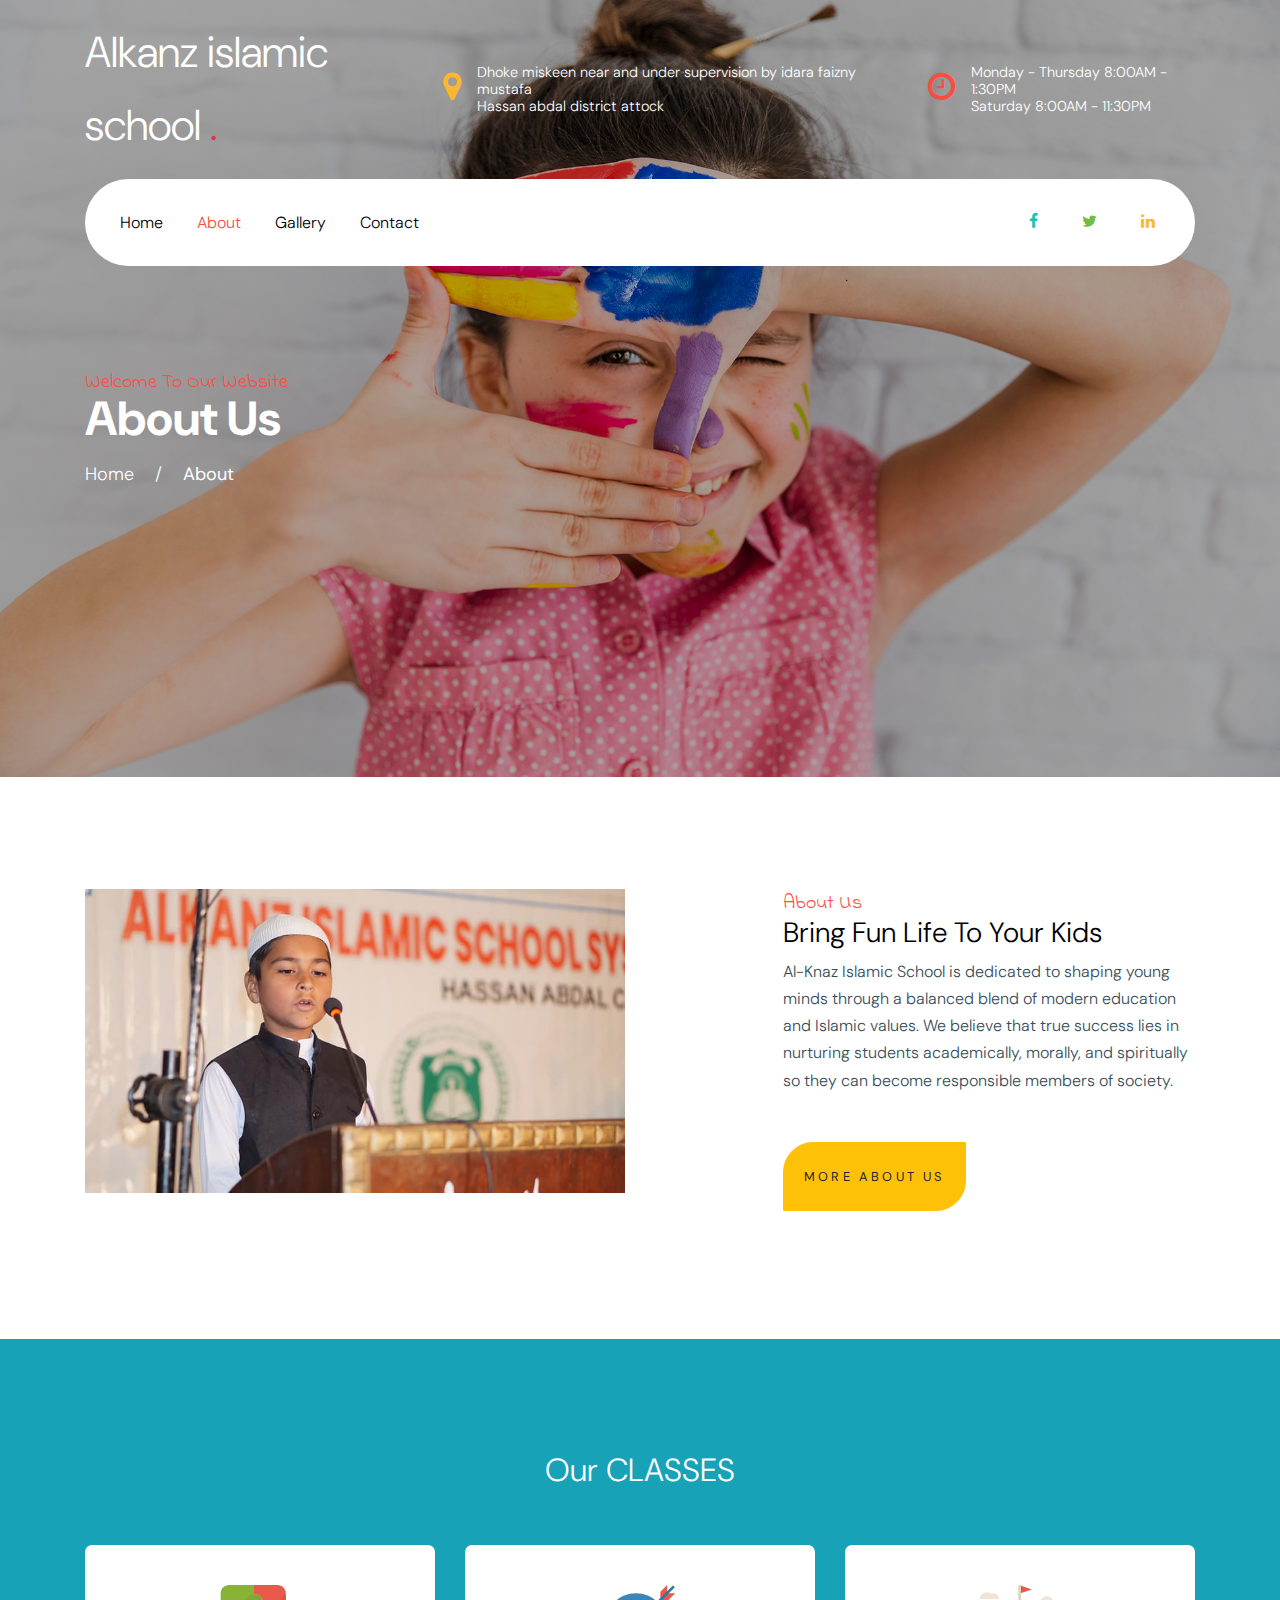
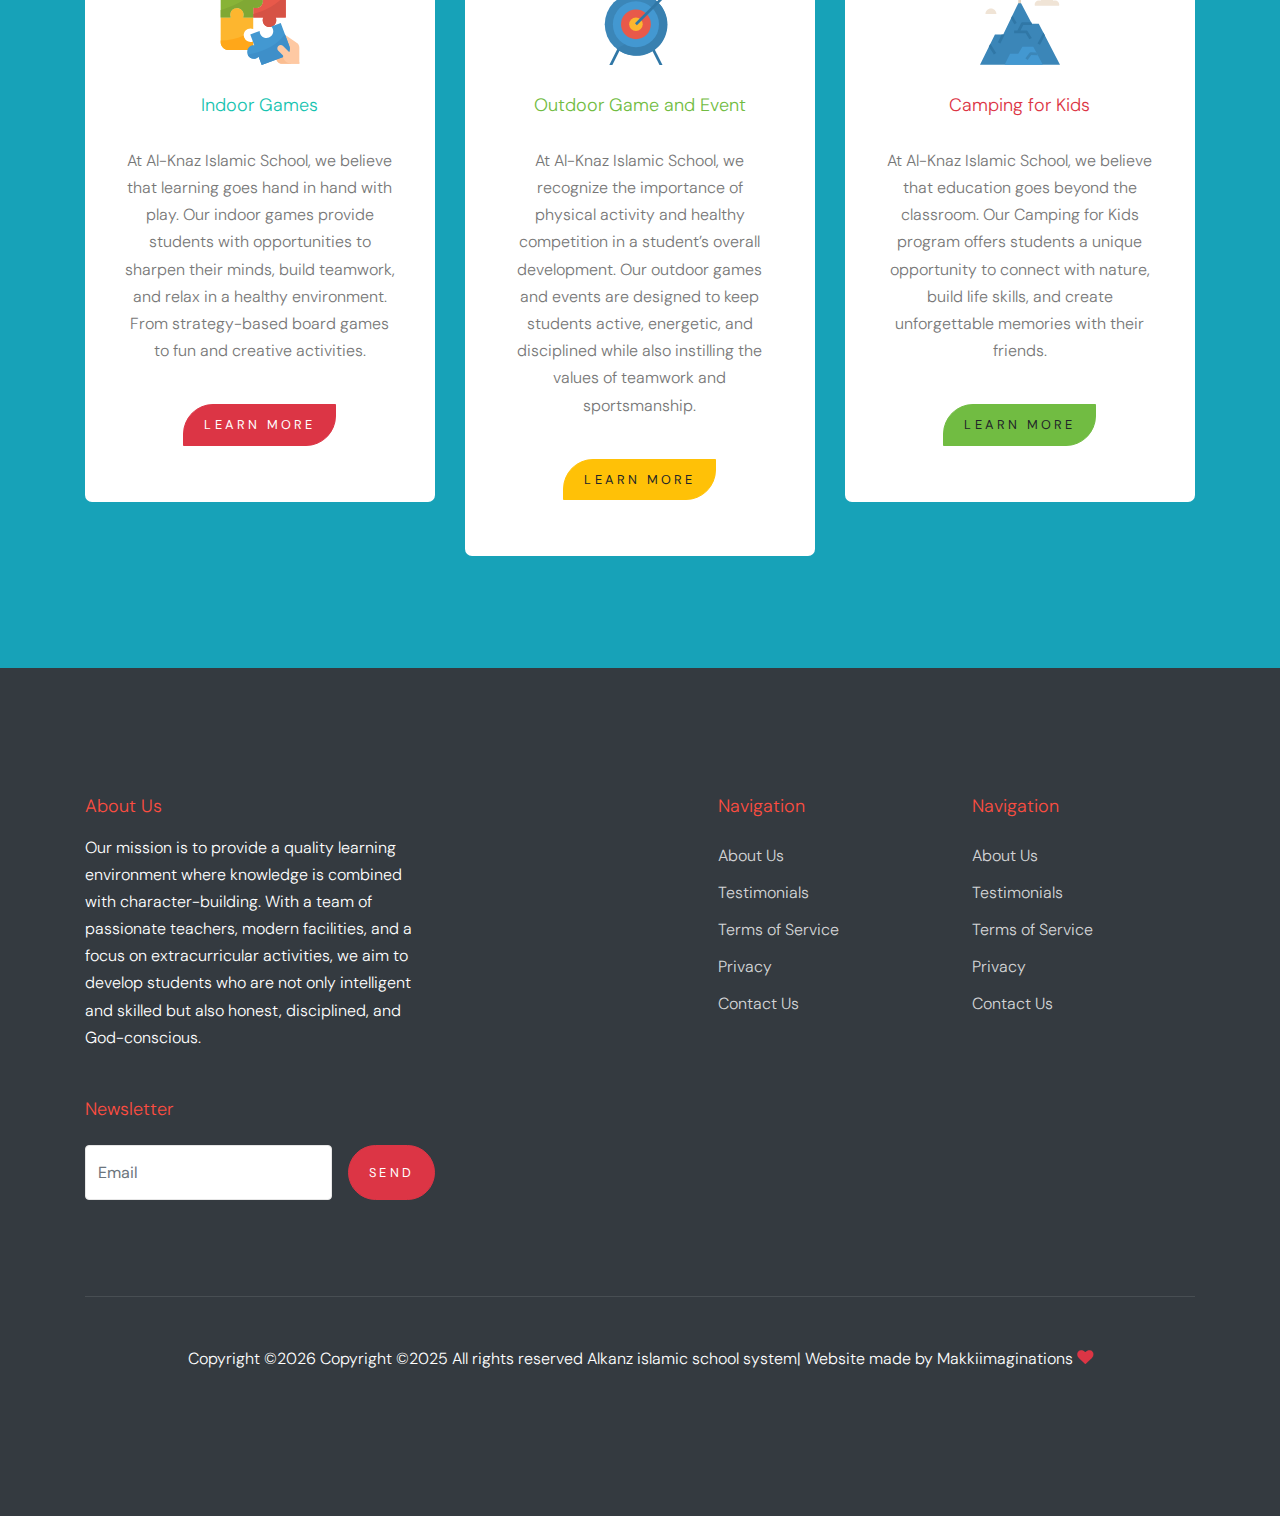
<file: docs/about.html>
<!doctype html>
<html lang="en">

  <head>
    <title>Alkanz islamic school </title>
    <meta charset="utf-8">
    <meta name="viewport" content="width=device-width, initial-scale=1, shrink-to-fit=no">

    <link href="https://fonts.googleapis.com/css?family=DM+Sans:300,400,700|Indie+Flower" rel="stylesheet">
    

    <link rel="stylesheet" href="fonts/icomoon/style.css">

    <link rel="stylesheet" href="css/bootstrap.min.css">
    <link rel="stylesheet" href="css/bootstrap-datepicker.css">
    <link rel="stylesheet" href="css/jquery.fancybox.min.css">
    <link rel="stylesheet" href="css/owl.carousel.min.css">
    <link rel="stylesheet" href="css/owl.theme.default.min.css">
    <link rel="stylesheet" href="fonts/flaticon/font/flaticon.css">
    <link rel="stylesheet" href="css/aos.css">

    <!-- MAIN CSS -->
    <link rel="stylesheet" href="css/style.css">

  </head>

  <body data-spy="scroll" data-target=".site-navbar-target" data-offset="300">

    
    <div class="site-wrap" id="home-section">

      <div class="site-mobile-menu site-navbar-target">
        <div class="site-mobile-menu-header">
          <div class="site-mobile-menu-close mt-3">
            <span class="icon-close2 js-menu-toggle"></span>
          </div>
        </div>
        <div class="site-mobile-menu-body"></div>
      </div>



      <header class="site-navbar site-navbar-target" role="banner">

        <div class="container mb-3">
          <div class="d-flex align-items-center">
            <div class="site-logo mr-auto">
              <a href="index.html">Alkanz islamic school <span class="text-primary">.</span></a>
            </div>
            <div class="site-quick-contact d-none d-lg-flex ml-auto ">
              <div class="d-flex site-info align-items-center mr-5">
                <span class="block-icon mr-3"><span class="icon-map-marker text-yellow"></span></span>
                <span>Dhoke miskeen near and under supervision by idara faizny mustafa
               <br> Hassan abdal district attock</span>
              </div>
              <div class="d-flex site-info align-items-center">
                <span class="block-icon mr-3"><span class="icon-clock-o"></span></span>
                <span>Monday - Thursday 8:00AM - 1:30PM
               <br> Saturday 8:00AM - 11:30PM</span>
              </div>
              
            </div>
          </div>
        </div>


        <div class="container">
          <div class="menu-wrap d-flex align-items-center">
            <span class="d-inline-block d-lg-none"><a href="#" class="text-black site-menu-toggle js-menu-toggle py-5"><span class="icon-menu h3 text-black"></span></a></span>

              

              <nav class="site-navigation text-left mr-auto d-none d-lg-block" role="navigation">
                <ul class="site-menu main-menu js-clone-nav mr-auto ">
                  <li><a href="index.html" class="nav-link">Home</a></li>
                  <li class="active"><a href="about.html" class="nav-link">About</a></li>
                  <!-- <li><a href="packages.html" class="nav-link">Packages</a></li> -->
                  <li><a href="gallery.html" class="nav-link">Gallery</a></li>
                  <!-- <li><a href="pricing.html" class="nav-link">Pricing</a></li> -->
                  <li><a href="contact.html" class="nav-link">Contact</a></li>
                </ul>
              </nav>

              <div class="top-social ml-auto">
                <a href="#"><span class="icon-facebook text-teal"></span></a>
                <a href="#"><span class="icon-twitter text-success"></span></a>
                <a href="#"><span class="icon-linkedin text-yellow"></span></a>
              </div>
          </div>
        </div>

       

      </header>

    <div class="ftco-blocks-cover-1">
       <!-- data-stellar-background-ratio="0.5" style="background-image: url('images/hero_1.jpg')" -->
      <div class="site-section-cover overlay" data-stellar-background-ratio="0.5" style="background-image: url('images/hero_1.jpg')">
        <div class="container">
          <div class="row align-items-center ">

            <div class="col-md-5 mt-5 pt-5">
              <span class="text-cursive h5 text-red">Welcome To Our Website</span>
              <h1 class="mb-3 font-weight-bold text-teal">About Us</h1>
              <p><a href="index.html" class="text-white">Home</a> <span class="mx-3">/</span> <strong>About</strong></p>
            </div>
            
          </div>
        </div>
      </div>
    </div>

    

    <div class="site-section">
      <div class="container">
        <div class="row">
          <div class="col-md-6">
            <img src="images/img_1.jpg" alt="Image" class="img-fluid">
          </div>
          <div class="col-md-5 ml-auto pl-md-5">
            <span class="text-cursive h5 text-red">About Us</span>
            <h3 class="text-black">Bring Fun Life To Your Kids</h3>
            <p><span>Al-Knaz Islamic School is dedicated to shaping young minds through a balanced blend of modern education and Islamic values. We believe that true success lies</span><span> in nurturing students academically, morally, and spiritually so they can become responsible members of society.</span></p>

            <p class="mt-5"><a href="#" class="btn btn-warning py-4 btn-custom-1">More About Us</a></p>
          </div>
        </div>
      </div>
    </div>

    <!-- <div class="site-section bg-teal">
      <div class="container">
        <div class="row justify-content-center text-center mb-5 section-2-title">
          <div class="col-md-6">
            <span class="text-cursive h5 text-red">The Team</span>
            <h3 class="text-white text-center">Meet The Team</h3>
            <p class="mb-5">Lorem ipsum dolor sit amet, consectetur adipisicing elit. Iure nesciunt nemo vel earum maxime neque!</p>
          </div>
        </div>
        <div class="row align-items-stretch">

          <div class="col-lg-4 col-md-6 mb-5">
            <div class="post-entry-1 h-100 person-1 teal">
              
                <img src="images/person_1.jpg" alt="Image"
                 class="img-fluid">
            
              <div class="post-entry-1-contents">
                <span class="meta">Founder</span>
                <h2>James Doe</h2>
                <p>Lorem ipsum dolor sit amet, consectetur adipisicing elit. Ipsa, sapiente.</p>
              </div>
            </div>
          </div>
          <div class="col-lg-4 col-md-6 mb-5">
            <div class="post-entry-1 h-100 person-1 yellow">
              
                <img src="images/person_2.jpg" alt="Image"
                 class="img-fluid">
            
              <div class="post-entry-1-contents">
                <span class="meta">Founder</span>
                <h2>James Doe</h2>
                <p>Lorem ipsum dolor sit amet, consectetur adipisicing elit. Ipsa, sapiente.</p>
              </div>
            </div>
          </div>

          <div class="col-lg-4 col-md-6 mb-5">
            <div class="post-entry-1 h-100 person-1 red">
              
                <img src="images/person_3.jpg" alt="Image"
                 class="img-fluid">
            
              <div class="post-entry-1-contents">
                <span class="meta">Founder</span>
                <h2>James Doe</h2>
                <p>Lorem ipsum dolor sit amet, consectetur adipisicing elit. Ipsa, sapiente.</p>
              </div>
            </div>
          </div>

          <div class="col-lg-4 col-md-6 mb-5">
            <div class="post-entry-1 h-100 person-1 green">
              
                <img src="images/person_4.jpg" alt="Image"
                 class="img-fluid">
            
              <div class="post-entry-1-contents">
                <span class="meta">Founder</span>
                <h2>James Doe</h2>
                <p>Lorem ipsum dolor sit amet, consectetur adipisicing elit. Ipsa, sapiente.</p>
              </div>
            </div>
          </div> -->

          <!-- <div class="col-lg-4 col-md-6 mb-5">
            <div class="post-entry-1 h-100 person-1 blue">
              
                <img src="images/person_5.jpg" alt="Image"
                 class="img-fluid">
            
              <div class="post-entry-1-contents">
                <span class="meta">Founder</span>
                <h2>James Doe</h2>
                <p>Lorem ipsum dolor sit amet, consectetur adipisicing elit. Ipsa, sapiente.</p>
              </div>
            </div>
          </div>

          <div class="col-lg-4 col-md-6 mb-5">
            <div class="post-entry-1 h-100 person-1 red">
              
                <img src="images/person_1.jpg" alt="Image"
                 class="img-fluid">
            
              <div class="post-entry-1-contents">
                <span class="meta">Founder</span>
                <h2>James Doe</h2>
                <p>Lorem ipsum dolor sit amet, consectetur adipisicing elit. Ipsa, sapiente.</p>
              </div>
            </div>
          </div>


        </div>
      </div>
    </div> -->
    
    
    <div class="site-section bg-info">
      <div class="container">
        <div class="row mb-5">
          <div class="col-12 text-center">
            <!-- <span class="text-cursive h5 text-red d-block">Packages You Like</span> -->
            <h2 class="text-white">Our CLASSES</h2>
          </div>
        </div>
        <div class="row">
          <div class="col-lg-4">
            <div class="package text-center bg-white">
              <span class="img-wrap"><img src="images/flaticon/svg/001-jigsaw.svg" alt="Image" class="img-fluid"></span>
              <h3 class="text-teal">Indoor Games</h3>
              <p>At Al-Knaz Islamic School, we believe that learning goes hand in hand with play. Our indoor games provide students with opportunities to sharpen their minds, build teamwork, and relax in a healthy environment. From strategy-based board games to fun and creative activities.</p>
              <p><a href="#" class="btn btn-primary btn-custom-1 mt-4">Learn More</a></p>
            </div>
          </div>
          <div class="col-lg-4">
            <div class="package text-center bg-white">
              <span class="img-wrap"><img src="images/flaticon/svg/002-target.svg" alt="Image" class="img-fluid"></span>
              <h3 class="text-success">Outdoor Game and Event</h3>
              <p>At Al-Knaz Islamic School, we recognize the importance of physical activity and healthy competition in a student’s overall development. Our outdoor games and events are designed to keep students active, energetic, and disciplined while also instilling the values of teamwork and sportsmanship.</p>
              <p><a href="#" class="btn btn-warning btn-custom-1 mt-4">Learn More</a></p>
            </div>
          </div>
          <div class="col-lg-4">
            <div class="package text-center bg-white">
              <span class="img-wrap"><img src="images/flaticon/svg/003-mission.svg" alt="Image" class="img-fluid"></span>
              <h3 class="text-danger">Camping for Kids</h3>
              <p>At Al-Knaz Islamic School, we believe that education goes beyond the classroom. Our Camping for Kids program offers students a unique opportunity to connect with nature, build life skills, and create unforgettable memories with their friends.</p>
              <p><a href="#" class="btn btn-success btn-custom-1 mt-4">Learn More</a></p>
            </div>
          </div>
        </div>
      </div>
    </div>

    

    <footer class="site-footer">
      <div class="container">
        <div class="row">
          <div class="col-lg-4">
            <h2 class="footer-heading mb-3">About Us</h2>
                <p class="mb-5">Our mission is to provide a quality learning environment where knowledge is combined with character-building. With a team of passionate teachers, modern facilities, and a focus on extracurricular activities, we aim to develop students who are not only intelligent and skilled but also honest, disciplined, and God-conscious. </p>

                <h2 class="footer-heading mb-4">Newsletter</h2>
                <form action="#" class="d-flex" class="subscribe">
                  <input type="text" class="form-control mr-3" placeholder="Email">
                  <input type="submit" value="Send" class="btn btn-primary">
                </form>
          </div>
          <div class="col-lg-8 ml-auto">
            <div class="row">
              <div class="col-lg-4 ml-auto">
                <h2 class="footer-heading mb-4">Navigation</h2>
                <ul class="list-unstyled">
                  <li><a href="#">About Us</a></li>
                  <li><a href="#">Testimonials</a></li>
                  <li><a href="#">Terms of Service</a></li>
                  <li><a href="#">Privacy</a></li>
                  <li><a href="#">Contact Us</a></li>
                </ul>
              </div>
              <div class="col-lg-4">
                <h2 class="footer-heading mb-4">Navigation</h2>
                <ul class="list-unstyled">
                  <li><a href="#">About Us</a></li>
                  <li><a href="#">Testimonials</a></li>
                  <li><a href="#">Terms of Service</a></li>
                  <li><a href="#">Privacy</a></li>
                  <li><a href="#">Contact Us</a></li>
                </ul>
                
              </div>

              
              
            </div>
          </div>
        </div>
        <div class="row pt-5 mt-5 text-center">
          <div class="col-md-12">
            <div class="border-top pt-5">
              <p>
            <!-- Link back to Colorlib can't be removed. Template is licensed under CC BY 3.0. -->
            Copyright &copy;<script>document.write(new Date().getFullYear());</script> Copyright ©2025 All rights reserved Alkanz islamic school system| Website made by Makkiimaginations  <i class="icon-heart text-danger" aria-hidden="true"></i> 
            <!-- Link back to Colorlib can't be removed. Template is licensed under CC BY 3.0. -->
            </p>
            </div>
          </div>

        </div>
      </div>
    </footer>

    </div>

    <script src="js/jquery-3.3.1.min.js"></script>
    <script src="js/jquery-migrate-3.0.0.js"></script>
    <script src="js/popper.min.js"></script>
    <script src="js/bootstrap.min.js"></script>
    <script src="js/owl.carousel.min.js"></script>
    <script src="js/jquery.sticky.js"></script>
    <script src="js/jquery.waypoints.min.js"></script>
    <script src="js/jquery.animateNumber.min.js"></script>
    <script src="js/jquery.fancybox.min.js"></script>
    <script src="js/jquery.stellar.min.js"></script>
    <script src="js/jquery.easing.1.3.js"></script>
    <script src="js/bootstrap-datepicker.min.js"></script>
    <script src="js/aos.js"></script>

    <script src="js/main.js"></script>

  </body>

</html>
</file>
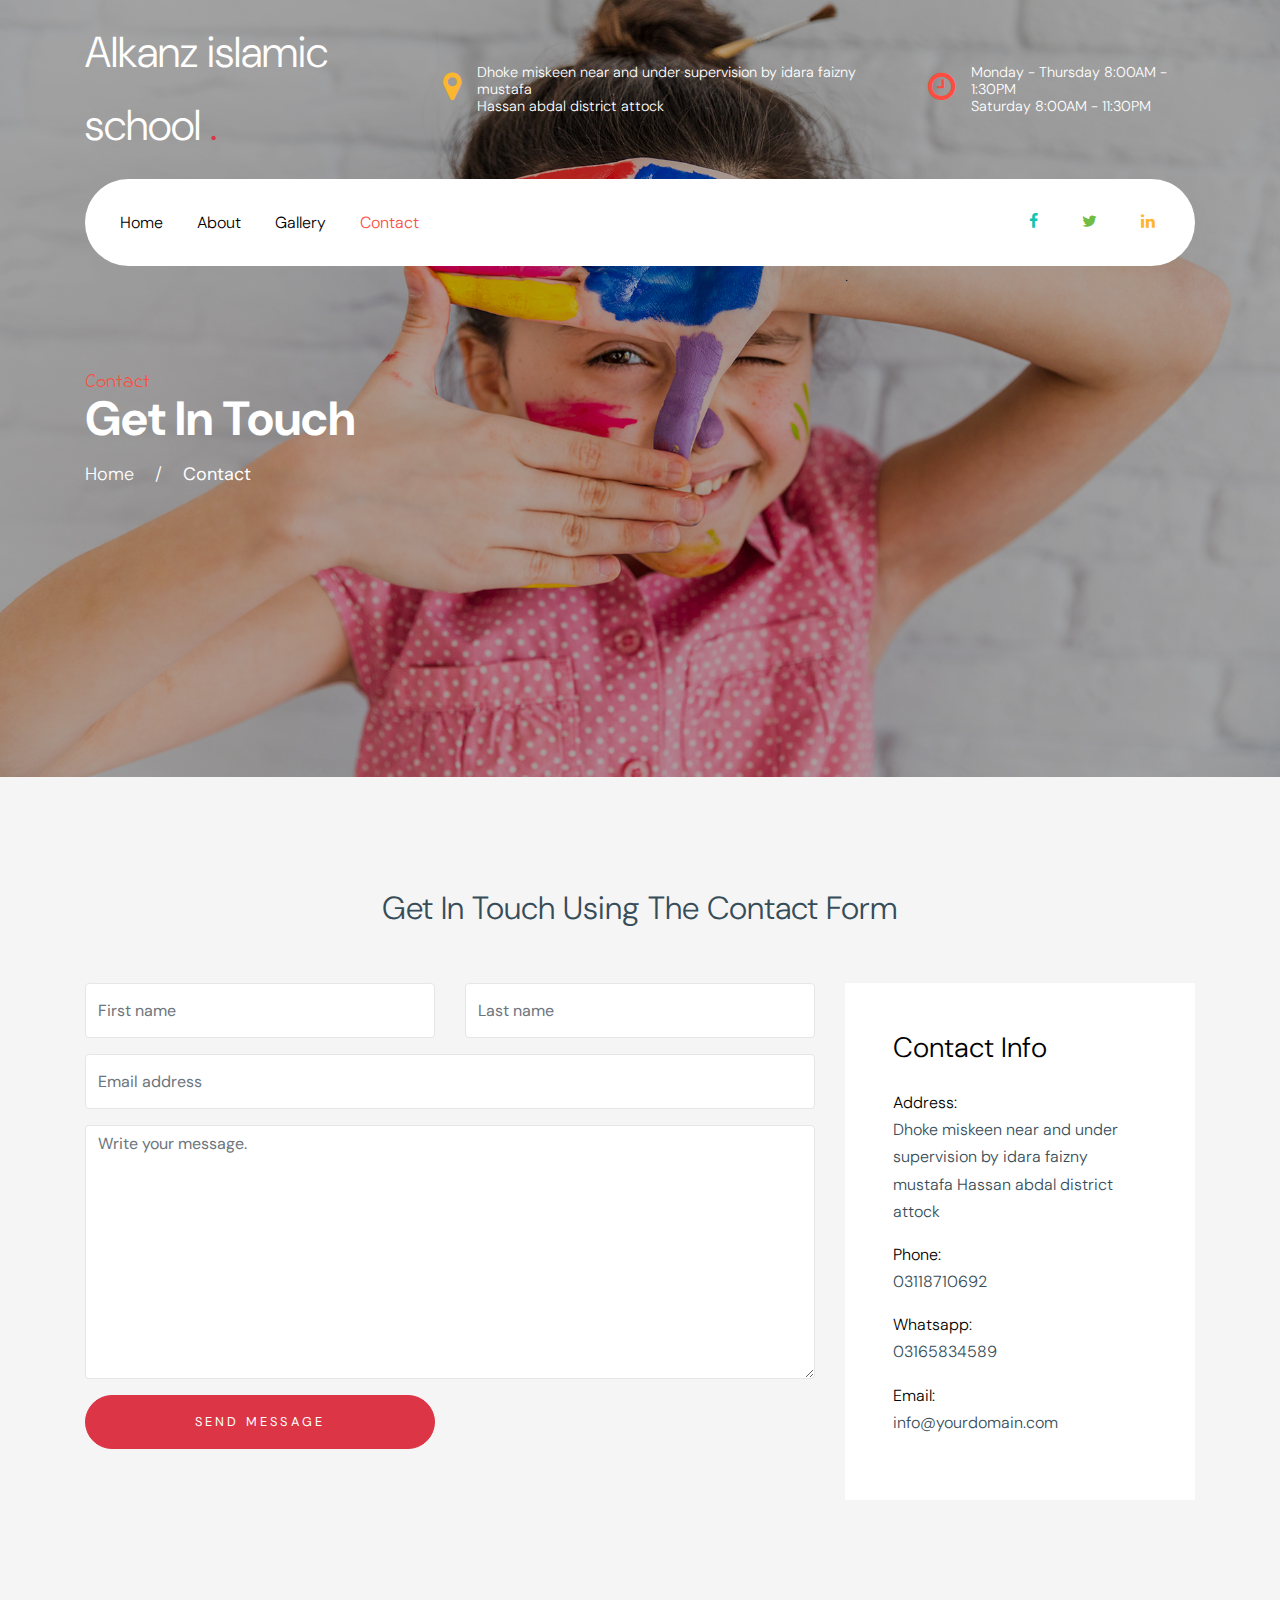
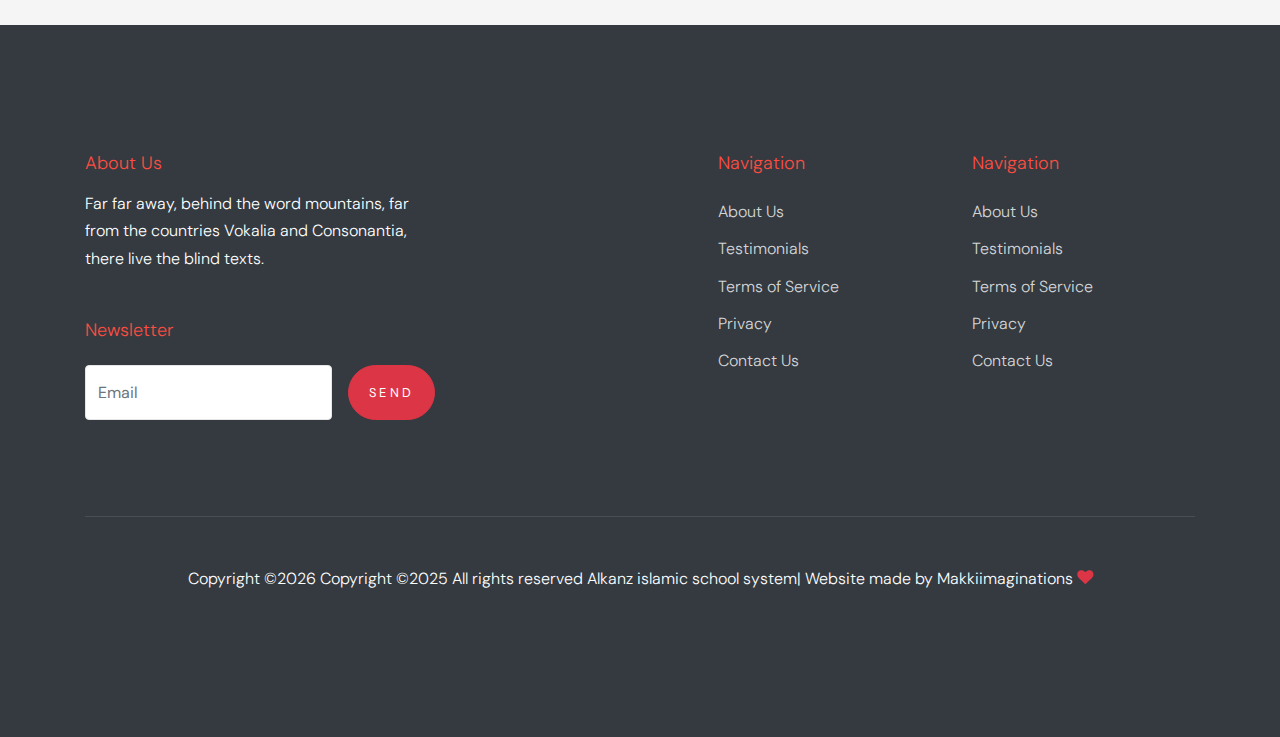
<file: docs/contact.html>
<!doctype html>
<html lang="en">

  <head>
    <title>Alkanz islamic school </title>
    <meta charset="utf-8">
    <meta name="viewport" content="width=device-width, initial-scale=1, shrink-to-fit=no">

    <link href="https://fonts.googleapis.com/css?family=DM+Sans:300,400,700|Indie+Flower" rel="stylesheet">
    

    <link rel="stylesheet" href="fonts/icomoon/style.css">

    <link rel="stylesheet" href="css/bootstrap.min.css">
    <link rel="stylesheet" href="css/bootstrap-datepicker.css">
    <link rel="stylesheet" href="css/jquery.fancybox.min.css">
    <link rel="stylesheet" href="css/owl.carousel.min.css">
    <link rel="stylesheet" href="css/owl.theme.default.min.css">
    <link rel="stylesheet" href="fonts/flaticon/font/flaticon.css">
    <link rel="stylesheet" href="css/aos.css">

    <!-- MAIN CSS -->
    <link rel="stylesheet" href="css/style.css">

  </head>

  <body data-spy="scroll" data-target=".site-navbar-target" data-offset="300">

    
    <div class="site-wrap" id="home-section">

      <div class="site-mobile-menu site-navbar-target">
        <div class="site-mobile-menu-header">
          <div class="site-mobile-menu-close mt-3">
            <span class="icon-close2 js-menu-toggle"></span>
          </div>
        </div>
        <div class="site-mobile-menu-body"></div>
      </div>



      <header class="site-navbar site-navbar-target" role="banner">

        <div class="container mb-3">
          <div class="d-flex align-items-center">
            <div class="site-logo mr-auto">
              <a href="index.html">Alkanz islamic school <span class="text-primary">.</span></a>
            </div>
            <div class="site-quick-contact d-none d-lg-flex ml-auto ">
              <div class="d-flex site-info align-items-center mr-5">
                <span class="block-icon mr-3"><span class="icon-map-marker text-yellow"></span></span>
                <span>Dhoke miskeen near and under supervision by idara faizny mustafa
               <br> Hassan abdal district attock</span>
              </div>
              <div class="d-flex site-info align-items-center">
                <span class="block-icon mr-3"><span class="icon-clock-o"></span></span>
                <span>Monday - Thursday 8:00AM - 1:30PM
            <br> Saturday 8:00AM - 11:30PM</span>
              </div>
              
            </div>
          </div>
        </div>


        <div class="container">
          <div class="menu-wrap d-flex align-items-center">
            <span class="d-inline-block d-lg-none"><a href="#" class="text-black site-menu-toggle js-menu-toggle py-5"><span class="icon-menu h3 text-black"></span></a></span>

              

              <nav class="site-navigation text-left mr-auto d-none d-lg-block" role="navigation">
                <ul class="site-menu main-menu js-clone-nav mr-auto ">
                  <li><a href="index.html" class="nav-link">Home</a></li>
                  <li><a href="about.html" class="nav-link">About</a></li>
                  <!-- <li><a href="packages.html" class="nav-link">Packages</a></li> -->
                  <li><a href="gallery.html" class="nav-link">Gallery</a></li>
                  <!-- <li><a href="pricing.html" class="nav-link">Pricing</a></li> -->
                  <li class="active"><a href="contact.html" class="nav-link">Contact</a></li>
                </ul>
              </nav>

              <div class="top-social ml-auto">
                <a href="#"><span class="icon-facebook text-teal"></span></a>
                <a href="#"><span class="icon-twitter text-success"></span></a>
                <a href="#"><span class="icon-linkedin text-yellow"></span></a>
              </div>
          </div>
        </div>

       

      </header>

    <div class="ftco-blocks-cover-1">
      <div class="site-section-cover overlay" data-stellar-background-ratio="0.5" style="background-image: url('images/hero_1.jpg')">
        <div class="container">
          <div class="row align-items-center ">

            <div class="col-md-5 mt-5 pt-5">
              <span class="text-cursive h5 text-red">Contact</span>
              <h1 class="mb-3 font-weight-bold text-teal">Get In Touch</h1>
              <p><a href="index.html" class="text-white">Home</a> <span class="mx-3">/</span> <strong>Contact</strong></p>
            </div>
            
          </div>
        </div>
      </div>
    </div>


    <div class="site-section bg-light" id="contact-section">
      <div class="container">
        <div class="row justify-content-center text-center">
        <div class="col-7 text-center mb-5">
          <h2>Get In Touch Using The Contact Form</h2>
          <!-- <p>Lorem ipsum dolor sit amet, consectetur adipisicing elit. Nemo assumenda, dolorum necessitatibus eius earum voluptates sed!</p> -->
        </div>
      </div>
        <div class="row">
          <div class="col-lg-8 mb-5" >
            <form action="#" method="post">
              <div class="form-group row">
                <div class="col-md-6 mb-4 mb-lg-0">
                  <input type="text" class="form-control" placeholder="First name">
                </div>
                <div class="col-md-6">
                  <input type="text" class="form-control" placeholder="Last name">
                </div>
              </div>

              <div class="form-group row">
                <div class="col-md-12">
                  <input type="text" class="form-control" placeholder="Email address">
                </div>
              </div>

              <div class="form-group row">
                <div class="col-md-12">
                  <textarea name="" id="" class="form-control" placeholder="Write your message." cols="30" rows="10"></textarea>
                </div>
              </div>
              <div class="form-group row">
                <div class="col-md-6 mr-auto">
                  <input type="submit" class="btn btn-block btn-primary text-white py-3 px-5" value="Send Message">
                </div>
              </div>
            </form>
          </div>
          <div class="col-lg-4 ml-auto">
            <div class="bg-white p-3 p-md-5">
              <h3 class="text-black mb-4">Contact Info</h3>
              <ul class="list-unstyled footer-link">
                <li class="d-block mb-3">
                  <span class="d-block text-black">Address:</span>
                  <span>Dhoke miskeen near and under supervision by idara faizny mustafa
Hassan abdal district attock</span></li>
                <li class="d-block mb-3"><span class="d-block text-black">Phone:</span><span>03118710692</span></li>
                <li class="d-block mb-3"><span class="d-block text-black">Whatsapp:</span><span>03165834589</span></li>
                <li class="d-block mb-3"><span class="d-block text-black">Email:</span><span>info@yourdomain.com</span></li>
              </ul>
            </div>
          </div>
        </div>
      </div>
    </div>

    <!-- <div class="site-section">
      <div class="container">
        <div class="row mb-5">
          <div class="col-12 text-center">
            <span class="text-cursive h5 text-red d-block">Testimonial</span>
            <h2 class="text-black">What Our Client Says About Us</h2>
          </div>
        </div>
        <div class="row justify-content-center">
          <div class="col-md-8">
            <div class="testimonial-3-wrap">
              

              <div class="owl-carousel nonloop-block-13">
                <div class="testimonial-3 d-flex">
                  <div class="vcard-wrap mr-5">
                    <img src="images/person_1.jpg" alt="Image" class="vcard img-fluid">
                  </div>
                  <div class="text">
                    <h3>Jeff Woodland</h3>
                    <p class="position">Partner</p>
                    <p>Lorem ipsum dolor sit amet, consectetur adipisicing elit. Aliquam earum libero rem maxime magnam. Similique esse ab earum, autem consectetur.</p>
                  </div>
                </div>

                <div class="testimonial-3 d-flex">
                  <div class="vcard-wrap mr-5">
                    <img src="images/person_3.jpg" alt="Image" class="vcard img-fluid">
                  </div>
                  <div class="text">
                    <h3>Jeff Woodland</h3>
                    <p class="position">Partner</p>
                    <p>Lorem ipsum dolor sit amet, consectetur adipisicing elit. Aliquam earum libero rem maxime magnam. Similique esse ab earum, autem consectetur.</p>
                  </div>
                </div>

                <div class="testimonial-3 d-flex">
                  <div class="vcard-wrap mr-5">
                    <img src="images/person_2.jpg" alt="Image" class="vcard img-fluid">
                  </div>
                  <div class="text">
                    <h3>Jeff Woodland</h3>
                    <p class="position">Partner</p>
                    <p>Lorem ipsum dolor sit amet, consectetur adipisicing elit. Aliquam earum libero rem maxime magnam. Similique esse ab earum, autem consectetur.</p>
                  </div>
                </div>
              </div>

            </div>
          </div>
        </div>
        
      </div>
    </div> -->

    

    <footer class="site-footer">
      <div class="container">
        <div class="row">
          <div class="col-lg-4">
            <h2 class="footer-heading mb-3">About Us</h2>
                <p class="mb-5">Far far away, behind the word mountains, far from the countries Vokalia and Consonantia, there live the blind texts. </p>

                <h2 class="footer-heading mb-4">Newsletter</h2>
                <form action="#" class="d-flex" class="subscribe">
                  <input type="text" class="form-control mr-3" placeholder="Email">
                  <input type="submit" value="Send" class="btn btn-primary">
                </form>
          </div>
          <div class="col-lg-8 ml-auto">
            <div class="row">
              <div class="col-lg-4 ml-auto">
                <h2 class="footer-heading mb-4">Navigation</h2>
                <ul class="list-unstyled">
                  <li><a href="#">About Us</a></li>
                  <li><a href="#">Testimonials</a></li>
                  <li><a href="#">Terms of Service</a></li>
                  <li><a href="#">Privacy</a></li>
                  <li><a href="#">Contact Us</a></li>
                </ul>
              </div>
              <div class="col-lg-4">
                <h2 class="footer-heading mb-4">Navigation</h2>
                <ul class="list-unstyled">
                  <li><a href="#">About Us</a></li>
                  <li><a href="#">Testimonials</a></li>
                  <li><a href="#">Terms of Service</a></li>
                  <li><a href="#">Privacy</a></li>
                  <li><a href="#">Contact Us</a></li>
                </ul>
                
              </div>

              
              
            </div>
          </div>
        </div>
        <div class="row pt-5 mt-5 text-center">
          <div class="col-md-12">
            <div class="border-top pt-5">
              <p>
            <!-- Link back to Colorlib can't be removed. Template is licensed under CC BY 3.0. -->
            Copyright &copy;<script>document.write(new Date().getFullYear());</script> Copyright ©2025 All rights reserved Alkanz islamic school system| Website made by Makkiimaginations  <i class="icon-heart text-danger" aria-hidden="true"></i>
            <!-- Link back to Colorlib can't be removed. Template is licensed under CC BY 3.0. -->
            </p>
            </div>
          </div>

        </div>
      </div>
    </footer>

    </div>

    <script src="js/jquery-3.3.1.min.js"></script>
    <script src="js/jquery-migrate-3.0.0.js"></script>
    <script src="js/popper.min.js"></script>
    <script src="js/bootstrap.min.js"></script>
    <script src="js/owl.carousel.min.js"></script>
    <script src="js/jquery.sticky.js"></script>
    <script src="js/jquery.waypoints.min.js"></script>
    <script src="js/jquery.animateNumber.min.js"></script>
    <script src="js/jquery.fancybox.min.js"></script>
    <script src="js/jquery.stellar.min.js"></script>
    <script src="js/jquery.easing.1.3.js"></script>
    <script src="js/bootstrap-datepicker.min.js"></script>
    <script src="js/aos.js"></script>

    <script src="js/main.js"></script>

  </body>

</html>
</file>
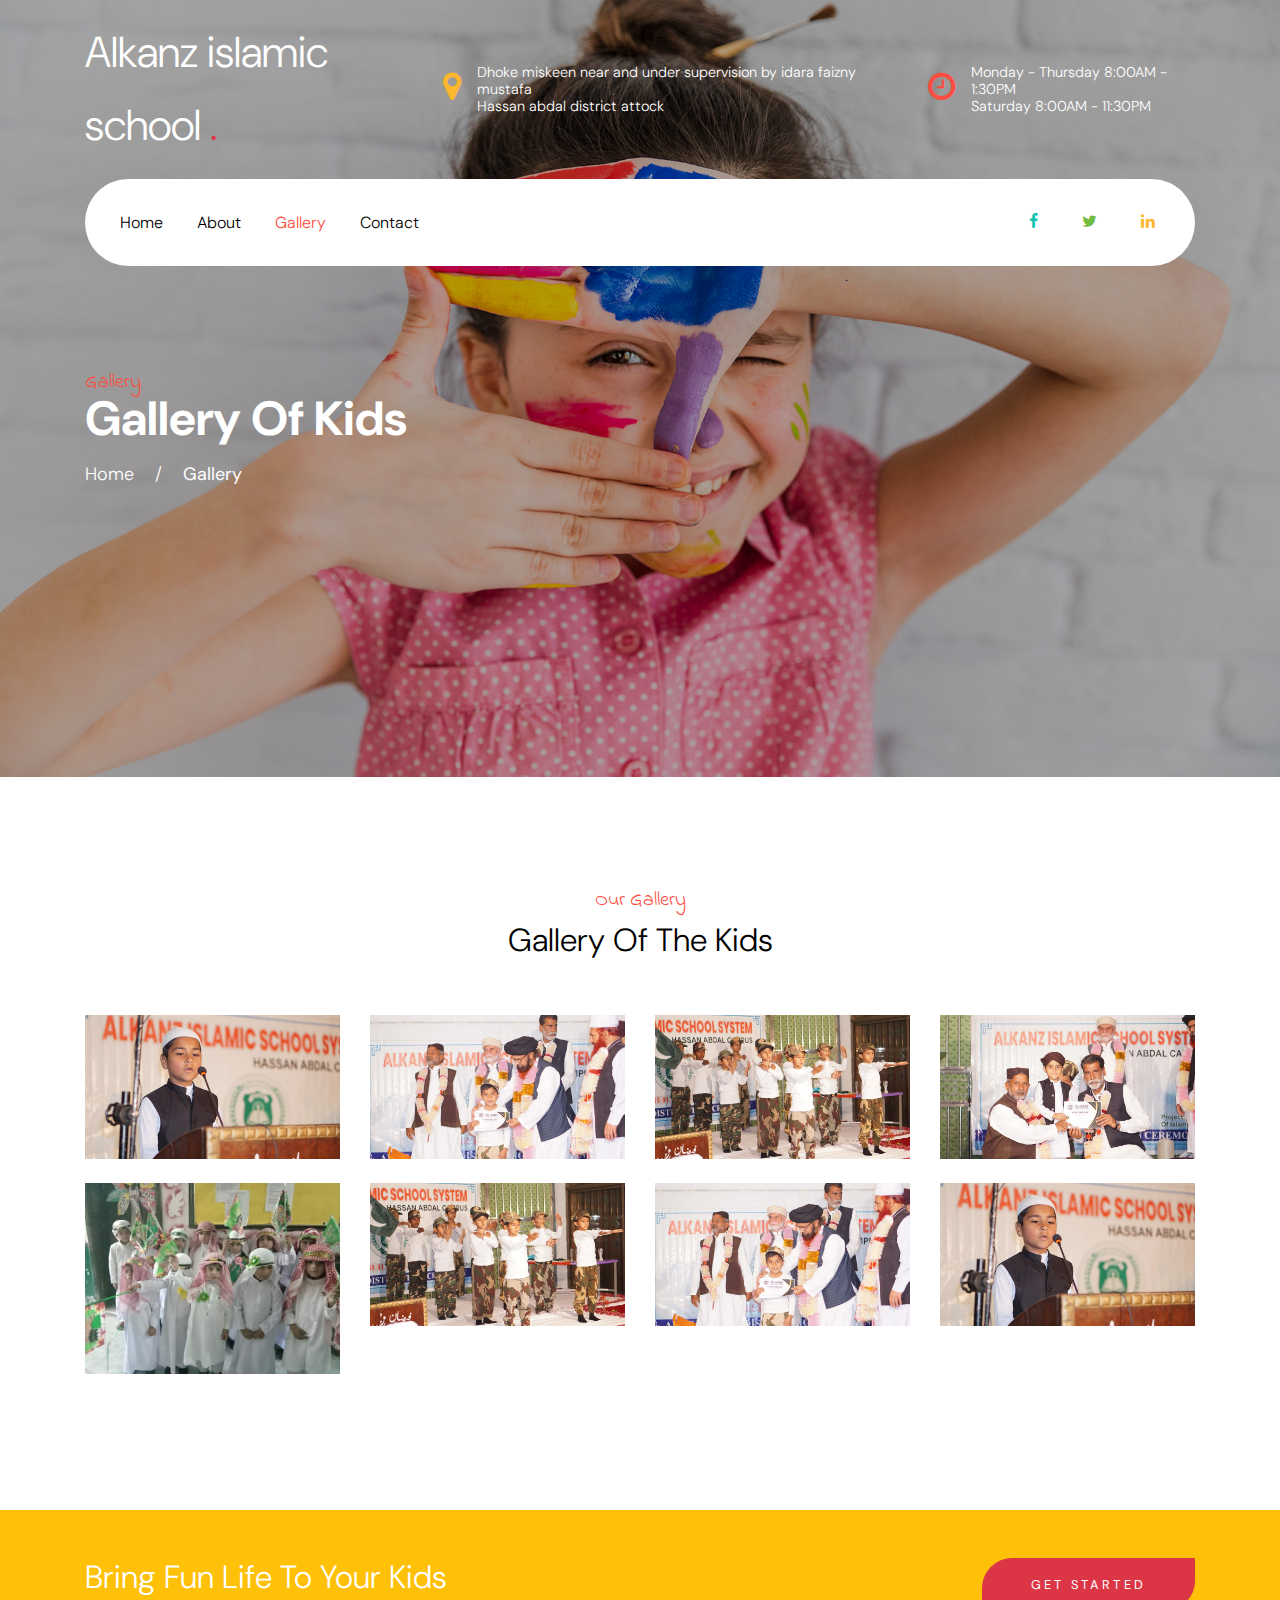
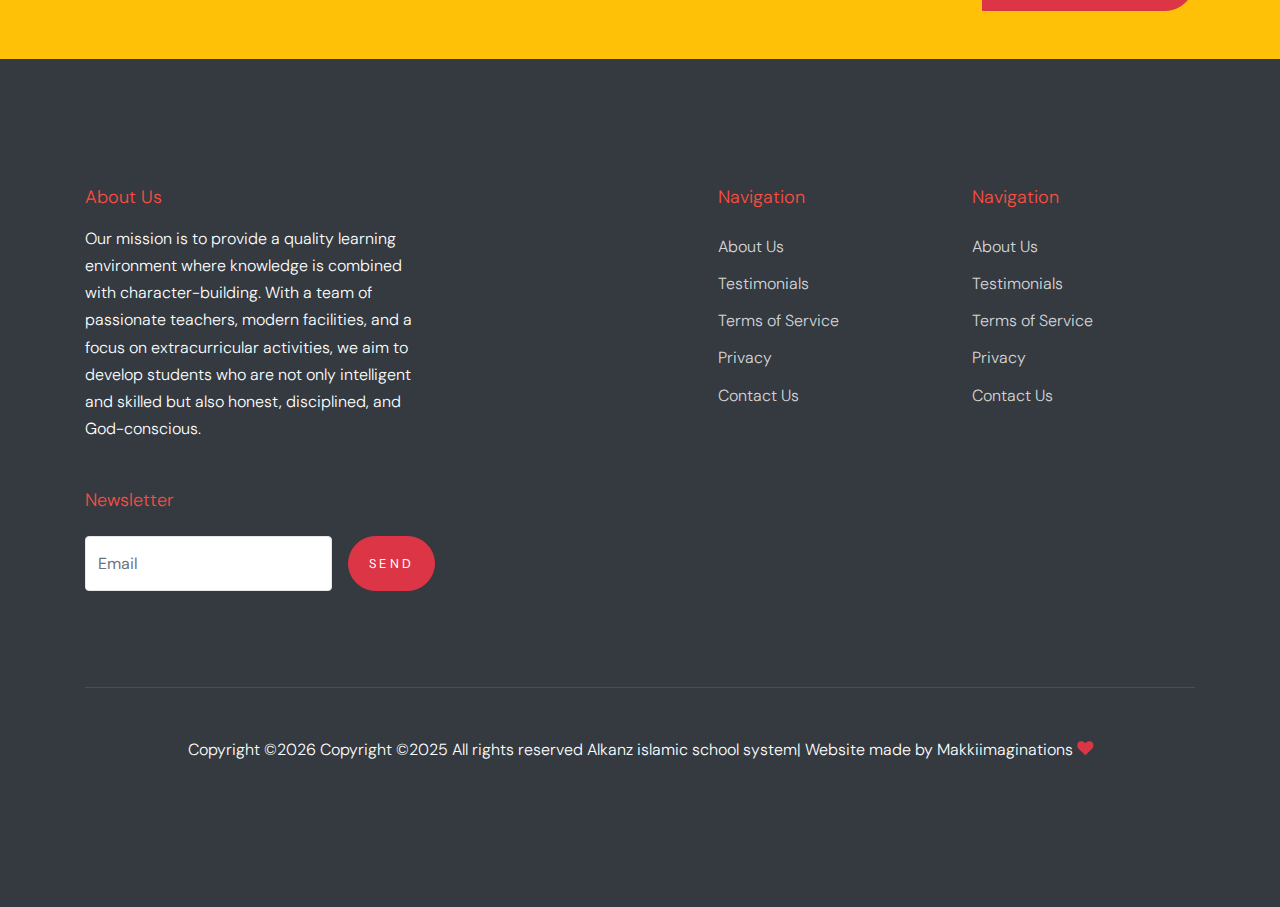
<file: docs/gallery.html>
<!doctype html>
<html lang="en">

  <head>
    <title>Alkanz islamic school </title>
    <meta charset="utf-8">
    <meta name="viewport" content="width=device-width, initial-scale=1, shrink-to-fit=no">

    <link href="https://fonts.googleapis.com/css?family=DM+Sans:300,400,700|Indie+Flower" rel="stylesheet">
    

    <link rel="stylesheet" href="fonts/icomoon/style.css">

    <link rel="stylesheet" href="css/bootstrap.min.css">
    <link rel="stylesheet" href="css/bootstrap-datepicker.css">
    <link rel="stylesheet" href="css/jquery.fancybox.min.css">
    <link rel="stylesheet" href="css/owl.carousel.min.css">
    <link rel="stylesheet" href="css/owl.theme.default.min.css">
    <link rel="stylesheet" href="fonts/flaticon/font/flaticon.css">
    <link rel="stylesheet" href="css/aos.css">

    <!-- MAIN CSS -->
    <link rel="stylesheet" href="css/style.css">

  </head>

  <body data-spy="scroll" data-target=".site-navbar-target" data-offset="300">

    
    <div class="site-wrap" id="home-section">

      <div class="site-mobile-menu site-navbar-target">
        <div class="site-mobile-menu-header">
          <div class="site-mobile-menu-close mt-3">
            <span class="icon-close2 js-menu-toggle"></span>
          </div>
        </div>
        <div class="site-mobile-menu-body"></div>
      </div>



      <header class="site-navbar site-navbar-target" role="banner">

        <div class="container mb-3">
          <div class="d-flex align-items-center">
            <div class="site-logo mr-auto">
              <a href="index.html">Alkanz islamic school <span class="text-primary">.</span></a>
            </div>
            <div class="site-quick-contact d-none d-lg-flex ml-auto ">
              <div class="d-flex site-info align-items-center mr-5">
                <span class="block-icon mr-3"><span class="icon-map-marker text-yellow"></span></span>
                <span>Dhoke miskeen near and under supervision by idara faizny mustafa
             <br> Hassan abdal district attock</span>
              </div>
              <div class="d-flex site-info align-items-center">
                <span class="block-icon mr-3"><span class="icon-clock-o"></span></span>
                <span>Monday - Thursday 8:00AM - 1:30PM
               <br>Saturday 8:00AM - 11:30PM</span>
              </div>
              
            </div>
          </div>
        </div>


        <div class="container">
          <div class="menu-wrap d-flex align-items-center">
            <span class="d-inline-block d-lg-none"><a href="#" class="text-black site-menu-toggle js-menu-toggle py-5"><span class="icon-menu h3 text-black"></span></a></span>

              

              <nav class="site-navigation text-left mr-auto d-none d-lg-block" role="navigation">
                <ul class="site-menu main-menu js-clone-nav mr-auto ">
                  <li><a href="index.html" class="nav-link">Home</a></li>
                  <li><a href="about.html" class="nav-link">About</a></li>
                  <!-- <li><a href="packages.html" class="nav-link">Packages</a></li> -->
                  <li class="active"><a href="gallery.html" class="nav-link">Gallery</a></li>
                  <!-- <li><a href="pricing.html" class="nav-link">Pricing</a></li> -->
                  <li><a href="contact.html" class="nav-link">Contact</a></li>
                </ul>
              </nav>

              <div class="top-social ml-auto">
                <a href="#"><span class="icon-facebook text-teal"></span></a>
                <a href="#"><span class="icon-twitter text-success"></span></a>
                <a href="#"><span class="icon-linkedin text-yellow"></span></a>
              </div>
          </div>
        </div>

       

      </header>

    <div class="ftco-blocks-cover-1">
       <!-- data-stellar-background-ratio="0.5" style="background-image: url('images/hero_1.jpg')" -->
      <div class="site-section-cover overlay" data-stellar-background-ratio="0.5" style="background-image: url('images/hero_1.jpg')">
        <div class="container">
          <div class="row align-items-center ">

            <div class="col-md-5 mt-5 pt-5">
              <span class="text-cursive h5 text-red">Gallery</span>
              <h1 class="mb-3 font-weight-bold text-teal">Gallery Of Kids</h1>
              <p><a href="index.html" class="text-white">Home</a> <span class="mx-3">/</span> <strong>Gallery</strong></p>
            </div>
            
          </div>
        </div>
      </div>
    </div>


    <div class="site-section">
      <div class="container">
        <div class="row mb-5">
          <div class="col-12 text-center">
            <span class="text-cursive h5 text-red d-block">Our Gallery</span>
            <h2 class="text-black">Gallery Of The Kids</h2>
          </div>
        </div>
        <div class="row">
          <div class="col-md-3 mb-4">
            <a href="images/img_1.jpg" data-fancybox="gal"><img src="images/img_1.jpg" alt="Image" class="img-fluid"></a>
          </div>
          <div class="col-md-3 mb-4">
            <a href="images/img_2.jpg" data-fancybox="gal"><img src="images/img_2.jpg" alt="Image" class="img-fluid"></a>
          </div>
          <div class="col-md-3 mb-4">
            <a href="images/img_3.jpg" data-fancybox="gal"><img src="images/img_3.jpg" alt="Image" class="img-fluid"></a>
          </div>
          <div class="col-md-3 mb-4">
            <a href="images/img_4.jpg" data-fancybox="gal"><img src="images/img_4.jpg" alt="Image" class="img-fluid"></a>
          </div>

          <div class="col-md-3 mb-4">
            <a href="images/img_5.jpg" data-fancybox="gal"><img src="images/img_5.jpg" alt="Image" class="img-fluid"></a>
          </div>
          <div class="col-md-3 mb-4">
            <a href="images/img_2.jpg" data-fancybox="gal"><img src="images/img_3.jpg" alt="Image" class="img-fluid"></a>
          </div>
          <div class="col-md-3 mb-4">
            <a href="images/img_2.jpg" data-fancybox="gal"><img src="images/img_2.jpg" alt="Image" class="img-fluid"></a>
          </div>
          <div class="col-md-3 mb-4">
            <img src="images/img_1.jpg" alt="Image" class="img-fluid">
          </div>
        </div>
      </div>
    </div>
    

    


    <div class="site-section py-5 bg-warning">
      <div class="container">
        <div class="row justify-content-center">
          <div class="col-md-12 d-flex">
          <h2 class="text-white m-0">Bring Fun Life To Your Kids</h2>
          <a href="#" class="btn btn-primary btn-custom-1 py-3 px-5 ml-auto">Get Started</a>
          </div>
        </div>
      </div>
    </div>
    

    <footer class="site-footer">
      <div class="container">
        <div class="row">
          <div class="col-lg-4">
            <h2 class="footer-heading mb-3">About Us</h2>
                <p class="mb-5">Our mission is to provide a quality learning environment where knowledge is combined with character-building. With a team of passionate teachers, modern facilities, and a focus on extracurricular activities, we aim to develop students who are not only intelligent and skilled but also honest, disciplined, and God-conscious. </p>

                <h2 class="footer-heading mb-4">Newsletter</h2>
                <form action="#" class="d-flex" class="subscribe">
                  <input type="text" class="form-control mr-3" placeholder="Email">
                  <input type="submit" value="Send" class="btn btn-primary">
                </form>
          </div>
          <div class="col-lg-8 ml-auto">
            <div class="row">
              <div class="col-lg-4 ml-auto">
                <h2 class="footer-heading mb-4">Navigation</h2>
                <ul class="list-unstyled">
                  <li><a href="#">About Us</a></li>
                  <li><a href="#">Testimonials</a></li>
                  <li><a href="#">Terms of Service</a></li>
                  <li><a href="#">Privacy</a></li>
                  <li><a href="#">Contact Us</a></li>
                </ul>
              </div>
              <div class="col-lg-4">
                <h2 class="footer-heading mb-4">Navigation</h2>
                <ul class="list-unstyled">
                  <li><a href="#">About Us</a></li>
                  <li><a href="#">Testimonials</a></li>
                  <li><a href="#">Terms of Service</a></li>
                  <li><a href="#">Privacy</a></li>
                  <li><a href="#">Contact Us</a></li>
                </ul>
                
              </div>

              
              
            </div>
          </div>
        </div>
        <div class="row pt-5 mt-5 text-center">
          <div class="col-md-12">
            <div class="border-top pt-5">
              <p>
            <!-- Link back to Colorlib can't be removed. Template is licensed under CC BY 3.0. -->
            Copyright &copy;<script>document.write(new Date().getFullYear());</script> Copyright ©2025 All rights reserved Alkanz islamic school system| Website made by Makkiimaginations  <i class="icon-heart text-danger" aria-hidden="true"></i>
            <!-- Link back to Colorlib can't be removed. Template is licensed under CC BY 3.0. -->
            </p>
            </div>
          </div>

        </div>
      </div>
    </footer>

    </div>

    <script src="js/jquery-3.3.1.min.js"></script>
    <script src="js/jquery-migrate-3.0.0.js"></script>
    <script src="js/popper.min.js"></script>
    <script src="js/bootstrap.min.js"></script>
    <script src="js/owl.carousel.min.js"></script>
    <script src="js/jquery.sticky.js"></script>
    <script src="js/jquery.waypoints.min.js"></script>
    <script src="js/jquery.animateNumber.min.js"></script>
    <script src="js/jquery.fancybox.min.js"></script>
    <script src="js/jquery.stellar.min.js"></script>
    <script src="js/jquery.easing.1.3.js"></script>
    <script src="js/bootstrap-datepicker.min.js"></script>
    <script src="js/aos.js"></script>

    <script src="js/main.js"></script>

  </body>

</html>
</file>
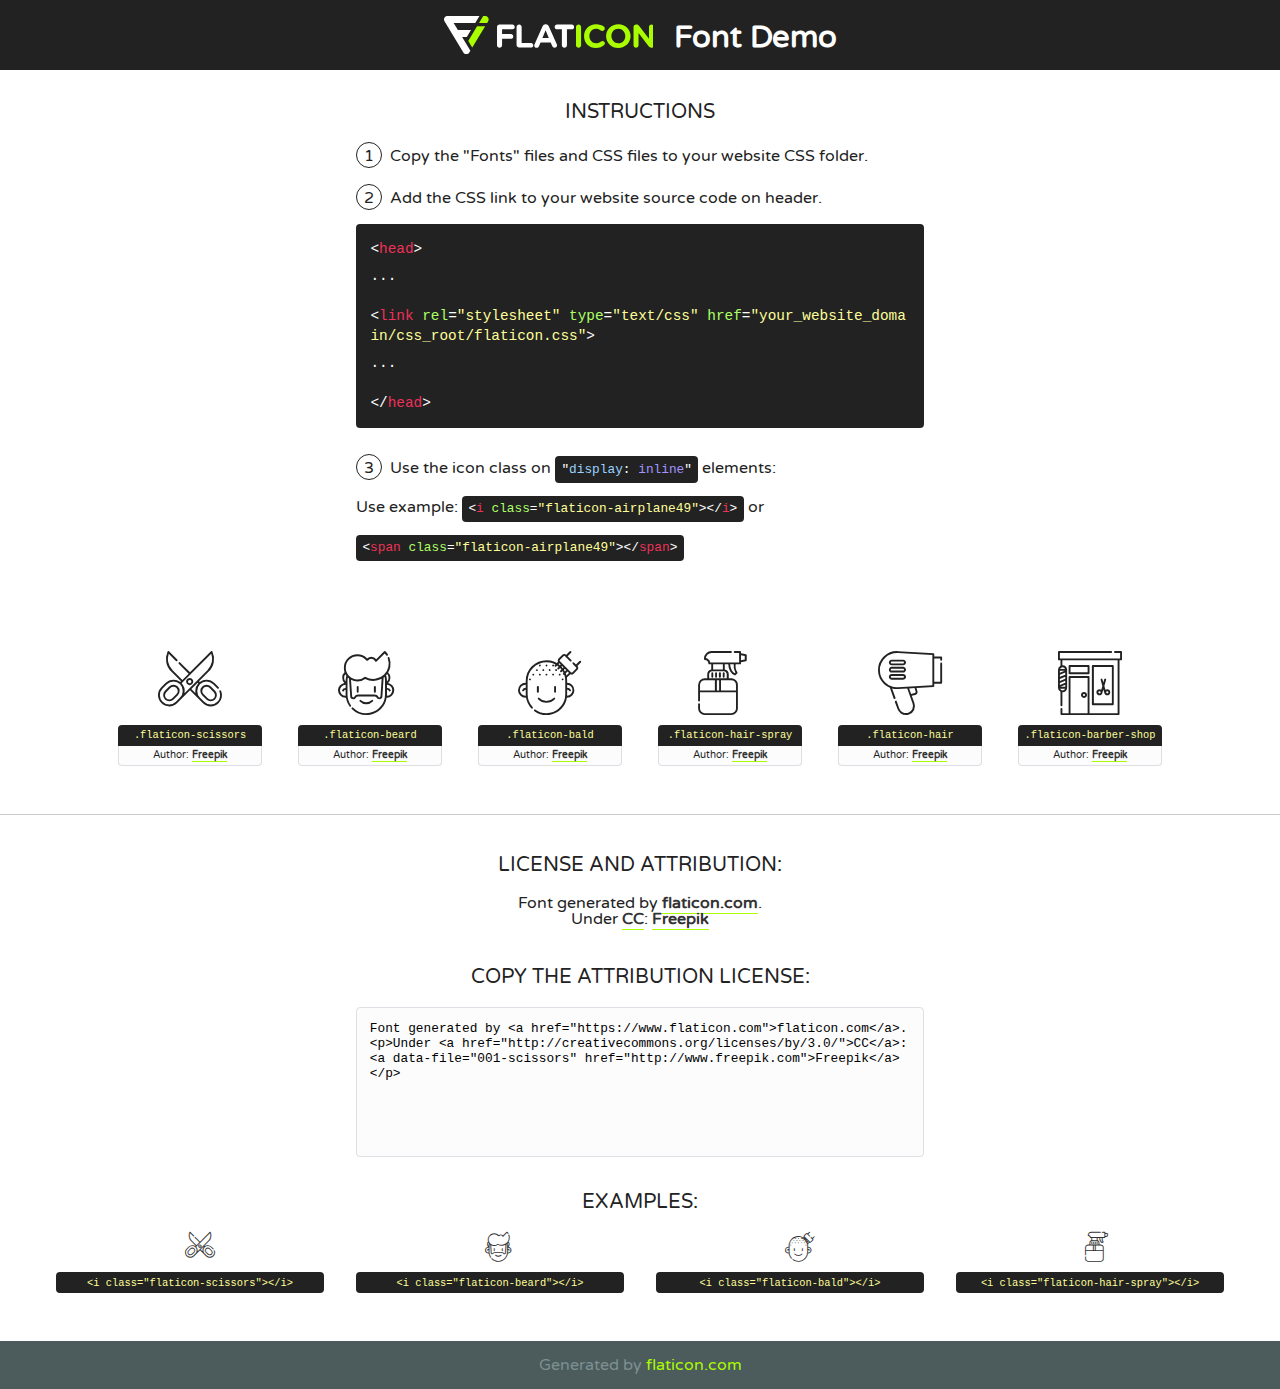
<file: docs/fonts/flaticon/font/flaticon.html>
<!DOCTYPE html>
<!--
  Flaticon icon font: Flaticon
  Creation date: 23/07/2019 22:03
-->
<html>
<!DOCTYPE html>
<html>

<head>
    <title>Flaticon WebFont</title>
    <link href="http://fonts.googleapis.com/css?family=Varela+Round" rel="stylesheet" type="text/css" />
    <link rel="stylesheet" type="text/css" href="flaticon.css">
    <meta charset="UTF-8">
    <style>
    html, body, div, span, applet, object, iframe,
    h1, h2, h3, h4, h5, h6, p, blockquote, pre,
    a, abbr, acronym, address, big, cite, code,
    del, dfn, em, img, ins, kbd, q, s, samp,
    small, strike, strong, sub, sup, tt, var,
    b, u, i, center,
    dl, dt, dd, ol, ul, li,
    fieldset, form, label, legend,
    table, caption, tbody, tfoot, thead, tr, th, td,
    article, aside, canvas, details, embed, 
    figure, figcaption, footer, header, hgroup, 
    menu, nav, output, ruby, section, summary,
    time, mark, audio, video {
        margin: 0;
        padding: 0;
        border: 0;
        font-size: 100%;
        font: inherit;
        vertical-align: baseline;
    }
    /* HTML5 display-role reset for older browsers */
    article, aside, details, figcaption, figure, 
    footer, header, hgroup, menu, nav, section {
        display: block;
    }
    body {
        line-height: 1;
    }
    ol, ul {
        list-style: none;
    }
    blockquote, q {
        quotes: none;
    }
    blockquote:before, blockquote:after,
    q:before, q:after {
        content: '';
        content: none;
    }
    table {
        border-collapse: collapse;
        border-spacing: 0;
    }
    body {
        font-family: 'Varela Round', Helvetica, Arial, sans-serif;
        font-size: 16px;
        color: #222;
    }
    a {
        color: #333;
        border-bottom: 1px solid #a9fd00;
        font-weight: bold;
        text-decoration: none;
    }
    * {
        -moz-box-sizing: border-box;
        -webkit-box-sizing: border-box;
        box-sizing: border-box;
        margin: 0;
        padding: 0;
    }
    [class^="flaticon-"]:before, [class*=" flaticon-"]:before, [class^="flaticon-"]:after, [class*=" flaticon-"]:after {
        font-family: Flaticon;
        font-size: 30px;
        font-style: normal;
        margin-left: 20px;
        color: #333;
    }
    .wrapper {
        max-width: 600px;
        margin: auto;
        padding: 0 1em;
    }
    .title {
        font-size: 1.25em;
        text-align: center;
        margin-bottom: 1em;
        text-transform: uppercase;
    }
    header {
        text-align: center;
        background-color: #222;
        color: #fff;
        padding: 1em;
    }
    header .logo {
        width: 210px;
        height: 38px;
        display: inline-block;
        vertical-align: middle;
        margin-right: 1em;
        border: none;
    }
    header strong {
        font-size: 1.95em;
        font-weight: bold;
        vertical-align: middle;
        margin-top: 5px;
        display: inline-block;
    }
    .demo {
        margin: 2em auto;
        line-height: 1.25em;
    }
    .demo ul li {
        margin-bottom: 1em;
    }
    .demo ul li .num {
        color: #222;
        border-radius: 20px;
        display: inline-block;
        width: 26px;
        padding: 3px;
        height: 26px;
        text-align: center;
        margin-right: 0.5em;
        border: 1px solid #222;
    }
    .demo ul li code {
        background-color: #222;
        border-radius: 4px;
        padding: 0.25em 0.5em;
        display: inline-block;
        color: #fff;
        font-family: Consolas,Monaco,Lucida Console,Liberation Mono,DejaVu Sans Mono,Bitstream Vera Sans Mono,Courier New, monospace;
        font-weight: lighter;
        margin-top: 1em;
        font-size: 0.8em;
        word-break: break-all;
    }
    .demo ul li code.big {
        padding: 1em;
        font-size: 0.9em;
    }
    .demo ul li code .red {
        color: #EF3159;
    }
    .demo ul li code .green {
        color: #ACFF65;
    }
    .demo ul li code .yellow {
        color: #FFFF99;
    }
    .demo ul li code .blue {
        color: #99D3FF;
    }
    .demo ul li code .purple {
        color: #A295FF;
    }
    .demo ul li code .dots {
        margin-top: 0.5em;
        display: block;
    }
    #glyphs {
        border-bottom: 1px solid #ccc;
        padding: 2em 0;
        text-align: center;
    }
    .glyph {
        display: inline-block;
        width: 9em;
        margin: 1em;
        text-align: center;
        vertical-align: top;
        background: #FFF;
    }
    .glyph .glyph-icon {
        padding: 10px;
        display: block;
        font-family:"Flaticon";
        font-size: 64px;
        line-height: 1;
    }
    .glyph .glyph-icon:before {
        font-size: 64px;
        color: #222;
        margin-left: 0;
    }
    .class-name {
        font-size: 0.65em;
        background-color: #222;
        color: #fff;
        border-radius: 4px 4px 0 0;
        padding: 0.5em;
        color: #FFFF99;
        font-family: Consolas,Monaco,Lucida Console,Liberation Mono,DejaVu Sans Mono,Bitstream Vera Sans Mono,Courier New, monospace;
    }
    .author-name {
        font-size: 0.6em;
        background-color: #fcfcfd;
        border: 1px solid #DEDEE4;
        border-top: 0;
        border-radius: 0 0 4px 4px;
        padding: 0.5em;
    }
    .class-name:last-child {
        font-size: 10px;
        color:#888;
    }
    .class-name:last-child a {
        font-size: 10px;
        color:#555;
    }
    .class-name:last-child a:hover {
        color:#a9fd00;
    }
    .glyph > input {
        display: block;
        width: 100px;
        margin: 5px auto;
        text-align: center;
        font-size: 12px;
        cursor: text;
    }
    .glyph > input.icon-input {
        font-family:"Flaticon";
        font-size: 16px;
        margin-bottom: 10px;
    }
    .attribution .title {
        margin-top: 2em;
    }
    .attribution textarea {
        background-color: #fcfcfd;
        padding: 1em;
        border: none;
        box-shadow: none;
        border: 1px solid #DEDEE4;
        border-radius: 4px;
        resize: none;
        width: 100%;
        height: 150px;
        font-size: 0.8em;
        font-family: Consolas,Monaco,Lucida Console,Liberation Mono,DejaVu Sans Mono,Bitstream Vera Sans Mono,Courier New, monospace;
        -webkit-appearance: none;
    }
    .iconsuse {
        margin: 2em auto;
        text-align: center;
        max-width: 1200px;
    }
    .iconsuse:after {
        content: '';
        display: table;
        clear: both;
    }
    .iconsuse .image {
        float: left;
        width: 25%;
        padding: 0 1em;
    }
    .iconsuse .image p {
        margin-bottom: 1em;
    }
    .iconsuse .image span {
        display: block;
        font-size: 0.65em;
        background-color: #222;
        color: #fff;
        border-radius: 4px;
        padding: 0.5em;
        color: #FFFF99;
        margin-top: 1em;
        font-family: Consolas,Monaco,Lucida Console,Liberation Mono,DejaVu Sans Mono,Bitstream Vera Sans Mono,Courier New, monospace;
    }
    #footer {
        text-align: center;
        background-color: #4C5B5C;
        color: #7c9192;
        padding: 1em;
    }
    #footer a {
        border: none;
        color: #a9fd00;
        font-weight: normal;
    }
    @media (max-width: 960px) {
        .iconsuse .image {
            width: 50%;
        }
    }
    @media (max-width: 560px) {
        .iconsuse .image {
            width: 100%;
        }
    }
    </style>
</head>

<body class="characters-off">

    <header>
        <a href="https://www.flaticon.com" target="_blank" class="logo">
            <svg version="1.1" xmlns="http://www.w3.org/2000/svg" xmlns:xlink="http://www.w3.org/1999/xlink" xmlns:a="http://ns.adobe.com/AdobeSVGViewerExtensions/3.0/" viewBox="0 0 560.875 102.036" enable-background="new 0 0 560.875 102.036" xml:space="preserve">
                <defs>
                </defs>
                <g>
                    <g class="letters">
                        <path fill="#ffffff" d="M141.596,29.675c0-3.777,2.985-6.767,6.764-6.767h34.438c3.426,0,6.15,2.728,6.15,6.15
                        c0,3.43-2.724,6.149-6.15,6.149h-27.674v13.091h23.719c3.429,0,6.151,2.724,6.151,6.15c0,3.43-2.723,6.149-6.151,6.149h-23.719
                        v17.574c0,3.773-2.986,6.761-6.764,6.761c-3.779,0-6.764-2.989-6.764-6.761V29.675z"></path>
                        <path fill="#ffffff" d="M193.844,29.149c0-3.781,2.985-6.767,6.764-6.767c3.776,0,6.763,2.985,6.763,6.767v42.957h25.039
                        c3.426,0,6.149,2.726,6.149,6.153c0,3.425-2.723,6.15-6.149,6.15h-31.802c-3.779,0-6.764-2.986-6.764-6.768V29.149z"></path>
                        <path fill="#ffffff" d="M241.891,75.71l21.438-48.407c1.492-3.341,4.215-5.357,7.906-5.357h0.792
                        c3.686,0,6.323,2.017,7.815,5.357l21.439,48.407c0.436,0.967,0.701,1.845,0.701,2.723c0,3.602-2.809,6.501-6.414,6.501
                        c-3.161,0-5.269-1.845-6.499-4.655l-4.132-9.661h-27.059l-4.301,10.102c-1.144,2.631-3.426,4.214-6.237,4.214
                        c-3.517,0-6.24-2.81-6.24-6.325C241.1,77.64,241.451,76.677,241.891,75.71z M279.932,58.666l-8.521-20.297l-8.526,20.297H279.932
                        z"></path>
                        <path fill="#ffffff" d="M314.864,35.387H301.86c-3.429,0-6.239-2.813-6.239-6.238c0-3.429,2.811-6.24,6.239-6.24h39.533
                        c3.426,0,6.237,2.811,6.237,6.24c0,3.425-2.811,6.238-6.237,6.238h-13.001v42.785c0,3.773-2.99,6.761-6.764,6.761
                        c-3.779,0-6.764-2.989-6.764-6.761V35.387z"></path>
                        <path fill="#A9FD00" d="M352.615,29.149c0-3.781,2.985-6.767,6.767-6.767c3.774,0,6.761,2.985,6.761,6.767v49.024
                        c0,3.773-2.987,6.761-6.761,6.761c-3.781,0-6.767-2.989-6.767-6.761V29.149z"></path>
                        <path fill="#A9FD00" d="M374.132,53.836v-0.179c0-17.481,13.178-31.801,32.065-31.801c9.22,0,15.459,2.458,20.557,6.238
                        c1.402,1.054,2.637,2.985,2.637,5.357c0,3.692-2.985,6.59-6.681,6.59c-1.845,0-3.071-0.702-4.044-1.319
                        c-3.776-2.813-7.729-4.393-12.562-4.393c-10.364,0-17.831,8.611-17.831,19.154v0.173c0,10.542,7.291,19.329,17.831,19.329
                        c5.715,0,9.492-1.756,13.359-4.834c1.049-0.874,2.458-1.491,4.039-1.491c3.429,0,6.325,2.813,6.325,6.236
                        c0,2.106-1.056,3.78-2.282,4.834c-5.539,4.834-12.036,7.733-21.878,7.733C387.572,85.464,374.132,71.493,374.132,53.836z"></path>
                        <path fill="#A9FD00" d="M433.009,53.836v-0.179c0-17.481,13.79-31.801,32.766-31.801c18.981,0,32.592,14.143,32.592,31.628v0.173
                        c0,17.483-13.785,31.807-32.769,31.807C446.625,85.464,433.009,71.32,433.009,53.836z M484.224,53.836v-0.179
                        c0-10.539-7.725-19.326-18.626-19.326c-10.893,0-18.449,8.611-18.449,19.154v0.173c0,10.542,7.73,19.329,18.626,19.329
                        C476.676,72.986,484.224,64.378,484.224,53.836z"></path>
                        <path fill="#A9FD00" d="M506.233,29.321c0-3.774,2.99-6.763,6.767-6.763h1.401c3.252,0,5.183,1.583,7.029,3.953l26.093,34.265
                        V29.059c0-3.692,2.99-6.677,6.681-6.677c3.683,0,6.671,2.985,6.671,6.677v48.934c0,3.78-2.987,6.765-6.764,6.765h-0.436
                        c-3.257,0-5.188-1.581-7.034-3.953l-27.056-35.492v32.944c0,3.687-2.985,6.676-6.678,6.676c-3.683,0-6.673-2.989-6.673-6.676
                        V29.321z"></path>
                    </g>
                    <g class="insignia">
                        <path fill="#ffffff" d="M48.372,56.137h12.517l11.156-18.537H37.186L25.688,18.539h57.825L94.668,0H9.271
                        C5.925,0,2.842,1.801,1.198,4.716c-1.644,2.907-1.593,6.482,0.134,9.343l50.38,83.501c1.678,2.781,4.689,4.476,7.938,4.476
                        c3.246,0,6.257-1.695,7.935-4.476l2.898-4.804L48.372,56.137z"></path>
                        <g class="i">
                            <path fill="#A9FD00" d="M93.575,18.539h0.031v0.004l21.652,0.004l2.705-4.488c1.727-2.861,1.778-6.436,0.133-9.343
                            C116.454,1.801,113.371,0,110.026,0h-5.294L93.575,18.539z"></path>
                            <polygon fill="#A9FD00" points="88.291,27.356 64.725,66.486 75.519,84.404 109.942,27.356"></polygon>
                        </g>
                    </g>
                </g>
            </svg>
        </a>
        <strong>Font Demo</strong>
    </header>


    <section class="demo wrapper">

        <p class="title">Instructions</p>

        <ul>
            <li>
                <span class="num">1</span>Copy the "Fonts" files and CSS files to your website CSS folder.
            </li>
            <li>
                <span class="num">2</span>Add the CSS link to your website source code on header.
                <code class="big">
                    &lt;<span class="red">head</span>&gt;
                    <br/><span class="dots">...</span>
                    <br/>&lt;<span class="red">link</span> <span class="green">rel</span>=<span class="yellow">"stylesheet"</span> <span class="green">type</span>=<span class="yellow">"text/css"</span> <span class="green">href</span>=<span class="yellow">"your_website_domain/css_root/flaticon.css"</span>&gt;
                    <br/><span class="dots">...</span>
                    <br/>&lt;/<span class="red">head</span>&gt;
                </code>
            </li>

            <li>
                <p>
                    <span class="num">3</span>Use the icon class on <code>"<span class="blue">display</span>:<span class="purple"> inline</span>"</code> elements:
                    <br />
                    Use example: <code>&lt;<span class="red">i</span> <span class="green">class</span>=<span class="yellow">&quot;flaticon-airplane49&quot;</span>&gt;&lt;/<span class="red">i</span>&gt;</code> or <code>&lt;<span class="red">span</span> <span class="green">class</span>=<span class="yellow">&quot;flaticon-airplane49&quot;</span>&gt;&lt;/<span class="red">span</span>&gt;</code>
            </li>
        </ul>

    </section>




   <section id="glyphs">          
    
      
        <div class="glyph"><div class="glyph-icon flaticon-scissors"></div>
            <div class="class-name">.flaticon-scissors</div>
            <div class="author-name">Author: <a data-file="001-scissors" href="http://www.freepik.com">Freepik</a> </div> 
        </div>        
        
        <div class="glyph"><div class="glyph-icon flaticon-beard"></div>
            <div class="class-name">.flaticon-beard</div>
            <div class="author-name">Author: <a data-file="002-beard" href="http://www.freepik.com">Freepik</a> </div> 
        </div>        
        
        <div class="glyph"><div class="glyph-icon flaticon-bald"></div>
            <div class="class-name">.flaticon-bald</div>
            <div class="author-name">Author: <a data-file="003-bald" href="http://www.freepik.com">Freepik</a> </div> 
        </div>        
        
        <div class="glyph"><div class="glyph-icon flaticon-hair-spray"></div>
            <div class="class-name">.flaticon-hair-spray</div>
            <div class="author-name">Author: <a data-file="004-hair-spray" href="http://www.freepik.com">Freepik</a> </div> 
        </div>        
        
        <div class="glyph"><div class="glyph-icon flaticon-hair"></div>
            <div class="class-name">.flaticon-hair</div>
            <div class="author-name">Author: <a data-file="005-hair" href="http://www.freepik.com">Freepik</a> </div> 
        </div>        
        
        <div class="glyph"><div class="glyph-icon flaticon-barber-shop"></div>
            <div class="class-name">.flaticon-barber-shop</div>
            <div class="author-name">Author: <a data-file="006-barber-shop" href="http://www.freepik.com">Freepik</a> </div> 
        </div>        
        

    </section>



    <section class="attribution wrapper"   style="text-align:center;">

      <div class="title">License and attribution:</div><div class="attrDiv">Font generated by <a href="https://www.flaticon.com">flaticon.com</a>. <div><p>Under <a href="http://creativecommons.org/licenses/by/3.0/">CC</a>: <a data-file="001-scissors" href="http://www.freepik.com">Freepik</a></p>  </div>
      </div>
      <div class="title">Copy the Attribution License:</div>

    <textarea onclick="this.focus();this.select();">Font generated by &lt;a href=&quot;https://www.flaticon.com&quot;&gt;flaticon.com&lt;/a&gt;. <p>Under <a href="http://creativecommons.org/licenses/by/3.0/">CC</a>: <a data-file="001-scissors" href="http://www.freepik.com">Freepik</a></p>  
     </textarea>

    </section>

    <section class="iconsuse">

          <div class="title">Examples:</div>            
             
            <div class="image">
                <p>
                    <i class="glyph-icon flaticon-scissors"></i> 
                    <span>&lt;i class=&quot;flaticon-scissors&quot;&gt;&lt;/i&gt;</span>
                </p>
            </div>
            
            <div class="image">
                <p>
                    <i class="glyph-icon flaticon-beard"></i> 
                    <span>&lt;i class=&quot;flaticon-beard&quot;&gt;&lt;/i&gt;</span>
                </p>
            </div>
            
            <div class="image">
                <p>
                    <i class="glyph-icon flaticon-bald"></i> 
                    <span>&lt;i class=&quot;flaticon-bald&quot;&gt;&lt;/i&gt;</span>
                </p>
            </div>
            
            <div class="image">
                <p>
                    <i class="glyph-icon flaticon-hair-spray"></i> 
                    <span>&lt;i class=&quot;flaticon-hair-spray&quot;&gt;&lt;/i&gt;</span>
                </p>
            </div>
                       
        </div>
                            
    </section>

<div id="footer">
    <div>Generated by <a href="https://www.flaticon.com">flaticon.com</a>
    </div>
</div>



</body>
</html>
</file>
<file: docs/fonts/icomoon/style.css>
@font-face {
  font-family: 'icomoon';
  src:  url('fonts/icomoon.eot?10si43');
  src:  url('fonts/icomoon.eot?10si43#iefix') format('embedded-opentype'),
    url('fonts/icomoon.ttf?10si43') format('truetype'),
    url('fonts/icomoon.woff?10si43') format('woff'),
    url('fonts/icomoon.svg?10si43#icomoon') format('svg');
  font-weight: normal;
  font-style: normal;
}

[class^="icon-"], [class*=" icon-"] {
  /* use !important to prevent issues with browser extensions that change fonts */
  font-family: 'icomoon' !important;
  speak: none;
  font-style: normal;
  font-weight: normal;
  font-variant: normal;
  text-transform: none;
  line-height: 1;

  /* Better Font Rendering =========== */
  -webkit-font-smoothing: antialiased;
  -moz-osx-font-smoothing: grayscale;
}

.icon-asterisk:before {
  content: "\f069";
}
.icon-plus:before {
  content: "\f067";
}
.icon-question:before {
  content: "\f128";
}
.icon-minus:before {
  content: "\f068";
}
.icon-glass:before {
  content: "\f000";
}
.icon-music:before {
  content: "\f001";
}
.icon-search:before {
  content: "\f002";
}
.icon-envelope-o:before {
  content: "\f003";
}
.icon-heart:before {
  content: "\f004";
}
.icon-star:before {
  content: "\f005";
}
.icon-star-o:before {
  content: "\f006";
}
.icon-user:before {
  content: "\f007";
}
.icon-film:before {
  content: "\f008";
}
.icon-th-large:before {
  content: "\f009";
}
.icon-th:before {
  content: "\f00a";
}
.icon-th-list:before {
  content: "\f00b";
}
.icon-check:before {
  content: "\f00c";
}
.icon-close:before {
  content: "\f00d";
}
.icon-remove:before {
  content: "\f00d";
}
.icon-times:before {
  content: "\f00d";
}
.icon-search-plus:before {
  content: "\f00e";
}
.icon-search-minus:before {
  content: "\f010";
}
.icon-power-off:before {
  content: "\f011";
}
.icon-signal:before {
  content: "\f012";
}
.icon-cog:before {
  content: "\f013";
}
.icon-gear:before {
  content: "\f013";
}
.icon-trash-o:before {
  content: "\f014";
}
.icon-home:before {
  content: "\f015";
}
.icon-file-o:before {
  content: "\f016";
}
.icon-clock-o:before {
  content: "\f017";
}
.icon-road:before {
  content: "\f018";
}
.icon-download:before {
  content: "\f019";
}
.icon-arrow-circle-o-down:before {
  content: "\f01a";
}
.icon-arrow-circle-o-up:before {
  content: "\f01b";
}
.icon-inbox:before {
  content: "\f01c";
}
.icon-play-circle-o:before {
  content: "\f01d";
}
.icon-repeat:before {
  content: "\f01e";
}
.icon-rotate-right:before {
  content: "\f01e";
}
.icon-refresh:before {
  content: "\f021";
}
.icon-list-alt:before {
  content: "\f022";
}
.icon-lock:before {
  content: "\f023";
}
.icon-flag:before {
  content: "\f024";
}
.icon-headphones:before {
  content: "\f025";
}
.icon-volume-off:before {
  content: "\f026";
}
.icon-volume-down:before {
  content: "\f027";
}
.icon-volume-up:before {
  content: "\f028";
}
.icon-qrcode:before {
  content: "\f029";
}
.icon-barcode:before {
  content: "\f02a";
}
.icon-tag:before {
  content: "\f02b";
}
.icon-tags:before {
  content: "\f02c";
}
.icon-book:before {
  content: "\f02d";
}
.icon-bookmark:before {
  content: "\f02e";
}
.icon-print:before {
  content: "\f02f";
}
.icon-camera:before {
  content: "\f030";
}
.icon-font:before {
  content: "\f031";
}
.icon-bold:before {
  content: "\f032";
}
.icon-italic:before {
  content: "\f033";
}
.icon-text-height:before {
  content: "\f034";
}
.icon-text-width:before {
  content: "\f035";
}
.icon-align-left:before {
  content: "\f036";
}
.icon-align-center:before {
  content: "\f037";
}
.icon-align-right:before {
  content: "\f038";
}
.icon-align-justify:before {
  content: "\f039";
}
.icon-list:before {
  content: "\f03a";
}
.icon-dedent:before {
  content: "\f03b";
}
.icon-outdent:before {
  content: "\f03b";
}
.icon-indent:before {
  content: "\f03c";
}
.icon-video-camera:before {
  content: "\f03d";
}
.icon-image:before {
  content: "\f03e";
}
.icon-photo:before {
  content: "\f03e";
}
.icon-picture-o:before {
  content: "\f03e";
}
.icon-pencil:before {
  content: "\f040";
}
.icon-map-marker:before {
  content: "\f041";
}
.icon-adjust:before {
  content: "\f042";
}
.icon-tint:before {
  content: "\f043";
}
.icon-edit:before {
  content: "\f044";
}
.icon-pencil-square-o:before {
  content: "\f044";
}
.icon-share-square-o:before {
  content: "\f045";
}
.icon-check-square-o:before {
  content: "\f046";
}
.icon-arrows:before {
  content: "\f047";
}
.icon-step-backward:before {
  content: "\f048";
}
.icon-fast-backward:before {
  content: "\f049";
}
.icon-backward:before {
  content: "\f04a";
}
.icon-play:before {
  content: "\f04b";
}
.icon-pause:before {
  content: "\f04c";
}
.icon-stop:before {
  content: "\f04d";
}
.icon-forward:before {
  content: "\f04e";
}
.icon-fast-forward:before {
  content: "\f050";
}
.icon-step-forward:before {
  content: "\f051";
}
.icon-eject:before {
  content: "\f052";
}
.icon-chevron-left:before {
  content: "\f053";
}
.icon-chevron-right:before {
  content: "\f054";
}
.icon-plus-circle:before {
  content: "\f055";
}
.icon-minus-circle:before {
  content: "\f056";
}
.icon-times-circle:before {
  content: "\f057";
}
.icon-check-circle:before {
  content: "\f058";
}
.icon-question-circle:before {
  content: "\f059";
}
.icon-info-circle:before {
  content: "\f05a";
}
.icon-crosshairs:before {
  content: "\f05b";
}
.icon-times-circle-o:before {
  content: "\f05c";
}
.icon-check-circle-o:before {
  content: "\f05d";
}
.icon-ban:before {
  content: "\f05e";
}
.icon-arrow-left:before {
  content: "\f060";
}
.icon-arrow-right:before {
  content: "\f061";
}
.icon-arrow-up:before {
  content: "\f062";
}
.icon-arrow-down:before {
  content: "\f063";
}
.icon-mail-forward:before {
  content: "\f064";
}
.icon-share:before {
  content: "\f064";
}
.icon-expand:before {
  content: "\f065";
}
.icon-compress:before {
  content: "\f066";
}
.icon-exclamation-circle:before {
  content: "\f06a";
}
.icon-gift:before {
  content: "\f06b";
}
.icon-leaf:before {
  content: "\f06c";
}
.icon-fire:before {
  content: "\f06d";
}
.icon-eye:before {
  content: "\f06e";
}
.icon-eye-slash:before {
  content: "\f070";
}
.icon-exclamation-triangle:before {
  content: "\f071";
}
.icon-warning:before {
  content: "\f071";
}
.icon-plane:before {
  content: "\f072";
}
.icon-calendar:before {
  content: "\f073";
}
.icon-random:before {
  content: "\f074";
}
.icon-comment:before {
  content: "\f075";
}
.icon-magnet:before {
  content: "\f076";
}
.icon-chevron-up:before {
  content: "\f077";
}
.icon-chevron-down:before {
  content: "\f078";
}
.icon-retweet:before {
  content: "\f079";
}
.icon-shopping-cart:before {
  content: "\f07a";
}
.icon-folder:before {
  content: "\f07b";
}
.icon-folder-open:before {
  content: "\f07c";
}
.icon-arrows-v:before {
  content: "\f07d";
}
.icon-arrows-h:before {
  content: "\f07e";
}
.icon-bar-chart:before {
  content: "\f080";
}
.icon-bar-chart-o:before {
  content: "\f080";
}
.icon-twitter-square:before {
  content: "\f081";
}
.icon-facebook-square:before {
  content: "\f082";
}
.icon-camera-retro:before {
  content: "\f083";
}
.icon-key:before {
  content: "\f084";
}
.icon-cogs:before {
  content: "\f085";
}
.icon-gears:before {
  content: "\f085";
}
.icon-comments:before {
  content: "\f086";
}
.icon-thumbs-o-up:before {
  content: "\f087";
}
.icon-thumbs-o-down:before {
  content: "\f088";
}
.icon-star-half:before {
  content: "\f089";
}
.icon-heart-o:before {
  content: "\f08a";
}
.icon-sign-out:before {
  content: "\f08b";
}
.icon-linkedin-square:before {
  content: "\f08c";
}
.icon-thumb-tack:before {
  content: "\f08d";
}
.icon-external-link:before {
  content: "\f08e";
}
.icon-sign-in:before {
  content: "\f090";
}
.icon-trophy:before {
  content: "\f091";
}
.icon-github-square:before {
  content: "\f092";
}
.icon-upload:before {
  content: "\f093";
}
.icon-lemon-o:before {
  content: "\f094";
}
.icon-phone:before {
  content: "\f095";
}
.icon-square-o:before {
  content: "\f096";
}
.icon-bookmark-o:before {
  content: "\f097";
}
.icon-phone-square:before {
  content: "\f098";
}
.icon-twitter:before {
  content: "\f099";
}
.icon-facebook:before {
  content: "\f09a";
}
.icon-facebook-f:before {
  content: "\f09a";
}
.icon-github:before {
  content: "\f09b";
}
.icon-unlock:before {
  content: "\f09c";
}
.icon-credit-card:before {
  content: "\f09d";
}
.icon-feed:before {
  content: "\f09e";
}
.icon-rss:before {
  content: "\f09e";
}
.icon-hdd-o:before {
  content: "\f0a0";
}
.icon-bullhorn:before {
  content: "\f0a1";
}
.icon-bell-o:before {
  content: "\f0a2";
}
.icon-certificate:before {
  content: "\f0a3";
}
.icon-hand-o-right:before {
  content: "\f0a4";
}
.icon-hand-o-left:before {
  content: "\f0a5";
}
.icon-hand-o-up:before {
  content: "\f0a6";
}
.icon-hand-o-down:before {
  content: "\f0a7";
}
.icon-arrow-circle-left:before {
  content: "\f0a8";
}
.icon-arrow-circle-right:before {
  content: "\f0a9";
}
.icon-arrow-circle-up:before {
  content: "\f0aa";
}
.icon-arrow-circle-down:before {
  content: "\f0ab";
}
.icon-globe:before {
  content: "\f0ac";
}
.icon-wrench:before {
  content: "\f0ad";
}
.icon-tasks:before {
  content: "\f0ae";
}
.icon-filter:before {
  content: "\f0b0";
}
.icon-briefcase:before {
  content: "\f0b1";
}
.icon-arrows-alt:before {
  content: "\f0b2";
}
.icon-group:before {
  content: "\f0c0";
}
.icon-users:before {
  content: "\f0c0";
}
.icon-chain:before {
  content: "\f0c1";
}
.icon-link:before {
  content: "\f0c1";
}
.icon-cloud:before {
  content: "\f0c2";
}
.icon-flask:before {
  content: "\f0c3";
}
.icon-cut:before {
  content: "\f0c4";
}
.icon-scissors:before {
  content: "\f0c4";
}
.icon-copy:before {
  content: "\f0c5";
}
.icon-files-o:before {
  content: "\f0c5";
}
.icon-paperclip:before {
  content: "\f0c6";
}
.icon-floppy-o:before {
  content: "\f0c7";
}
.icon-save:before {
  content: "\f0c7";
}
.icon-square:before {
  content: "\f0c8";
}
.icon-bars:before {
  content: "\f0c9";
}
.icon-navicon:before {
  content: "\f0c9";
}
.icon-reorder:before {
  content: "\f0c9";
}
.icon-list-ul:before {
  content: "\f0ca";
}
.icon-list-ol:before {
  content: "\f0cb";
}
.icon-strikethrough:before {
  content: "\f0cc";
}
.icon-underline:before {
  content: "\f0cd";
}
.icon-table:before {
  content: "\f0ce";
}
.icon-magic:before {
  content: "\f0d0";
}
.icon-truck:before {
  content: "\f0d1";
}
.icon-pinterest:before {
  content: "\f0d2";
}
.icon-pinterest-square:before {
  content: "\f0d3";
}
.icon-google-plus-square:before {
  content: "\f0d4";
}
.icon-google-plus:before {
  content: "\f0d5";
}
.icon-money:before {
  content: "\f0d6";
}
.icon-caret-down:before {
  content: "\f0d7";
}
.icon-caret-up:before {
  content: "\f0d8";
}
.icon-caret-left:before {
  content: "\f0d9";
}
.icon-caret-right:before {
  content: "\f0da";
}
.icon-columns:before {
  content: "\f0db";
}
.icon-sort:before {
  content: "\f0dc";
}
.icon-unsorted:before {
  content: "\f0dc";
}
.icon-sort-desc:before {
  content: "\f0dd";
}
.icon-sort-down:before {
  content: "\f0dd";
}
.icon-sort-asc:before {
  content: "\f0de";
}
.icon-sort-up:before {
  content: "\f0de";
}
.icon-envelope:before {
  content: "\f0e0";
}
.icon-linkedin:before {
  content: "\f0e1";
}
.icon-rotate-left:before {
  content: "\f0e2";
}
.icon-undo:before {
  content: "\f0e2";
}
.icon-gavel:before {
  content: "\f0e3";
}
.icon-legal:before {
  content: "\f0e3";
}
.icon-dashboard:before {
  content: "\f0e4";
}
.icon-tachometer:before {
  content: "\f0e4";
}
.icon-comment-o:before {
  content: "\f0e5";
}
.icon-comments-o:before {
  content: "\f0e6";
}
.icon-bolt:before {
  content: "\f0e7";
}
.icon-flash:before {
  content: "\f0e7";
}
.icon-sitemap:before {
  content: "\f0e8";
}
.icon-umbrella:before {
  content: "\f0e9";
}
.icon-clipboard:before {
  content: "\f0ea";
}
.icon-paste:before {
  content: "\f0ea";
}
.icon-lightbulb-o:before {
  content: "\f0eb";
}
.icon-exchange:before {
  content: "\f0ec";
}
.icon-cloud-download:before {
  content: "\f0ed";
}
.icon-cloud-upload:before {
  content: "\f0ee";
}
.icon-user-md:before {
  content: "\f0f0";
}
.icon-stethoscope:before {
  content: "\f0f1";
}
.icon-suitcase:before {
  content: "\f0f2";
}
.icon-bell:before {
  content: "\f0f3";
}
.icon-coffee:before {
  content: "\f0f4";
}
.icon-cutlery:before {
  content: "\f0f5";
}
.icon-file-text-o:before {
  content: "\f0f6";
}
.icon-building-o:before {
  content: "\f0f7";
}
.icon-hospital-o:before {
  content: "\f0f8";
}
.icon-ambulance:before {
  content: "\f0f9";
}
.icon-medkit:before {
  content: "\f0fa";
}
.icon-fighter-jet:before {
  content: "\f0fb";
}
.icon-beer:before {
  content: "\f0fc";
}
.icon-h-square:before {
  content: "\f0fd";
}
.icon-plus-square:before {
  content: "\f0fe";
}
.icon-angle-double-left:before {
  content: "\f100";
}
.icon-angle-double-right:before {
  content: "\f101";
}
.icon-angle-double-up:before {
  content: "\f102";
}
.icon-angle-double-down:before {
  content: "\f103";
}
.icon-angle-left:before {
  content: "\f104";
}
.icon-angle-right:before {
  content: "\f105";
}
.icon-angle-up:before {
  content: "\f106";
}
.icon-angle-down:before {
  content: "\f107";
}
.icon-desktop:before {
  content: "\f108";
}
.icon-laptop:before {
  content: "\f109";
}
.icon-tablet:before {
  content: "\f10a";
}
.icon-mobile:before {
  content: "\f10b";
}
.icon-mobile-phone:before {
  content: "\f10b";
}
.icon-circle-o:before {
  content: "\f10c";
}
.icon-quote-left:before {
  content: "\f10d";
}
.icon-quote-right:before {
  content: "\f10e";
}
.icon-spinner:before {
  content: "\f110";
}
.icon-circle:before {
  content: "\f111";
}
.icon-mail-reply:before {
  content: "\f112";
}
.icon-reply:before {
  content: "\f112";
}
.icon-github-alt:before {
  content: "\f113";
}
.icon-folder-o:before {
  content: "\f114";
}
.icon-folder-open-o:before {
  content: "\f115";
}
.icon-smile-o:before {
  content: "\f118";
}
.icon-frown-o:before {
  content: "\f119";
}
.icon-meh-o:before {
  content: "\f11a";
}
.icon-gamepad:before {
  content: "\f11b";
}
.icon-keyboard-o:before {
  content: "\f11c";
}
.icon-flag-o:before {
  content: "\f11d";
}
.icon-flag-checkered:before {
  content: "\f11e";
}
.icon-terminal:before {
  content: "\f120";
}
.icon-code:before {
  content: "\f121";
}
.icon-mail-reply-all:before {
  content: "\f122";
}
.icon-reply-all:before {
  content: "\f122";
}
.icon-star-half-empty:before {
  content: "\f123";
}
.icon-star-half-full:before {
  content: "\f123";
}
.icon-star-half-o:before {
  content: "\f123";
}
.icon-location-arrow:before {
  content: "\f124";
}
.icon-crop:before {
  content: "\f125";
}
.icon-code-fork:before {
  content: "\f126";
}
.icon-chain-broken:before {
  content: "\f127";
}
.icon-unlink:before {
  content: "\f127";
}
.icon-info:before {
  content: "\f129";
}
.icon-exclamation:before {
  content: "\f12a";
}
.icon-superscript:before {
  content: "\f12b";
}
.icon-subscript:before {
  content: "\f12c";
}
.icon-eraser:before {
  content: "\f12d";
}
.icon-puzzle-piece:before {
  content: "\f12e";
}
.icon-microphone:before {
  content: "\f130";
}
.icon-microphone-slash:before {
  content: "\f131";
}
.icon-shield:before {
  content: "\f132";
}
.icon-calendar-o:before {
  content: "\f133";
}
.icon-fire-extinguisher:before {
  content: "\f134";
}
.icon-rocket:before {
  content: "\f135";
}
.icon-maxcdn:before {
  content: "\f136";
}
.icon-chevron-circle-left:before {
  content: "\f137";
}
.icon-chevron-circle-right:before {
  content: "\f138";
}
.icon-chevron-circle-up:before {
  content: "\f139";
}
.icon-chevron-circle-down:before {
  content: "\f13a";
}
.icon-html5:before {
  content: "\f13b";
}
.icon-css3:before {
  content: "\f13c";
}
.icon-anchor:before {
  content: "\f13d";
}
.icon-unlock-alt:before {
  content: "\f13e";
}
.icon-bullseye:before {
  content: "\f140";
}
.icon-ellipsis-h:before {
  content: "\f141";
}
.icon-ellipsis-v:before {
  content: "\f142";
}
.icon-rss-square:before {
  content: "\f143";
}
.icon-play-circle:before {
  content: "\f144";
}
.icon-ticket:before {
  content: "\f145";
}
.icon-minus-square:before {
  content: "\f146";
}
.icon-minus-square-o:before {
  content: "\f147";
}
.icon-level-up:before {
  content: "\f148";
}
.icon-level-down:before {
  content: "\f149";
}
.icon-check-square:before {
  content: "\f14a";
}
.icon-pencil-square:before {
  content: "\f14b";
}
.icon-external-link-square:before {
  content: "\f14c";
}
.icon-share-square:before {
  content: "\f14d";
}
.icon-compass:before {
  content: "\f14e";
}
.icon-caret-square-o-down:before {
  content: "\f150";
}
.icon-toggle-down:before {
  content: "\f150";
}
.icon-caret-square-o-up:before {
  content: "\f151";
}
.icon-toggle-up:before {
  content: "\f151";
}
.icon-caret-square-o-right:before {
  content: "\f152";
}
.icon-toggle-right:before {
  content: "\f152";
}
.icon-eur:before {
  content: "\f153";
}
.icon-euro:before {
  content: "\f153";
}
.icon-gbp:before {
  content: "\f154";
}
.icon-dollar:before {
  content: "\f155";
}
.icon-usd:before {
  content: "\f155";
}
.icon-inr:before {
  content: "\f156";
}
.icon-rupee:before {
  content: "\f156";
}
.icon-cny:before {
  content: "\f157";
}
.icon-jpy:before {
  content: "\f157";
}
.icon-rmb:before {
  content: "\f157";
}
.icon-yen:before {
  content: "\f157";
}
.icon-rouble:before {
  content: "\f158";
}
.icon-rub:before {
  content: "\f158";
}
.icon-ruble:before {
  content: "\f158";
}
.icon-krw:before {
  content: "\f159";
}
.icon-won:before {
  content: "\f159";
}
.icon-bitcoin:before {
  content: "\f15a";
}
.icon-btc:before {
  content: "\f15a";
}
.icon-file:before {
  content: "\f15b";
}
.icon-file-text:before {
  content: "\f15c";
}
.icon-sort-alpha-asc:before {
  content: "\f15d";
}
.icon-sort-alpha-desc:before {
  content: "\f15e";
}
.icon-sort-amount-asc:before {
  content: "\f160";
}
.icon-sort-amount-desc:before {
  content: "\f161";
}
.icon-sort-numeric-asc:before {
  content: "\f162";
}
.icon-sort-numeric-desc:before {
  content: "\f163";
}
.icon-thumbs-up:before {
  content: "\f164";
}
.icon-thumbs-down:before {
  content: "\f165";
}
.icon-youtube-square:before {
  content: "\f166";
}
.icon-youtube:before {
  content: "\f167";
}
.icon-xing:before {
  content: "\f168";
}
.icon-xing-square:before {
  content: "\f169";
}
.icon-youtube-play:before {
  content: "\f16a";
}
.icon-dropbox:before {
  content: "\f16b";
}
.icon-stack-overflow:before {
  content: "\f16c";
}
.icon-instagram:before {
  content: "\f16d";
}
.icon-flickr:before {
  content: "\f16e";
}
.icon-adn:before {
  content: "\f170";
}
.icon-bitbucket:before {
  content: "\f171";
}
.icon-bitbucket-square:before {
  content: "\f172";
}
.icon-tumblr:before {
  content: "\f173";
}
.icon-tumblr-square:before {
  content: "\f174";
}
.icon-long-arrow-down:before {
  content: "\f175";
}
.icon-long-arrow-up:before {
  content: "\f176";
}
.icon-long-arrow-left:before {
  content: "\f177";
}
.icon-long-arrow-right:before {
  content: "\f178";
}
.icon-apple:before {
  content: "\f179";
}
.icon-windows:before {
  content: "\f17a";
}
.icon-android:before {
  content: "\f17b";
}
.icon-linux:before {
  content: "\f17c";
}
.icon-dribbble:before {
  content: "\f17d";
}
.icon-skype:before {
  content: "\f17e";
}
.icon-foursquare:before {
  content: "\f180";
}
.icon-trello:before {
  content: "\f181";
}
.icon-female:before {
  content: "\f182";
}
.icon-male:before {
  content: "\f183";
}
.icon-gittip:before {
  content: "\f184";
}
.icon-gratipay:before {
  content: "\f184";
}
.icon-sun-o:before {
  content: "\f185";
}
.icon-moon-o:before {
  content: "\f186";
}
.icon-archive:before {
  content: "\f187";
}
.icon-bug:before {
  content: "\f188";
}
.icon-vk:before {
  content: "\f189";
}
.icon-weibo:before {
  content: "\f18a";
}
.icon-renren:before {
  content: "\f18b";
}
.icon-pagelines:before {
  content: "\f18c";
}
.icon-stack-exchange:before {
  content: "\f18d";
}
.icon-arrow-circle-o-right:before {
  content: "\f18e";
}
.icon-arrow-circle-o-left:before {
  content: "\f190";
}
.icon-caret-square-o-left:before {
  content: "\f191";
}
.icon-toggle-left:before {
  content: "\f191";
}
.icon-dot-circle-o:before {
  content: "\f192";
}
.icon-wheelchair:before {
  content: "\f193";
}
.icon-vimeo-square:before {
  content: "\f194";
}
.icon-try:before {
  content: "\f195";
}
.icon-turkish-lira:before {
  content: "\f195";
}
.icon-plus-square-o:before {
  content: "\f196";
}
.icon-space-shuttle:before {
  content: "\f197";
}
.icon-slack:before {
  content: "\f198";
}
.icon-envelope-square:before {
  content: "\f199";
}
.icon-wordpress:before {
  content: "\f19a";
}
.icon-openid:before {
  content: "\f19b";
}
.icon-bank:before {
  content: "\f19c";
}
.icon-institution:before {
  content: "\f19c";
}
.icon-university:before {
  content: "\f19c";
}
.icon-graduation-cap:before {
  content: "\f19d";
}
.icon-mortar-board:before {
  content: "\f19d";
}
.icon-yahoo:before {
  content: "\f19e";
}
.icon-google:before {
  content: "\f1a0";
}
.icon-reddit:before {
  content: "\f1a1";
}
.icon-reddit-square:before {
  content: "\f1a2";
}
.icon-stumbleupon-circle:before {
  content: "\f1a3";
}
.icon-stumbleupon:before {
  content: "\f1a4";
}
.icon-delicious:before {
  content: "\f1a5";
}
.icon-digg:before {
  content: "\f1a6";
}
.icon-pied-piper-pp:before {
  content: "\f1a7";
}
.icon-pied-piper-alt:before {
  content: "\f1a8";
}
.icon-drupal:before {
  content: "\f1a9";
}
.icon-joomla:before {
  content: "\f1aa";
}
.icon-language:before {
  content: "\f1ab";
}
.icon-fax:before {
  content: "\f1ac";
}
.icon-building:before {
  content: "\f1ad";
}
.icon-child:before {
  content: "\f1ae";
}
.icon-paw:before {
  content: "\f1b0";
}
.icon-spoon:before {
  content: "\f1b1";
}
.icon-cube:before {
  content: "\f1b2";
}
.icon-cubes:before {
  content: "\f1b3";
}
.icon-behance:before {
  content: "\f1b4";
}
.icon-behance-square:before {
  content: "\f1b5";
}
.icon-steam:before {
  content: "\f1b6";
}
.icon-steam-square:before {
  content: "\f1b7";
}
.icon-recycle:before {
  content: "\f1b8";
}
.icon-automobile:before {
  content: "\f1b9";
}
.icon-car:before {
  content: "\f1b9";
}
.icon-cab:before {
  content: "\f1ba";
}
.icon-taxi:before {
  content: "\f1ba";
}
.icon-tree:before {
  content: "\f1bb";
}
.icon-spotify:before {
  content: "\f1bc";
}
.icon-deviantart:before {
  content: "\f1bd";
}
.icon-soundcloud:before {
  content: "\f1be";
}
.icon-database:before {
  content: "\f1c0";
}
.icon-file-pdf-o:before {
  content: "\f1c1";
}
.icon-file-word-o:before {
  content: "\f1c2";
}
.icon-file-excel-o:before {
  content: "\f1c3";
}
.icon-file-powerpoint-o:before {
  content: "\f1c4";
}
.icon-file-image-o:before {
  content: "\f1c5";
}
.icon-file-photo-o:before {
  content: "\f1c5";
}
.icon-file-picture-o:before {
  content: "\f1c5";
}
.icon-file-archive-o:before {
  content: "\f1c6";
}
.icon-file-zip-o:before {
  content: "\f1c6";
}
.icon-file-audio-o:before {
  content: "\f1c7";
}
.icon-file-sound-o:before {
  content: "\f1c7";
}
.icon-file-movie-o:before {
  content: "\f1c8";
}
.icon-file-video-o:before {
  content: "\f1c8";
}
.icon-file-code-o:before {
  content: "\f1c9";
}
.icon-vine:before {
  content: "\f1ca";
}
.icon-codepen:before {
  content: "\f1cb";
}
.icon-jsfiddle:before {
  content: "\f1cc";
}
.icon-life-bouy:before {
  content: "\f1cd";
}
.icon-life-buoy:before {
  content: "\f1cd";
}
.icon-life-ring:before {
  content: "\f1cd";
}
.icon-life-saver:before {
  content: "\f1cd";
}
.icon-support:before {
  content: "\f1cd";
}
.icon-circle-o-notch:before {
  content: "\f1ce";
}
.icon-ra:before {
  content: "\f1d0";
}
.icon-rebel:before {
  content: "\f1d0";
}
.icon-resistance:before {
  content: "\f1d0";
}
.icon-empire:before {
  content: "\f1d1";
}
.icon-ge:before {
  content: "\f1d1";
}
.icon-git-square:before {
  content: "\f1d2";
}
.icon-git:before {
  content: "\f1d3";
}
.icon-hacker-news:before {
  content: "\f1d4";
}
.icon-y-combinator-square:before {
  content: "\f1d4";
}
.icon-yc-square:before {
  content: "\f1d4";
}
.icon-tencent-weibo:before {
  content: "\f1d5";
}
.icon-qq:before {
  content: "\f1d6";
}
.icon-wechat:before {
  content: "\f1d7";
}
.icon-weixin:before {
  content: "\f1d7";
}
.icon-paper-plane:before {
  content: "\f1d8";
}
.icon-send:before {
  content: "\f1d8";
}
.icon-paper-plane-o:before {
  content: "\f1d9";
}
.icon-send-o:before {
  content: "\f1d9";
}
.icon-history:before {
  content: "\f1da";
}
.icon-circle-thin:before {
  content: "\f1db";
}
.icon-header:before {
  content: "\f1dc";
}
.icon-paragraph:before {
  content: "\f1dd";
}
.icon-sliders:before {
  content: "\f1de";
}
.icon-share-alt:before {
  content: "\f1e0";
}
.icon-share-alt-square:before {
  content: "\f1e1";
}
.icon-bomb:before {
  content: "\f1e2";
}
.icon-futbol-o:before {
  content: "\f1e3";
}
.icon-soccer-ball-o:before {
  content: "\f1e3";
}
.icon-tty:before {
  content: "\f1e4";
}
.icon-binoculars:before {
  content: "\f1e5";
}
.icon-plug:before {
  content: "\f1e6";
}
.icon-slideshare:before {
  content: "\f1e7";
}
.icon-twitch:before {
  content: "\f1e8";
}
.icon-yelp:before {
  content: "\f1e9";
}
.icon-newspaper-o:before {
  content: "\f1ea";
}
.icon-wifi:before {
  content: "\f1eb";
}
.icon-calculator:before {
  content: "\f1ec";
}
.icon-paypal:before {
  content: "\f1ed";
}
.icon-google-wallet:before {
  content: "\f1ee";
}
.icon-cc-visa:before {
  content: "\f1f0";
}
.icon-cc-mastercard:before {
  content: "\f1f1";
}
.icon-cc-discover:before {
  content: "\f1f2";
}
.icon-cc-amex:before {
  content: "\f1f3";
}
.icon-cc-paypal:before {
  content: "\f1f4";
}
.icon-cc-stripe:before {
  content: "\f1f5";
}
.icon-bell-slash:before {
  content: "\f1f6";
}
.icon-bell-slash-o:before {
  content: "\f1f7";
}
.icon-trash:before {
  content: "\f1f8";
}
.icon-copyright:before {
  content: "\f1f9";
}
.icon-at:before {
  content: "\f1fa";
}
.icon-eyedropper:before {
  content: "\f1fb";
}
.icon-paint-brush:before {
  content: "\f1fc";
}
.icon-birthday-cake:before {
  content: "\f1fd";
}
.icon-area-chart:before {
  content: "\f1fe";
}
.icon-pie-chart:before {
  content: "\f200";
}
.icon-line-chart:before {
  content: "\f201";
}
.icon-lastfm:before {
  content: "\f202";
}
.icon-lastfm-square:before {
  content: "\f203";
}
.icon-toggle-off:before {
  content: "\f204";
}
.icon-toggle-on:before {
  content: "\f205";
}
.icon-bicycle:before {
  content: "\f206";
}
.icon-bus:before {
  content: "\f207";
}
.icon-ioxhost:before {
  content: "\f208";
}
.icon-angellist:before {
  content: "\f209";
}
.icon-cc:before {
  content: "\f20a";
}
.icon-ils:before {
  content: "\f20b";
}
.icon-shekel:before {
  content: "\f20b";
}
.icon-sheqel:before {
  content: "\f20b";
}
.icon-meanpath:before {
  content: "\f20c";
}
.icon-buysellads:before {
  content: "\f20d";
}
.icon-connectdevelop:before {
  content: "\f20e";
}
.icon-dashcube:before {
  content: "\f210";
}
.icon-forumbee:before {
  content: "\f211";
}
.icon-leanpub:before {
  content: "\f212";
}
.icon-sellsy:before {
  content: "\f213";
}
.icon-shirtsinbulk:before {
  content: "\f214";
}
.icon-simplybuilt:before {
  content: "\f215";
}
.icon-skyatlas:before {
  content: "\f216";
}
.icon-cart-plus:before {
  content: "\f217";
}
.icon-cart-arrow-down:before {
  content: "\f218";
}
.icon-diamond:before {
  content: "\f219";
}
.icon-ship:before {
  content: "\f21a";
}
.icon-user-secret:before {
  content: "\f21b";
}
.icon-motorcycle:before {
  content: "\f21c";
}
.icon-street-view:before {
  content: "\f21d";
}
.icon-heartbeat:before {
  content: "\f21e";
}
.icon-venus:before {
  content: "\f221";
}
.icon-mars:before {
  content: "\f222";
}
.icon-mercury:before {
  content: "\f223";
}
.icon-intersex:before {
  content: "\f224";
}
.icon-transgender:before {
  content: "\f224";
}
.icon-transgender-alt:before {
  content: "\f225";
}
.icon-venus-double:before {
  content: "\f226";
}
.icon-mars-double:before {
  content: "\f227";
}
.icon-venus-mars:before {
  content: "\f228";
}
.icon-mars-stroke:before {
  content: "\f229";
}
.icon-mars-stroke-v:before {
  content: "\f22a";
}
.icon-mars-stroke-h:before {
  content: "\f22b";
}
.icon-neuter:before {
  content: "\f22c";
}
.icon-genderless:before {
  content: "\f22d";
}
.icon-facebook-official:before {
  content: "\f230";
}
.icon-pinterest-p:before {
  content: "\f231";
}
.icon-whatsapp:before {
  content: "\f232";
}
.icon-server:before {
  content: "\f233";
}
.icon-user-plus:before {
  content: "\f234";
}
.icon-user-times:before {
  content: "\f235";
}
.icon-bed:before {
  content: "\f236";
}
.icon-hotel:before {
  content: "\f236";
}
.icon-viacoin:before {
  content: "\f237";
}
.icon-train:before {
  content: "\f238";
}
.icon-subway:before {
  content: "\f239";
}
.icon-medium:before {
  content: "\f23a";
}
.icon-y-combinator:before {
  content: "\f23b";
}
.icon-yc:before {
  content: "\f23b";
}
.icon-optin-monster:before {
  content: "\f23c";
}
.icon-opencart:before {
  content: "\f23d";
}
.icon-expeditedssl:before {
  content: "\f23e";
}
.icon-battery:before {
  content: "\f240";
}
.icon-battery-4:before {
  content: "\f240";
}
.icon-battery-full:before {
  content: "\f240";
}
.icon-battery-3:before {
  content: "\f241";
}
.icon-battery-three-quarters:before {
  content: "\f241";
}
.icon-battery-2:before {
  content: "\f242";
}
.icon-battery-half:before {
  content: "\f242";
}
.icon-battery-1:before {
  content: "\f243";
}
.icon-battery-quarter:before {
  content: "\f243";
}
.icon-battery-0:before {
  content: "\f244";
}
.icon-battery-empty:before {
  content: "\f244";
}
.icon-mouse-pointer:before {
  content: "\f245";
}
.icon-i-cursor:before {
  content: "\f246";
}
.icon-object-group:before {
  content: "\f247";
}
.icon-object-ungroup:before {
  content: "\f248";
}
.icon-sticky-note:before {
  content: "\f249";
}
.icon-sticky-note-o:before {
  content: "\f24a";
}
.icon-cc-jcb:before {
  content: "\f24b";
}
.icon-cc-diners-club:before {
  content: "\f24c";
}
.icon-clone:before {
  content: "\f24d";
}
.icon-balance-scale:before {
  content: "\f24e";
}
.icon-hourglass-o:before {
  content: "\f250";
}
.icon-hourglass-1:before {
  content: "\f251";
}
.icon-hourglass-start:before {
  content: "\f251";
}
.icon-hourglass-2:before {
  content: "\f252";
}
.icon-hourglass-half:before {
  content: "\f252";
}
.icon-hourglass-3:before {
  content: "\f253";
}
.icon-hourglass-end:before {
  content: "\f253";
}
.icon-hourglass:before {
  content: "\f254";
}
.icon-hand-grab-o:before {
  content: "\f255";
}
.icon-hand-rock-o:before {
  content: "\f255";
}
.icon-hand-paper-o:before {
  content: "\f256";
}
.icon-hand-stop-o:before {
  content: "\f256";
}
.icon-hand-scissors-o:before {
  content: "\f257";
}
.icon-hand-lizard-o:before {
  content: "\f258";
}
.icon-hand-spock-o:before {
  content: "\f259";
}
.icon-hand-pointer-o:before {
  content: "\f25a";
}
.icon-hand-peace-o:before {
  content: "\f25b";
}
.icon-trademark:before {
  content: "\f25c";
}
.icon-registered:before {
  content: "\f25d";
}
.icon-creative-commons:before {
  content: "\f25e";
}
.icon-gg:before {
  content: "\f260";
}
.icon-gg-circle:before {
  content: "\f261";
}
.icon-tripadvisor:before {
  content: "\f262";
}
.icon-odnoklassniki:before {
  content: "\f263";
}
.icon-odnoklassniki-square:before {
  content: "\f264";
}
.icon-get-pocket:before {
  content: "\f265";
}
.icon-wikipedia-w:before {
  content: "\f266";
}
.icon-safari:before {
  content: "\f267";
}
.icon-chrome:before {
  content: "\f268";
}
.icon-firefox:before {
  content: "\f269";
}
.icon-opera:before {
  content: "\f26a";
}
.icon-internet-explorer:before {
  content: "\f26b";
}
.icon-television:before {
  content: "\f26c";
}
.icon-tv:before {
  content: "\f26c";
}
.icon-contao:before {
  content: "\f26d";
}
.icon-500px:before {
  content: "\f26e";
}
.icon-amazon:before {
  content: "\f270";
}
.icon-calendar-plus-o:before {
  content: "\f271";
}
.icon-calendar-minus-o:before {
  content: "\f272";
}
.icon-calendar-times-o:before {
  content: "\f273";
}
.icon-calendar-check-o:before {
  content: "\f274";
}
.icon-industry:before {
  content: "\f275";
}
.icon-map-pin:before {
  content: "\f276";
}
.icon-map-signs:before {
  content: "\f277";
}
.icon-map-o:before {
  content: "\f278";
}
.icon-map:before {
  content: "\f279";
}
.icon-commenting:before {
  content: "\f27a";
}
.icon-commenting-o:before {
  content: "\f27b";
}
.icon-houzz:before {
  content: "\f27c";
}
.icon-vimeo:before {
  content: "\f27d";
}
.icon-black-tie:before {
  content: "\f27e";
}
.icon-fonticons:before {
  content: "\f280";
}
.icon-reddit-alien:before {
  content: "\f281";
}
.icon-edge:before {
  content: "\f282";
}
.icon-credit-card-alt:before {
  content: "\f283";
}
.icon-codiepie:before {
  content: "\f284";
}
.icon-modx:before {
  content: "\f285";
}
.icon-fort-awesome:before {
  content: "\f286";
}
.icon-usb:before {
  content: "\f287";
}
.icon-product-hunt:before {
  content: "\f288";
}
.icon-mixcloud:before {
  content: "\f289";
}
.icon-scribd:before {
  content: "\f28a";
}
.icon-pause-circle:before {
  content: "\f28b";
}
.icon-pause-circle-o:before {
  content: "\f28c";
}
.icon-stop-circle:before {
  content: "\f28d";
}
.icon-stop-circle-o:before {
  content: "\f28e";
}
.icon-shopping-bag:before {
  content: "\f290";
}
.icon-shopping-basket:before {
  content: "\f291";
}
.icon-hashtag:before {
  content: "\f292";
}
.icon-bluetooth:before {
  content: "\f293";
}
.icon-bluetooth-b:before {
  content: "\f294";
}
.icon-percent:before {
  content: "\f295";
}
.icon-gitlab:before {
  content: "\f296";
}
.icon-wpbeginner:before {
  content: "\f297";
}
.icon-wpforms:before {
  content: "\f298";
}
.icon-envira:before {
  content: "\f299";
}
.icon-universal-access:before {
  content: "\f29a";
}
.icon-wheelchair-alt:before {
  content: "\f29b";
}
.icon-question-circle-o:before {
  content: "\f29c";
}
.icon-blind:before {
  content: "\f29d";
}
.icon-audio-description:before {
  content: "\f29e";
}
.icon-volume-control-phone:before {
  content: "\f2a0";
}
.icon-braille:before {
  content: "\f2a1";
}
.icon-assistive-listening-systems:before {
  content: "\f2a2";
}
.icon-american-sign-language-interpreting:before {
  content: "\f2a3";
}
.icon-asl-interpreting:before {
  content: "\f2a3";
}
.icon-deaf:before {
  content: "\f2a4";
}
.icon-deafness:before {
  content: "\f2a4";
}
.icon-hard-of-hearing:before {
  content: "\f2a4";
}
.icon-glide:before {
  content: "\f2a5";
}
.icon-glide-g:before {
  content: "\f2a6";
}
.icon-sign-language:before {
  content: "\f2a7";
}
.icon-signing:before {
  content: "\f2a7";
}
.icon-low-vision:before {
  content: "\f2a8";
}
.icon-viadeo:before {
  content: "\f2a9";
}
.icon-viadeo-square:before {
  content: "\f2aa";
}
.icon-snapchat:before {
  content: "\f2ab";
}
.icon-snapchat-ghost:before {
  content: "\f2ac";
}
.icon-snapchat-square:before {
  content: "\f2ad";
}
.icon-pied-piper:before {
  content: "\f2ae";
}
.icon-first-order:before {
  content: "\f2b0";
}
.icon-yoast:before {
  content: "\f2b1";
}
.icon-themeisle:before {
  content: "\f2b2";
}
.icon-google-plus-circle:before {
  content: "\f2b3";
}
.icon-google-plus-official:before {
  content: "\f2b3";
}
.icon-fa:before {
  content: "\f2b4";
}
.icon-font-awesome:before {
  content: "\f2b4";
}
.icon-handshake-o:before {
  content: "\f2b5";
}
.icon-envelope-open:before {
  content: "\f2b6";
}
.icon-envelope-open-o:before {
  content: "\f2b7";
}
.icon-linode:before {
  content: "\f2b8";
}
.icon-address-book:before {
  content: "\f2b9";
}
.icon-address-book-o:before {
  content: "\f2ba";
}
.icon-address-card:before {
  content: "\f2bb";
}
.icon-vcard:before {
  content: "\f2bb";
}
.icon-address-card-o:before {
  content: "\f2bc";
}
.icon-vcard-o:before {
  content: "\f2bc";
}
.icon-user-circle:before {
  content: "\f2bd";
}
.icon-user-circle-o:before {
  content: "\f2be";
}
.icon-user-o:before {
  content: "\f2c0";
}
.icon-id-badge:before {
  content: "\f2c1";
}
.icon-drivers-license:before {
  content: "\f2c2";
}
.icon-id-card:before {
  content: "\f2c2";
}
.icon-drivers-license-o:before {
  content: "\f2c3";
}
.icon-id-card-o:before {
  content: "\f2c3";
}
.icon-quora:before {
  content: "\f2c4";
}
.icon-free-code-camp:before {
  content: "\f2c5";
}
.icon-telegram:before {
  content: "\f2c6";
}
.icon-thermometer:before {
  content: "\f2c7";
}
.icon-thermometer-4:before {
  content: "\f2c7";
}
.icon-thermometer-full:before {
  content: "\f2c7";
}
.icon-thermometer-3:before {
  content: "\f2c8";
}
.icon-thermometer-three-quarters:before {
  content: "\f2c8";
}
.icon-thermometer-2:before {
  content: "\f2c9";
}
.icon-thermometer-half:before {
  content: "\f2c9";
}
.icon-thermometer-1:before {
  content: "\f2ca";
}
.icon-thermometer-quarter:before {
  content: "\f2ca";
}
.icon-thermometer-0:before {
  content: "\f2cb";
}
.icon-thermometer-empty:before {
  content: "\f2cb";
}
.icon-shower:before {
  content: "\f2cc";
}
.icon-bath:before {
  content: "\f2cd";
}
.icon-bathtub:before {
  content: "\f2cd";
}
.icon-s15:before {
  content: "\f2cd";
}
.icon-podcast:before {
  content: "\f2ce";
}
.icon-window-maximize:before {
  content: "\f2d0";
}
.icon-window-minimize:before {
  content: "\f2d1";
}
.icon-window-restore:before {
  content: "\f2d2";
}
.icon-times-rectangle:before {
  content: "\f2d3";
}
.icon-window-close:before {
  content: "\f2d3";
}
.icon-times-rectangle-o:before {
  content: "\f2d4";
}
.icon-window-close-o:before {
  content: "\f2d4";
}
.icon-bandcamp:before {
  content: "\f2d5";
}
.icon-grav:before {
  content: "\f2d6";
}
.icon-etsy:before {
  content: "\f2d7";
}
.icon-imdb:before {
  content: "\f2d8";
}
.icon-ravelry:before {
  content: "\f2d9";
}
.icon-eercast:before {
  content: "\f2da";
}
.icon-microchip:before {
  content: "\f2db";
}
.icon-snowflake-o:before {
  content: "\f2dc";
}
.icon-superpowers:before {
  content: "\f2dd";
}
.icon-wpexplorer:before {
  content: "\f2de";
}
.icon-meetup:before {
  content: "\f2e0";
}
.icon-3d_rotation:before {
  content: "\e84d";
}
.icon-ac_unit:before {
  content: "\eb3b";
}
.icon-alarm:before {
  content: "\e855";
}
.icon-access_alarms:before {
  content: "\e191";
}
.icon-schedule:before {
  content: "\e8b5";
}
.icon-accessibility:before {
  content: "\e84e";
}
.icon-accessible:before {
  content: "\e914";
}
.icon-account_balance:before {
  content: "\e84f";
}
.icon-account_balance_wallet:before {
  content: "\e850";
}
.icon-account_box:before {
  content: "\e851";
}
.icon-account_circle:before {
  content: "\e853";
}
.icon-adb:before {
  content: "\e60e";
}
.icon-add:before {
  content: "\e145";
}
.icon-add_a_photo:before {
  content: "\e439";
}
.icon-alarm_add:before {
  content: "\e856";
}
.icon-add_alert:before {
  content: "\e003";
}
.icon-add_box:before {
  content: "\e146";
}
.icon-add_circle:before {
  content: "\e147";
}
.icon-control_point:before {
  content: "\e3ba";
}
.icon-add_location:before {
  content: "\e567";
}
.icon-add_shopping_cart:before {
  content: "\e854";
}
.icon-queue:before {
  content: "\e03c";
}
.icon-add_to_queue:before {
  content: "\e05c";
}
.icon-adjust2:before {
  content: "\e39e";
}
.icon-airline_seat_flat:before {
  content: "\e630";
}
.icon-airline_seat_flat_angled:before {
  content: "\e631";
}
.icon-airline_seat_individual_suite:before {
  content: "\e632";
}
.icon-airline_seat_legroom_extra:before {
  content: "\e633";
}
.icon-airline_seat_legroom_normal:before {
  content: "\e634";
}
.icon-airline_seat_legroom_reduced:before {
  content: "\e635";
}
.icon-airline_seat_recline_extra:before {
  content: "\e636";
}
.icon-airline_seat_recline_normal:before {
  content: "\e637";
}
.icon-flight:before {
  content: "\e539";
}
.icon-airplanemode_inactive:before {
  content: "\e194";
}
.icon-airplay:before {
  content: "\e055";
}
.icon-airport_shuttle:before {
  content: "\eb3c";
}
.icon-alarm_off:before {
  content: "\e857";
}
.icon-alarm_on:before {
  content: "\e858";
}
.icon-album:before {
  content: "\e019";
}
.icon-all_inclusive:before {
  content: "\eb3d";
}
.icon-all_out:before {
  content: "\e90b";
}
.icon-android2:before {
  content: "\e859";
}
.icon-announcement:before {
  content: "\e85a";
}
.icon-apps:before {
  content: "\e5c3";
}
.icon-archive2:before {
  content: "\e149";
}
.icon-arrow_back:before {
  content: "\e5c4";
}
.icon-arrow_downward:before {
  content: "\e5db";
}
.icon-arrow_drop_down:before {
  content: "\e5c5";
}
.icon-arrow_drop_down_circle:before {
  content: "\e5c6";
}
.icon-arrow_drop_up:before {
  content: "\e5c7";
}
.icon-arrow_forward:before {
  content: "\e5c8";
}
.icon-arrow_upward:before {
  content: "\e5d8";
}
.icon-art_track:before {
  content: "\e060";
}
.icon-aspect_ratio:before {
  content: "\e85b";
}
.icon-poll:before {
  content: "\e801";
}
.icon-assignment:before {
  content: "\e85d";
}
.icon-assignment_ind:before {
  content: "\e85e";
}
.icon-assignment_late:before {
  content: "\e85f";
}
.icon-assignment_return:before {
  content: "\e860";
}
.icon-assignment_returned:before {
  content: "\e861";
}
.icon-assignment_turned_in:before {
  content: "\e862";
}
.icon-assistant:before {
  content: "\e39f";
}
.icon-flag2:before {
  content: "\e153";
}
.icon-attach_file:before {
  content: "\e226";
}
.icon-attach_money:before {
  content: "\e227";
}
.icon-attachment:before {
  content: "\e2bc";
}
.icon-audiotrack:before {
  content: "\e3a1";
}
.icon-autorenew:before {
  content: "\e863";
}
.icon-av_timer:before {
  content: "\e01b";
}
.icon-backspace:before {
  content: "\e14a";
}
.icon-cloud_upload:before {
  content: "\e2c3";
}
.icon-battery_alert:before {
  content: "\e19c";
}
.icon-battery_charging_full:before {
  content: "\e1a3";
}
.icon-battery_std:before {
  content: "\e1a5";
}
.icon-battery_unknown:before {
  content: "\e1a6";
}
.icon-beach_access:before {
  content: "\eb3e";
}
.icon-beenhere:before {
  content: "\e52d";
}
.icon-block:before {
  content: "\e14b";
}
.icon-bluetooth2:before {
  content: "\e1a7";
}
.icon-bluetooth_searching:before {
  content: "\e1aa";
}
.icon-bluetooth_connected:before {
  content: "\e1a8";
}
.icon-bluetooth_disabled:before {
  content: "\e1a9";
}
.icon-blur_circular:before {
  content: "\e3a2";
}
.icon-blur_linear:before {
  content: "\e3a3";
}
.icon-blur_off:before {
  content: "\e3a4";
}
.icon-blur_on:before {
  content: "\e3a5";
}
.icon-class:before {
  content: "\e86e";
}
.icon-turned_in:before {
  content: "\e8e6";
}
.icon-turned_in_not:before {
  content: "\e8e7";
}
.icon-border_all:before {
  content: "\e228";
}
.icon-border_bottom:before {
  content: "\e229";
}
.icon-border_clear:before {
  content: "\e22a";
}
.icon-border_color:before {
  content: "\e22b";
}
.icon-border_horizontal:before {
  content: "\e22c";
}
.icon-border_inner:before {
  content: "\e22d";
}
.icon-border_left:before {
  content: "\e22e";
}
.icon-border_outer:before {
  content: "\e22f";
}
.icon-border_right:before {
  content: "\e230";
}
.icon-border_style:before {
  content: "\e231";
}
.icon-border_top:before {
  content: "\e232";
}
.icon-border_vertical:before {
  content: "\e233";
}
.icon-branding_watermark:before {
  content: "\e06b";
}
.icon-brightness_1:before {
  content: "\e3a6";
}
.icon-brightness_2:before {
  content: "\e3a7";
}
.icon-brightness_3:before {
  content: "\e3a8";
}
.icon-brightness_4:before {
  content: "\e3a9";
}
.icon-brightness_low:before {
  content: "\e1ad";
}
.icon-brightness_medium:before {
  content: "\e1ae";
}
.icon-brightness_high:before {
  content: "\e1ac";
}
.icon-brightness_auto:before {
  content: "\e1ab";
}
.icon-broken_image:before {
  content: "\e3ad";
}
.icon-brush:before {
  content: "\e3ae";
}
.icon-bubble_chart:before {
  content: "\e6dd";
}
.icon-bug_report:before {
  content: "\e868";
}
.icon-build:before {
  content: "\e869";
}
.icon-burst_mode:before {
  content: "\e43c";
}
.icon-domain:before {
  content: "\e7ee";
}
.icon-business_center:before {
  content: "\eb3f";
}
.icon-cached:before {
  content: "\e86a";
}
.icon-cake:before {
  content: "\e7e9";
}
.icon-phone2:before {
  content: "\e0cd";
}
.icon-call_end:before {
  content: "\e0b1";
}
.icon-call_made:before {
  content: "\e0b2";
}
.icon-merge_type:before {
  content: "\e252";
}
.icon-call_missed:before {
  content: "\e0b4";
}
.icon-call_missed_outgoing:before {
  content: "\e0e4";
}
.icon-call_received:before {
  content: "\e0b5";
}
.icon-call_split:before {
  content: "\e0b6";
}
.icon-call_to_action:before {
  content: "\e06c";
}
.icon-camera2:before {
  content: "\e3af";
}
.icon-photo_camera:before {
  content: "\e412";
}
.icon-camera_enhance:before {
  content: "\e8fc";
}
.icon-camera_front:before {
  content: "\e3b1";
}
.icon-camera_rear:before {
  content: "\e3b2";
}
.icon-camera_roll:before {
  content: "\e3b3";
}
.icon-cancel:before {
  content: "\e5c9";
}
.icon-redeem:before {
  content: "\e8b1";
}
.icon-card_membership:before {
  content: "\e8f7";
}
.icon-card_travel:before {
  content: "\e8f8";
}
.icon-casino:before {
  content: "\eb40";
}
.icon-cast:before {
  content: "\e307";
}
.icon-cast_connected:before {
  content: "\e308";
}
.icon-center_focus_strong:before {
  content: "\e3b4";
}
.icon-center_focus_weak:before {
  content: "\e3b5";
}
.icon-change_history:before {
  content: "\e86b";
}
.icon-chat:before {
  content: "\e0b7";
}
.icon-chat_bubble:before {
  content: "\e0ca";
}
.icon-chat_bubble_outline:before {
  content: "\e0cb";
}
.icon-check2:before {
  content: "\e5ca";
}
.icon-check_box:before {
  content: "\e834";
}
.icon-check_box_outline_blank:before {
  content: "\e835";
}
.icon-check_circle:before {
  content: "\e86c";
}
.icon-navigate_before:before {
  content: "\e408";
}
.icon-navigate_next:before {
  content: "\e409";
}
.icon-child_care:before {
  content: "\eb41";
}
.icon-child_friendly:before {
  content: "\eb42";
}
.icon-chrome_reader_mode:before {
  content: "\e86d";
}
.icon-close2:before {
  content: "\e5cd";
}
.icon-clear_all:before {
  content: "\e0b8";
}
.icon-closed_caption:before {
  content: "\e01c";
}
.icon-wb_cloudy:before {
  content: "\e42d";
}
.icon-cloud_circle:before {
  content: "\e2be";
}
.icon-cloud_done:before {
  content: "\e2bf";
}
.icon-cloud_download:before {
  content: "\e2c0";
}
.icon-cloud_off:before {
  content: "\e2c1";
}
.icon-cloud_queue:before {
  content: "\e2c2";
}
.icon-code2:before {
  content: "\e86f";
}
.icon-photo_library:before {
  content: "\e413";
}
.icon-collections_bookmark:before {
  content: "\e431";
}
.icon-palette:before {
  content: "\e40a";
}
.icon-colorize:before {
  content: "\e3b8";
}
.icon-comment2:before {
  content: "\e0b9";
}
.icon-compare:before {
  content: "\e3b9";
}
.icon-compare_arrows:before {
  content: "\e915";
}
.icon-laptop2:before {
  content: "\e31e";
}
.icon-confirmation_number:before {
  content: "\e638";
}
.icon-contact_mail:before {
  content: "\e0d0";
}
.icon-contact_phone:before {
  content: "\e0cf";
}
.icon-contacts:before {
  content: "\e0ba";
}
.icon-content_copy:before {
  content: "\e14d";
}
.icon-content_cut:before {
  content: "\e14e";
}
.icon-content_paste:before {
  content: "\e14f";
}
.icon-control_point_duplicate:before {
  content: "\e3bb";
}
.icon-copyright2:before {
  content: "\e90c";
}
.icon-mode_edit:before {
  content: "\e254";
}
.icon-create_new_folder:before {
  content: "\e2cc";
}
.icon-payment:before {
  content: "\e8a1";
}
.icon-crop2:before {
  content: "\e3be";
}
.icon-crop_16_9:before {
  content: "\e3bc";
}
.icon-crop_3_2:before {
  content: "\e3bd";
}
.icon-crop_landscape:before {
  content: "\e3c3";
}
.icon-crop_7_5:before {
  content: "\e3c0";
}
.icon-crop_din:before {
  content: "\e3c1";
}
.icon-crop_free:before {
  content: "\e3c2";
}
.icon-crop_original:before {
  content: "\e3c4";
}
.icon-crop_portrait:before {
  content: "\e3c5";
}
.icon-crop_rotate:before {
  content: "\e437";
}
.icon-crop_square:before {
  content: "\e3c6";
}
.icon-dashboard2:before {
  content: "\e871";
}
.icon-data_usage:before {
  content: "\e1af";
}
.icon-date_range:before {
  content: "\e916";
}
.icon-dehaze:before {
  content: "\e3c7";
}
.icon-delete:before {
  content: "\e872";
}
.icon-delete_forever:before {
  content: "\e92b";
}
.icon-delete_sweep:before {
  content: "\e16c";
}
.icon-description:before {
  content: "\e873";
}
.icon-desktop_mac:before {
  content: "\e30b";
}
.icon-desktop_windows:before {
  content: "\e30c";
}
.icon-details:before {
  content: "\e3c8";
}
.icon-developer_board:before {
  content: "\e30d";
}
.icon-developer_mode:before {
  content: "\e1b0";
}
.icon-device_hub:before {
  content: "\e335";
}
.icon-phonelink:before {
  content: "\e326";
}
.icon-devices_other:before {
  content: "\e337";
}
.icon-dialer_sip:before {
  content: "\e0bb";
}
.icon-dialpad:before {
  content: "\e0bc";
}
.icon-directions:before {
  content: "\e52e";
}
.icon-directions_bike:before {
  content: "\e52f";
}
.icon-directions_boat:before {
  content: "\e532";
}
.icon-directions_bus:before {
  content: "\e530";
}
.icon-directions_car:before {
  content: "\e531";
}
.icon-directions_railway:before {
  content: "\e534";
}
.icon-directions_run:before {
  content: "\e566";
}
.icon-directions_transit:before {
  content: "\e535";
}
.icon-directions_walk:before {
  content: "\e536";
}
.icon-disc_full:before {
  content: "\e610";
}
.icon-dns:before {
  content: "\e875";
}
.icon-not_interested:before {
  content: "\e033";
}
.icon-do_not_disturb_alt:before {
  content: "\e611";
}
.icon-do_not_disturb_off:before {
  content: "\e643";
}
.icon-remove_circle:before {
  content: "\e15c";
}
.icon-dock:before {
  content: "\e30e";
}
.icon-done:before {
  content: "\e876";
}
.icon-done_all:before {
  content: "\e877";
}
.icon-donut_large:before {
  content: "\e917";
}
.icon-donut_small:before {
  content: "\e918";
}
.icon-drafts:before {
  content: "\e151";
}
.icon-drag_handle:before {
  content: "\e25d";
}
.icon-time_to_leave:before {
  content: "\e62c";
}
.icon-dvr:before {
  content: "\e1b2";
}
.icon-edit_location:before {
  content: "\e568";
}
.icon-eject2:before {
  content: "\e8fb";
}
.icon-markunread:before {
  content: "\e159";
}
.icon-enhanced_encryption:before {
  content: "\e63f";
}
.icon-equalizer:before {
  content: "\e01d";
}
.icon-error:before {
  content: "\e000";
}
.icon-error_outline:before {
  content: "\e001";
}
.icon-euro_symbol:before {
  content: "\e926";
}
.icon-ev_station:before {
  content: "\e56d";
}
.icon-insert_invitation:before {
  content: "\e24f";
}
.icon-event_available:before {
  content: "\e614";
}
.icon-event_busy:before {
  content: "\e615";
}
.icon-event_note:before {
  content: "\e616";
}
.icon-event_seat:before {
  content: "\e903";
}
.icon-exit_to_app:before {
  content: "\e879";
}
.icon-expand_less:before {
  content: "\e5ce";
}
.icon-expand_more:before {
  content: "\e5cf";
}
.icon-explicit:before {
  content: "\e01e";
}
.icon-explore:before {
  content: "\e87a";
}
.icon-exposure:before {
  content: "\e3ca";
}
.icon-exposure_neg_1:before {
  content: "\e3cb";
}
.icon-exposure_neg_2:before {
  content: "\e3cc";
}
.icon-exposure_plus_1:before {
  content: "\e3cd";
}
.icon-exposure_plus_2:before {
  content: "\e3ce";
}
.icon-exposure_zero:before {
  content: "\e3cf";
}
.icon-extension:before {
  content: "\e87b";
}
.icon-face:before {
  content: "\e87c";
}
.icon-fast_forward:before {
  content: "\e01f";
}
.icon-fast_rewind:before {
  content: "\e020";
}
.icon-favorite:before {
  content: "\e87d";
}
.icon-favorite_border:before {
  content: "\e87e";
}
.icon-featured_play_list:before {
  content: "\e06d";
}
.icon-featured_video:before {
  content: "\e06e";
}
.icon-sms_failed:before {
  content: "\e626";
}
.icon-fiber_dvr:before {
  content: "\e05d";
}
.icon-fiber_manual_record:before {
  content: "\e061";
}
.icon-fiber_new:before {
  content: "\e05e";
}
.icon-fiber_pin:before {
  content: "\e06a";
}
.icon-fiber_smart_record:before {
  content: "\e062";
}
.icon-get_app:before {
  content: "\e884";
}
.icon-file_upload:before {
  content: "\e2c6";
}
.icon-filter2:before {
  content: "\e3d3";
}
.icon-filter_1:before {
  content: "\e3d0";
}
.icon-filter_2:before {
  content: "\e3d1";
}
.icon-filter_3:before {
  content: "\e3d2";
}
.icon-filter_4:before {
  content: "\e3d4";
}
.icon-filter_5:before {
  content: "\e3d5";
}
.icon-filter_6:before {
  content: "\e3d6";
}
.icon-filter_7:before {
  content: "\e3d7";
}
.icon-filter_8:before {
  content: "\e3d8";
}
.icon-filter_9:before {
  content: "\e3d9";
}
.icon-filter_9_plus:before {
  content: "\e3da";
}
.icon-filter_b_and_w:before {
  content: "\e3db";
}
.icon-filter_center_focus:before {
  content: "\e3dc";
}
.icon-filter_drama:before {
  content: "\e3dd";
}
.icon-filter_frames:before {
  content: "\e3de";
}
.icon-terrain:before {
  content: "\e564";
}
.icon-filter_list:before {
  content: "\e152";
}
.icon-filter_none:before {
  content: "\e3e0";
}
.icon-filter_tilt_shift:before {
  content: "\e3e2";
}
.icon-filter_vintage:before {
  content: "\e3e3";
}
.icon-find_in_page:before {
  content: "\e880";
}
.icon-find_replace:before {
  content: "\e881";
}
.icon-fingerprint:before {
  content: "\e90d";
}
.icon-first_page:before {
  content: "\e5dc";
}
.icon-fitness_center:before {
  content: "\eb43";
}
.icon-flare:before {
  content: "\e3e4";
}
.icon-flash_auto:before {
  content: "\e3e5";
}
.icon-flash_off:before {
  content: "\e3e6";
}
.icon-flash_on:before {
  content: "\e3e7";
}
.icon-flight_land:before {
  content: "\e904";
}
.icon-flight_takeoff:before {
  content: "\e905";
}
.icon-flip:before {
  content: "\e3e8";
}
.icon-flip_to_back:before {
  content: "\e882";
}
.icon-flip_to_front:before {
  content: "\e883";
}
.icon-folder2:before {
  content: "\e2c7";
}
.icon-folder_open:before {
  content: "\e2c8";
}
.icon-folder_shared:before {
  content: "\e2c9";
}
.icon-folder_special:before {
  content: "\e617";
}
.icon-font_download:before {
  content: "\e167";
}
.icon-format_align_center:before {
  content: "\e234";
}
.icon-format_align_justify:before {
  content: "\e235";
}
.icon-format_align_left:before {
  content: "\e236";
}
.icon-format_align_right:before {
  content: "\e237";
}
.icon-format_bold:before {
  content: "\e238";
}
.icon-format_clear:before {
  content: "\e239";
}
.icon-format_color_fill:before {
  content: "\e23a";
}
.icon-format_color_reset:before {
  content: "\e23b";
}
.icon-format_color_text:before {
  content: "\e23c";
}
.icon-format_indent_decrease:before {
  content: "\e23d";
}
.icon-format_indent_increase:before {
  content: "\e23e";
}
.icon-format_italic:before {
  content: "\e23f";
}
.icon-format_line_spacing:before {
  content: "\e240";
}
.icon-format_list_bulleted:before {
  content: "\e241";
}
.icon-format_list_numbered:before {
  content: "\e242";
}
.icon-format_paint:before {
  content: "\e243";
}
.icon-format_quote:before {
  content: "\e244";
}
.icon-format_shapes:before {
  content: "\e25e";
}
.icon-format_size:before {
  content: "\e245";
}
.icon-format_strikethrough:before {
  content: "\e246";
}
.icon-format_textdirection_l_to_r:before {
  content: "\e247";
}
.icon-format_textdirection_r_to_l:before {
  content: "\e248";
}
.icon-format_underlined:before {
  content: "\e249";
}
.icon-question_answer:before {
  content: "\e8af";
}
.icon-forward2:before {
  content: "\e154";
}
.icon-forward_10:before {
  content: "\e056";
}
.icon-forward_30:before {
  content: "\e057";
}
.icon-forward_5:before {
  content: "\e058";
}
.icon-free_breakfast:before {
  content: "\eb44";
}
.icon-fullscreen:before {
  content: "\e5d0";
}
.icon-fullscreen_exit:before {
  content: "\e5d1";
}
.icon-functions:before {
  content: "\e24a";
}
.icon-g_translate:before {
  content: "\e927";
}
.icon-games:before {
  content: "\e021";
}
.icon-gavel2:before {
  content: "\e90e";
}
.icon-gesture:before {
  content: "\e155";
}
.icon-gif:before {
  content: "\e908";
}
.icon-goat:before {
  content: "\e900";
}
.icon-golf_course:before {
  content: "\eb45";
}
.icon-my_location:before {
  content: "\e55c";
}
.icon-location_searching:before {
  content: "\e1b7";
}
.icon-location_disabled:before {
  content: "\e1b6";
}
.icon-star2:before {
  content: "\e838";
}
.icon-gradient:before {
  content: "\e3e9";
}
.icon-grain:before {
  content: "\e3ea";
}
.icon-graphic_eq:before {
  content: "\e1b8";
}
.icon-grid_off:before {
  content: "\e3eb";
}
.icon-grid_on:before {
  content: "\e3ec";
}
.icon-people:before {
  content: "\e7fb";
}
.icon-group_add:before {
  content: "\e7f0";
}
.icon-group_work:before {
  content: "\e886";
}
.icon-hd:before {
  content: "\e052";
}
.icon-hdr_off:before {
  content: "\e3ed";
}
.icon-hdr_on:before {
  content: "\e3ee";
}
.icon-hdr_strong:before {
  content: "\e3f1";
}
.icon-hdr_weak:before {
  content: "\e3f2";
}
.icon-headset:before {
  content: "\e310";
}
.icon-headset_mic:before {
  content: "\e311";
}
.icon-healing:before {
  content: "\e3f3";
}
.icon-hearing:before {
  content: "\e023";
}
.icon-help:before {
  content: "\e887";
}
.icon-help_outline:before {
  content: "\e8fd";
}
.icon-high_quality:before {
  content: "\e024";
}
.icon-highlight:before {
  content: "\e25f";
}
.icon-highlight_off:before {
  content: "\e888";
}
.icon-restore:before {
  content: "\e8b3";
}
.icon-home2:before {
  content: "\e88a";
}
.icon-hot_tub:before {
  content: "\eb46";
}
.icon-local_hotel:before {
  content: "\e549";
}
.icon-hourglass_empty:before {
  content: "\e88b";
}
.icon-hourglass_full:before {
  content: "\e88c";
}
.icon-http:before {
  content: "\e902";
}
.icon-lock2:before {
  content: "\e897";
}
.icon-photo2:before {
  content: "\e410";
}
.icon-image_aspect_ratio:before {
  content: "\e3f5";
}
.icon-import_contacts:before {
  content: "\e0e0";
}
.icon-import_export:before {
  content: "\e0c3";
}
.icon-important_devices:before {
  content: "\e912";
}
.icon-inbox2:before {
  content: "\e156";
}
.icon-indeterminate_check_box:before {
  content: "\e909";
}
.icon-info2:before {
  content: "\e88e";
}
.icon-info_outline:before {
  content: "\e88f";
}
.icon-input:before {
  content: "\e890";
}
.icon-insert_comment:before {
  content: "\e24c";
}
.icon-insert_drive_file:before {
  content: "\e24d";
}
.icon-tag_faces:before {
  content: "\e420";
}
.icon-link2:before {
  content: "\e157";
}
.icon-invert_colors:before {
  content: "\e891";
}
.icon-invert_colors_off:before {
  content: "\e0c4";
}
.icon-iso:before {
  content: "\e3f6";
}
.icon-keyboard:before {
  content: "\e312";
}
.icon-keyboard_arrow_down:before {
  content: "\e313";
}
.icon-keyboard_arrow_left:before {
  content: "\e314";
}
.icon-keyboard_arrow_right:before {
  content: "\e315";
}
.icon-keyboard_arrow_up:before {
  content: "\e316";
}
.icon-keyboard_backspace:before {
  content: "\e317";
}
.icon-keyboard_capslock:before {
  content: "\e318";
}
.icon-keyboard_hide:before {
  content: "\e31a";
}
.icon-keyboard_return:before {
  content: "\e31b";
}
.icon-keyboard_tab:before {
  content: "\e31c";
}
.icon-keyboard_voice:before {
  content: "\e31d";
}
.icon-kitchen:before {
  content: "\eb47";
}
.icon-label:before {
  content: "\e892";
}
.icon-label_outline:before {
  content: "\e893";
}
.icon-language2:before {
  content: "\e894";
}
.icon-laptop_chromebook:before {
  content: "\e31f";
}
.icon-laptop_mac:before {
  content: "\e320";
}
.icon-laptop_windows:before {
  content: "\e321";
}
.icon-last_page:before {
  content: "\e5dd";
}
.icon-open_in_new:before {
  content: "\e89e";
}
.icon-layers:before {
  content: "\e53b";
}
.icon-layers_clear:before {
  content: "\e53c";
}
.icon-leak_add:before {
  content: "\e3f8";
}
.icon-leak_remove:before {
  content: "\e3f9";
}
.icon-lens:before {
  content: "\e3fa";
}
.icon-library_books:before {
  content: "\e02f";
}
.icon-library_music:before {
  content: "\e030";
}
.icon-lightbulb_outline:before {
  content: "\e90f";
}
.icon-line_style:before {
  content: "\e919";
}
.icon-line_weight:before {
  content: "\e91a";
}
.icon-linear_scale:before {
  content: "\e260";
}
.icon-linked_camera:before {
  content: "\e438";
}
.icon-list2:before {
  content: "\e896";
}
.icon-live_help:before {
  content: "\e0c6";
}
.icon-live_tv:before {
  content: "\e639";
}
.icon-local_play:before {
  content: "\e553";
}
.icon-local_airport:before {
  content: "\e53d";
}
.icon-local_atm:before {
  content: "\e53e";
}
.icon-local_bar:before {
  content: "\e540";
}
.icon-local_cafe:before {
  content: "\e541";
}
.icon-local_car_wash:before {
  content: "\e542";
}
.icon-local_convenience_store:before {
  content: "\e543";
}
.icon-restaurant_menu:before {
  content: "\e561";
}
.icon-local_drink:before {
  content: "\e544";
}
.icon-local_florist:before {
  content: "\e545";
}
.icon-local_gas_station:before {
  content: "\e546";
}
.icon-shopping_cart:before {
  content: "\e8cc";
}
.icon-local_hospital:before {
  content: "\e548";
}
.icon-local_laundry_service:before {
  content: "\e54a";
}
.icon-local_library:before {
  content: "\e54b";
}
.icon-local_mall:before {
  content: "\e54c";
}
.icon-theaters:before {
  content: "\e8da";
}
.icon-local_offer:before {
  content: "\e54e";
}
.icon-local_parking:before {
  content: "\e54f";
}
.icon-local_pharmacy:before {
  content: "\e550";
}
.icon-local_pizza:before {
  content: "\e552";
}
.icon-print2:before {
  content: "\e8ad";
}
.icon-local_shipping:before {
  content: "\e558";
}
.icon-local_taxi:before {
  content: "\e559";
}
.icon-location_city:before {
  content: "\e7f1";
}
.icon-location_off:before {
  content: "\e0c7";
}
.icon-room:before {
  content: "\e8b4";
}
.icon-lock_open:before {
  content: "\e898";
}
.icon-lock_outline:before {
  content: "\e899";
}
.icon-looks:before {
  content: "\e3fc";
}
.icon-looks_3:before {
  content: "\e3fb";
}
.icon-looks_4:before {
  content: "\e3fd";
}
.icon-looks_5:before {
  content: "\e3fe";
}
.icon-looks_6:before {
  content: "\e3ff";
}
.icon-looks_one:before {
  content: "\e400";
}
.icon-looks_two:before {
  content: "\e401";
}
.icon-sync:before {
  content: "\e627";
}
.icon-loupe:before {
  content: "\e402";
}
.icon-low_priority:before {
  content: "\e16d";
}
.icon-loyalty:before {
  content: "\e89a";
}
.icon-mail_outline:before {
  content: "\e0e1";
}
.icon-map2:before {
  content: "\e55b";
}
.icon-markunread_mailbox:before {
  content: "\e89b";
}
.icon-memory:before {
  content: "\e322";
}
.icon-menu:before {
  content: "\e5d2";
}
.icon-message:before {
  content: "\e0c9";
}
.icon-mic:before {
  content: "\e029";
}
.icon-mic_none:before {
  content: "\e02a";
}
.icon-mic_off:before {
  content: "\e02b";
}
.icon-mms:before {
  content: "\e618";
}
.icon-mode_comment:before {
  content: "\e253";
}
.icon-monetization_on:before {
  content: "\e263";
}
.icon-money_off:before {
  content: "\e25c";
}
.icon-monochrome_photos:before {
  content: "\e403";
}
.icon-mood_bad:before {
  content: "\e7f3";
}
.icon-more:before {
  content: "\e619";
}
.icon-more_horiz:before {
  content: "\e5d3";
}
.icon-more_vert:before {
  content: "\e5d4";
}
.icon-motorcycle2:before {
  content: "\e91b";
}
.icon-mouse:before {
  content: "\e323";
}
.icon-move_to_inbox:before {
  content: "\e168";
}
.icon-movie_creation:before {
  content: "\e404";
}
.icon-movie_filter:before {
  content: "\e43a";
}
.icon-multiline_chart:before {
  content: "\e6df";
}
.icon-music_note:before {
  content: "\e405";
}
.icon-music_video:before {
  content: "\e063";
}
.icon-nature:before {
  content: "\e406";
}
.icon-nature_people:before {
  content: "\e407";
}
.icon-navigation:before {
  content: "\e55d";
}
.icon-near_me:before {
  content: "\e569";
}
.icon-network_cell:before {
  content: "\e1b9";
}
.icon-network_check:before {
  content: "\e640";
}
.icon-network_locked:before {
  content: "\e61a";
}
.icon-network_wifi:before {
  content: "\e1ba";
}
.icon-new_releases:before {
  content: "\e031";
}
.icon-next_week:before {
  content: "\e16a";
}
.icon-nfc:before {
  content: "\e1bb";
}
.icon-no_encryption:before {
  content: "\e641";
}
.icon-signal_cellular_no_sim:before {
  content: "\e1ce";
}
.icon-note:before {
  content: "\e06f";
}
.icon-note_add:before {
  content: "\e89c";
}
.icon-notifications:before {
  content: "\e7f4";
}
.icon-notifications_active:before {
  content: "\e7f7";
}
.icon-notifications_none:before {
  content: "\e7f5";
}
.icon-notifications_off:before {
  content: "\e7f6";
}
.icon-notifications_paused:before {
  content: "\e7f8";
}
.icon-offline_pin:before {
  content: "\e90a";
}
.icon-ondemand_video:before {
  content: "\e63a";
}
.icon-opacity:before {
  content: "\e91c";
}
.icon-open_in_browser:before {
  content: "\e89d";
}
.icon-open_with:before {
  content: "\e89f";
}
.icon-pages:before {
  content: "\e7f9";
}
.icon-pageview:before {
  content: "\e8a0";
}
.icon-pan_tool:before {
  content: "\e925";
}
.icon-panorama:before {
  content: "\e40b";
}
.icon-radio_button_unchecked:before {
  content: "\e836";
}
.icon-panorama_horizontal:before {
  content: "\e40d";
}
.icon-panorama_vertical:before {
  content: "\e40e";
}
.icon-panorama_wide_angle:before {
  content: "\e40f";
}
.icon-party_mode:before {
  content: "\e7fa";
}
.icon-pause2:before {
  content: "\e034";
}
.icon-pause_circle_filled:before {
  content: "\e035";
}
.icon-pause_circle_outline:before {
  content: "\e036";
}
.icon-people_outline:before {
  content: "\e7fc";
}
.icon-perm_camera_mic:before {
  content: "\e8a2";
}
.icon-perm_contact_calendar:before {
  content: "\e8a3";
}
.icon-perm_data_setting:before {
  content: "\e8a4";
}
.icon-perm_device_information:before {
  content: "\e8a5";
}
.icon-person_outline:before {
  content: "\e7ff";
}
.icon-perm_media:before {
  content: "\e8a7";
}
.icon-perm_phone_msg:before {
  content: "\e8a8";
}
.icon-perm_scan_wifi:before {
  content: "\e8a9";
}
.icon-person:before {
  content: "\e7fd";
}
.icon-person_add:before {
  content: "\e7fe";
}
.icon-person_pin:before {
  content: "\e55a";
}
.icon-person_pin_circle:before {
  content: "\e56a";
}
.icon-personal_video:before {
  content: "\e63b";
}
.icon-pets:before {
  content: "\e91d";
}
.icon-phone_android:before {
  content: "\e324";
}
.icon-phone_bluetooth_speaker:before {
  content: "\e61b";
}
.icon-phone_forwarded:before {
  content: "\e61c";
}
.icon-phone_in_talk:before {
  content: "\e61d";
}
.icon-phone_iphone:before {
  content: "\e325";
}
.icon-phone_locked:before {
  content: "\e61e";
}
.icon-phone_missed:before {
  content: "\e61f";
}
.icon-phone_paused:before {
  content: "\e620";
}
.icon-phonelink_erase:before {
  content: "\e0db";
}
.icon-phonelink_lock:before {
  content: "\e0dc";
}
.icon-phonelink_off:before {
  content: "\e327";
}
.icon-phonelink_ring:before {
  content: "\e0dd";
}
.icon-phonelink_setup:before {
  content: "\e0de";
}
.icon-photo_album:before {
  content: "\e411";
}
.icon-photo_filter:before {
  content: "\e43b";
}
.icon-photo_size_select_actual:before {
  content: "\e432";
}
.icon-photo_size_select_large:before {
  content: "\e433";
}
.icon-photo_size_select_small:before {
  content: "\e434";
}
.icon-picture_as_pdf:before {
  content: "\e415";
}
.icon-picture_in_picture:before {
  content: "\e8aa";
}
.icon-picture_in_picture_alt:before {
  content: "\e911";
}
.icon-pie_chart:before {
  content: "\e6c4";
}
.icon-pie_chart_outlined:before {
  content: "\e6c5";
}
.icon-pin_drop:before {
  content: "\e55e";
}
.icon-play_arrow:before {
  content: "\e037";
}
.icon-play_circle_filled:before {
  content: "\e038";
}
.icon-play_circle_outline:before {
  content: "\e039";
}
.icon-play_for_work:before {
  content: "\e906";
}
.icon-playlist_add:before {
  content: "\e03b";
}
.icon-playlist_add_check:before {
  content: "\e065";
}
.icon-playlist_play:before {
  content: "\e05f";
}
.icon-plus_one:before {
  content: "\e800";
}
.icon-polymer:before {
  content: "\e8ab";
}
.icon-pool:before {
  content: "\eb48";
}
.icon-portable_wifi_off:before {
  content: "\e0ce";
}
.icon-portrait:before {
  content: "\e416";
}
.icon-power:before {
  content: "\e63c";
}
.icon-power_input:before {
  content: "\e336";
}
.icon-power_settings_new:before {
  content: "\e8ac";
}
.icon-pregnant_woman:before {
  content: "\e91e";
}
.icon-present_to_all:before {
  content: "\e0df";
}
.icon-priority_high:before {
  content: "\e645";
}
.icon-public:before {
  content: "\e80b";
}
.icon-publish:before {
  content: "\e255";
}
.icon-queue_music:before {
  content: "\e03d";
}
.icon-queue_play_next:before {
  content: "\e066";
}
.icon-radio:before {
  content: "\e03e";
}
.icon-radio_button_checked:before {
  content: "\e837";
}
.icon-rate_review:before {
  content: "\e560";
}
.icon-receipt:before {
  content: "\e8b0";
}
.icon-recent_actors:before {
  content: "\e03f";
}
.icon-record_voice_over:before {
  content: "\e91f";
}
.icon-redo:before {
  content: "\e15a";
}
.icon-refresh2:before {
  content: "\e5d5";
}
.icon-remove2:before {
  content: "\e15b";
}
.icon-remove_circle_outline:before {
  content: "\e15d";
}
.icon-remove_from_queue:before {
  content: "\e067";
}
.icon-visibility:before {
  content: "\e8f4";
}
.icon-remove_shopping_cart:before {
  content: "\e928";
}
.icon-reorder2:before {
  content: "\e8fe";
}
.icon-repeat2:before {
  content: "\e040";
}
.icon-repeat_one:before {
  content: "\e041";
}
.icon-replay:before {
  content: "\e042";
}
.icon-replay_10:before {
  content: "\e059";
}
.icon-replay_30:before {
  content: "\e05a";
}
.icon-replay_5:before {
  content: "\e05b";
}
.icon-reply2:before {
  content: "\e15e";
}
.icon-reply_all:before {
  content: "\e15f";
}
.icon-report:before {
  content: "\e160";
}
.icon-warning2:before {
  content: "\e002";
}
.icon-restaurant:before {
  content: "\e56c";
}
.icon-restore_page:before {
  content: "\e929";
}
.icon-ring_volume:before {
  content: "\e0d1";
}
.icon-room_service:before {
  content: "\eb49";
}
.icon-rotate_90_degrees_ccw:before {
  content: "\e418";
}
.icon-rotate_left:before {
  content: "\e419";
}
.icon-rotate_right:before {
  content: "\e41a";
}
.icon-rounded_corner:before {
  content: "\e920";
}
.icon-router:before {
  content: "\e328";
}
.icon-rowing:before {
  content: "\e921";
}
.icon-rss_feed:before {
  content: "\e0e5";
}
.icon-rv_hookup:before {
  content: "\e642";
}
.icon-satellite:before {
  content: "\e562";
}
.icon-save2:before {
  content: "\e161";
}
.icon-scanner:before {
  content: "\e329";
}
.icon-school:before {
  content: "\e80c";
}
.icon-screen_lock_landscape:before {
  content: "\e1be";
}
.icon-screen_lock_portrait:before {
  content: "\e1bf";
}
.icon-screen_lock_rotation:before {
  content: "\e1c0";
}
.icon-screen_rotation:before {
  content: "\e1c1";
}
.icon-screen_share:before {
  content: "\e0e2";
}
.icon-sd_storage:before {
  content: "\e1c2";
}
.icon-search2:before {
  content: "\e8b6";
}
.icon-security:before {
  content: "\e32a";
}
.icon-select_all:before {
  content: "\e162";
}
.icon-send2:before {
  content: "\e163";
}
.icon-sentiment_dissatisfied:before {
  content: "\e811";
}
.icon-sentiment_neutral:before {
  content: "\e812";
}
.icon-sentiment_satisfied:before {
  content: "\e813";
}
.icon-sentiment_very_dissatisfied:before {
  content: "\e814";
}
.icon-sentiment_very_satisfied:before {
  content: "\e815";
}
.icon-settings:before {
  content: "\e8b8";
}
.icon-settings_applications:before {
  content: "\e8b9";
}
.icon-settings_backup_restore:before {
  content: "\e8ba";
}
.icon-settings_bluetooth:before {
  content: "\e8bb";
}
.icon-settings_brightness:before {
  content: "\e8bd";
}
.icon-settings_cell:before {
  content: "\e8bc";
}
.icon-settings_ethernet:before {
  content: "\e8be";
}
.icon-settings_input_antenna:before {
  content: "\e8bf";
}
.icon-settings_input_composite:before {
  content: "\e8c1";
}
.icon-settings_input_hdmi:before {
  content: "\e8c2";
}
.icon-settings_input_svideo:before {
  content: "\e8c3";
}
.icon-settings_overscan:before {
  content: "\e8c4";
}
.icon-settings_phone:before {
  content: "\e8c5";
}
.icon-settings_power:before {
  content: "\e8c6";
}
.icon-settings_remote:before {
  content: "\e8c7";
}
.icon-settings_system_daydream:before {
  content: "\e1c3";
}
.icon-settings_voice:before {
  content: "\e8c8";
}
.icon-share2:before {
  content: "\e80d";
}
.icon-shop:before {
  content: "\e8c9";
}
.icon-shop_two:before {
  content: "\e8ca";
}
.icon-shopping_basket:before {
  content: "\e8cb";
}
.icon-short_text:before {
  content: "\e261";
}
.icon-show_chart:before {
  content: "\e6e1";
}
.icon-shuffle:before {
  content: "\e043";
}
.icon-signal_cellular_4_bar:before {
  content: "\e1c8";
}
.icon-signal_cellular_connected_no_internet_4_bar:before {
  content: "\e1cd";
}
.icon-signal_cellular_null:before {
  content: "\e1cf";
}
.icon-signal_cellular_off:before {
  content: "\e1d0";
}
.icon-signal_wifi_4_bar:before {
  content: "\e1d8";
}
.icon-signal_wifi_4_bar_lock:before {
  content: "\e1d9";
}
.icon-signal_wifi_off:before {
  content: "\e1da";
}
.icon-sim_card:before {
  content: "\e32b";
}
.icon-sim_card_alert:before {
  content: "\e624";
}
.icon-skip_next:before {
  content: "\e044";
}
.icon-skip_previous:before {
  content: "\e045";
}
.icon-slideshow:before {
  content: "\e41b";
}
.icon-slow_motion_video:before {
  content: "\e068";
}
.icon-stay_primary_portrait:before {
  content: "\e0d6";
}
.icon-smoke_free:before {
  content: "\eb4a";
}
.icon-smoking_rooms:before {
  content: "\eb4b";
}
.icon-textsms:before {
  content: "\e0d8";
}
.icon-snooze:before {
  content: "\e046";
}
.icon-sort2:before {
  content: "\e164";
}
.icon-sort_by_alpha:before {
  content: "\e053";
}
.icon-spa:before {
  content: "\eb4c";
}
.icon-space_bar:before {
  content: "\e256";
}
.icon-speaker:before {
  content: "\e32d";
}
.icon-speaker_group:before {
  content: "\e32e";
}
.icon-speaker_notes:before {
  content: "\e8cd";
}
.icon-speaker_notes_off:before {
  content: "\e92a";
}
.icon-speaker_phone:before {
  content: "\e0d2";
}
.icon-spellcheck:before {
  content: "\e8ce";
}
.icon-star_border:before {
  content: "\e83a";
}
.icon-star_half:before {
  content: "\e839";
}
.icon-stars:before {
  content: "\e8d0";
}
.icon-stay_primary_landscape:before {
  content: "\e0d5";
}
.icon-stop2:before {
  content: "\e047";
}
.icon-stop_screen_share:before {
  content: "\e0e3";
}
.icon-storage:before {
  content: "\e1db";
}
.icon-store_mall_directory:before {
  content: "\e563";
}
.icon-straighten:before {
  content: "\e41c";
}
.icon-streetview:before {
  content: "\e56e";
}
.icon-strikethrough_s:before {
  content: "\e257";
}
.icon-style:before {
  content: "\e41d";
}
.icon-subdirectory_arrow_left:before {
  content: "\e5d9";
}
.icon-subdirectory_arrow_right:before {
  content: "\e5da";
}
.icon-subject:before {
  content: "\e8d2";
}
.icon-subscriptions:before {
  content: "\e064";
}
.icon-subtitles:before {
  content: "\e048";
}
.icon-subway2:before {
  content: "\e56f";
}
.icon-supervisor_account:before {
  content: "\e8d3";
}
.icon-surround_sound:before {
  content: "\e049";
}
.icon-swap_calls:before {
  content: "\e0d7";
}
.icon-swap_horiz:before {
  content: "\e8d4";
}
.icon-swap_vert:before {
  content: "\e8d5";
}
.icon-swap_vertical_circle:before {
  content: "\e8d6";
}
.icon-switch_camera:before {
  content: "\e41e";
}
.icon-switch_video:before {
  content: "\e41f";
}
.icon-sync_disabled:before {
  content: "\e628";
}
.icon-sync_problem:before {
  content: "\e629";
}
.icon-system_update:before {
  content: "\e62a";
}
.icon-system_update_alt:before {
  content: "\e8d7";
}
.icon-tab:before {
  content: "\e8d8";
}
.icon-tab_unselected:before {
  content: "\e8d9";
}
.icon-tablet2:before {
  content: "\e32f";
}
.icon-tablet_android:before {
  content: "\e330";
}
.icon-tablet_mac:before {
  content: "\e331";
}
.icon-tap_and_play:before {
  content: "\e62b";
}
.icon-text_fields:before {
  content: "\e262";
}
.icon-text_format:before {
  content: "\e165";
}
.icon-texture:before {
  content: "\e421";
}
.icon-thumb_down:before {
  content: "\e8db";
}
.icon-thumb_up:before {
  content: "\e8dc";
}
.icon-thumbs_up_down:before {
  content: "\e8dd";
}
.icon-timelapse:before {
  content: "\e422";
}
.icon-timeline:before {
  content: "\e922";
}
.icon-timer:before {
  content: "\e425";
}
.icon-timer_10:before {
  content: "\e423";
}
.icon-timer_3:before {
  content: "\e424";
}
.icon-timer_off:before {
  content: "\e426";
}
.icon-title:before {
  content: "\e264";
}
.icon-toc:before {
  content: "\e8de";
}
.icon-today:before {
  content: "\e8df";
}
.icon-toll:before {
  content: "\e8e0";
}
.icon-tonality:before {
  content: "\e427";
}
.icon-touch_app:before {
  content: "\e913";
}
.icon-toys:before {
  content: "\e332";
}
.icon-track_changes:before {
  content: "\e8e1";
}
.icon-traffic:before {
  content: "\e565";
}
.icon-train2:before {
  content: "\e570";
}
.icon-tram:before {
  content: "\e571";
}
.icon-transfer_within_a_station:before {
  content: "\e572";
}
.icon-transform:before {
  content: "\e428";
}
.icon-translate:before {
  content: "\e8e2";
}
.icon-trending_down:before {
  content: "\e8e3";
}
.icon-trending_flat:before {
  content: "\e8e4";
}
.icon-trending_up:before {
  content: "\e8e5";
}
.icon-tune:before {
  content: "\e429";
}
.icon-tv2:before {
  content: "\e333";
}
.icon-unarchive:before {
  content: "\e169";
}
.icon-undo2:before {
  content: "\e166";
}
.icon-unfold_less:before {
  content: "\e5d6";
}
.icon-unfold_more:before {
  content: "\e5d7";
}
.icon-update:before {
  content: "\e923";
}
.icon-usb2:before {
  content: "\e1e0";
}
.icon-verified_user:before {
  content: "\e8e8";
}
.icon-vertical_align_bottom:before {
  content: "\e258";
}
.icon-vertical_align_center:before {
  content: "\e259";
}
.icon-vertical_align_top:before {
  content: "\e25a";
}
.icon-vibration:before {
  content: "\e62d";
}
.icon-video_call:before {
  content: "\e070";
}
.icon-video_label:before {
  content: "\e071";
}
.icon-video_library:before {
  content: "\e04a";
}
.icon-videocam:before {
  content: "\e04b";
}
.icon-videocam_off:before {
  content: "\e04c";
}
.icon-videogame_asset:before {
  content: "\e338";
}
.icon-view_agenda:before {
  content: "\e8e9";
}
.icon-view_array:before {
  content: "\e8ea";
}
.icon-view_carousel:before {
  content: "\e8eb";
}
.icon-view_column:before {
  content: "\e8ec";
}
.icon-view_comfy:before {
  content: "\e42a";
}
.icon-view_compact:before {
  content: "\e42b";
}
.icon-view_day:before {
  content: "\e8ed";
}
.icon-view_headline:before {
  content: "\e8ee";
}
.icon-view_list:before {
  content: "\e8ef";
}
.icon-view_module:before {
  content: "\e8f0";
}
.icon-view_quilt:before {
  content: "\e8f1";
}
.icon-view_stream:before {
  content: "\e8f2";
}
.icon-view_week:before {
  content: "\e8f3";
}
.icon-vignette:before {
  content: "\e435";
}
.icon-visibility_off:before {
  content: "\e8f5";
}
.icon-voice_chat:before {
  content: "\e62e";
}
.icon-voicemail:before {
  content: "\e0d9";
}
.icon-volume_down:before {
  content: "\e04d";
}
.icon-volume_mute:before {
  content: "\e04e";
}
.icon-volume_off:before {
  content: "\e04f";
}
.icon-volume_up:before {
  content: "\e050";
}
.icon-vpn_key:before {
  content: "\e0da";
}
.icon-vpn_lock:before {
  content: "\e62f";
}
.icon-wallpaper:before {
  content: "\e1bc";
}
.icon-watch:before {
  content: "\e334";
}
.icon-watch_later:before {
  content: "\e924";
}
.icon-wb_auto:before {
  content: "\e42c";
}
.icon-wb_incandescent:before {
  content: "\e42e";
}
.icon-wb_iridescent:before {
  content: "\e436";
}
.icon-wb_sunny:before {
  content: "\e430";
}
.icon-wc:before {
  content: "\e63d";
}
.icon-web:before {
  content: "\e051";
}
.icon-web_asset:before {
  content: "\e069";
}
.icon-weekend:before {
  content: "\e16b";
}
.icon-whatshot:before {
  content: "\e80e";
}
.icon-widgets:before {
  content: "\e1bd";
}
.icon-wifi2:before {
  content: "\e63e";
}
.icon-wifi_lock:before {
  content: "\e1e1";
}
.icon-wifi_tethering:before {
  content: "\e1e2";
}
.icon-work:before {
  content: "\e8f9";
}
.icon-wrap_text:before {
  content: "\e25b";
}
.icon-youtube_searched_for:before {
  content: "\e8fa";
}
.icon-zoom_in:before {
  content: "\e8ff";
}
.icon-zoom_out:before {
  content: "\e901";
}
.icon-zoom_out_map:before {
  content: "\e56b";
}
</file>
<file: docs/fonts/flaticon/font/flaticon.css>
/*
  	Flaticon icon font: Flaticon
  	Creation date: 23/07/2019 22:03
  	*/

@font-face {
  font-family: "Flaticon";
  src: url("./Flaticon.eot");
  src: url("./Flaticon.eot?#iefix") format("embedded-opentype"),
       url("./Flaticon.woff2") format("woff2"),
       url("./Flaticon.woff") format("woff"),
       url("./Flaticon.ttf") format("truetype"),
       url("./Flaticon.svg#Flaticon") format("svg");
  font-weight: normal;
  font-style: normal;
}

@media screen and (-webkit-min-device-pixel-ratio:0) {
  @font-face {
    font-family: "Flaticon";
    src: url("./Flaticon.svg#Flaticon") format("svg");
  }
}

[class^="flaticon-"]:before, [class*=" flaticon-"]:before,
[class^="flaticon-"]:after, [class*=" flaticon-"]:after {   
  font-family: Flaticon;
        font-weight: normal;
  font-variant: normal;
  text-transform: none;
  line-height: 1;

  /* Better Font Rendering =========== */
  -webkit-font-smoothing: antialiased;
  -moz-osx-font-smoothing: grayscale;
}

.flaticon-scissors:before { content: "\f100"; }
.flaticon-beard:before { content: "\f101"; }
.flaticon-bald:before { content: "\f102"; }
.flaticon-hair-spray:before { content: "\f103"; }
.flaticon-hair:before { content: "\f104"; }
.flaticon-barber-shop:before { content: "\f105"; }
</file>
<file: docs/css/style.css>
/* Base */
.text-cursive {
  font-family: "Indie Flower", cursive !important; }

html {
  overflow-x: hidden; }

.font-size-10 {
  font-size: 10px; }

.font-size-11 {
  font-size: 11px; }

.font-size-12 {
  font-size: 12px; }

.font-size-13 {
  font-size: 13px; }

.font-size-14 {
  font-size: 14px; }

.font-size-15 {
  font-size: 15px; }

.font-size-16 {
  font-size: 16px; }

.font-size-17 {
  font-size: 17px; }

.font-size-18 {
  font-size: 18px; }

.font-size-19 {
  font-size: 19px; }

.font-size-20 {
  font-size: 20px; }

.font-size-21 {
  font-size: 21px; }

.font-size-22 {
  font-size: 22px; }

.font-size-23 {
  font-size: 23px; }

.font-size-24 {
  font-size: 24px; }

.font-size-25 {
  font-size: 25px; }

.font-size-26 {
  font-size: 26px; }

.font-size-27 {
  font-size: 27px; }

.font-size-28 {
  font-size: 28px; }

.font-size-29 {
  font-size: 29px; }

.font-size-30 {
  font-size: 30px; }

.font-gray-1 {
  color: #f7f7f7; }

.font-gray-2 {
  color: #e9e9e9; }

.font-gray-3 {
  color: #d9d9d9; }

.font-gray-4 {
  color: #c9c9c9; }

.font-gray-5, .block-heading-1 span {
  color: #b8b8b8; }

.font-gray-6 {
  color: #a8a8a8; }

.font-gray-7 {
  color: #939393; }

.font-gray-8 {
  color: #7b7b7b; }

.font-gray-9 {
  color: #636363 #4d4d4d; }

.font-gray-10 {
  color: #353535; }

.border-gray-1 {
  border-color: #f7f7f7; }

.border-gray-2 {
  border-color: #e9e9e9; }

.border-gray-3 {
  border-color: #d9d9d9; }

.border-gray-4 {
  border-color: #c9c9c9; }

.border-gray-5 {
  border-color: #b8b8b8; }

.border-gray-6 {
  border-color: #a8a8a8; }

.border-gray-7 {
  border-color: #939393; }

.border-gray-8 {
  border-color: #7b7b7b; }

.border-gray-9 {
  border-color: #636363 #4d4d4d; }

.border-gray-10 {
  border-color: #353535; }

.bg-gray-1 {
  border-color: #f7f7f7; }

.bg-gray-2 {
  border-color: #e9e9e9; }

.bg-gray-3 {
  border-color: #d9d9d9; }

.bg-gray-4 {
  border-color: #c9c9c9; }

.bg-gray-5 {
  border-color: #b8b8b8; }

.bg-gray-6 {
  border-color: #a8a8a8; }

.bg-gray-7 {
  border-color: #939393; }

.bg-gray-8 {
  border-color: #7b7b7b; }

.bg-gray-9 {
  border-color: #636363 #4d4d4d; }

.bg-gray-10 {
  border-color: #353535; }

.letter-spacing-1 {
  letter-spacing: 0.1em; }

.letter-spacing-2 {
  letter-spacing: 0.2em; }

.border-w-1 {
  border-width: 1px; }

.border-w-2 {
  border-width: 2px; }

.border-w-3 {
  border-width: 3px; }

.border-w-4 {
  border-width: 4px; }

.border-w-5 {
  border-width: 5px; }

.primary-black--hover {
  background: #fd4d40;
  color: #fff; }
  .primary-black--hover:hover {
    background: #000;
    color: #fff; }

.primary-dark--hover {
  background: #fd4d40;
  color: #fff; }
  .primary-dark--hover:hover {
    background: gray;
    color: #fff; }

.primary-primary-outline--hover {
  background: #fd4d40;
  color: #fff; }
  .primary-primary-outline--hover:hover {
    border-color: #fd4d40;
    background: transparent; }

.primary-outline-primary--hover {
  background: transparent;
  border-color: #fd4d40; }
  .primary-outline-primary--hover:hover {
    color: #fff;
    background: #fd4d40; }

body {
  line-height: 1.7;
  color: #364d59 !important;
  font-weight: 300;
  font-size: 1rem; }

::-moz-selection {
  background: #000;
  color: #fff; }

::selection {
  background: #000;
  color: #fff; }

a {
  -webkit-transition: .3s all ease;
  -o-transition: .3s all ease;
  transition: .3s all ease;
  text-decoration: none; }
  a:hover {
    text-decoration: none; }

h1, h2, h3, h4, h5,
.h1, .h2, .h3, .h4, .h5 {
  font-weight: 300;
  color: #364d59; }

.border-2 {
  border-width: 2px; }

.text-black {
  color: #000 !important; }

.bg-black {
  background: #000 !important; }

.color-black-opacity-5 {
  color: rgba(0, 0, 0, 0.5); }

.color-white-opacity-5 {
  color: rgba(255, 255, 255, 0.5); }

.btn {
  border-radius: 30px;
  font-size: .8rem;
  text-transform: uppercase;
  letter-spacing: .2rem;
  padding: 10px 20px;
  text-decoration: none; }
  .btn:active, .btn:focus {
    outline: none;
    -webkit-box-shadow: none;
    box-shadow: none; }
  .btn.btn-teal {
    background: #16c3b0; }
  .btn.btn-danger {
    background: #fd4d40; }
  .btn.btn-outline-white {
    border-color: #fff;
    background: transparent;
    color: #fff; }
    .btn.btn-outline-white:hover {
      background: #fff;
      border-color: #fff;
      color: #000; }

.btn-custom-1 {
  border-radius: 30px;
  border-top-right-radius: 0;
  border-bottom-left-radius: 0; }

.line-height-1 {
  line-height: 1 !important; }

.bg-black {
  background: #000; }

.form-control {
  height: 55px;
  background: #fff !important;
  font-family: "DM Sans", -apple-system, BlinkMacSystemFont, "Segoe UI", Roboto, "Helvetica Neue", Arial, "Noto Sans", sans-serif, "Apple Color Emoji", "Segoe UI Emoji", "Segoe UI Symbol", "Noto Color Emoji"; }
  .form-control:active, .form-control:focus {
    border-color: #fd4d40; }
  .form-control:hover, .form-control:active, .form-control:focus {
    -webkit-box-shadow: none !important;
    box-shadow: none !important; }

.site-section {
  padding: 2.5em 0; }
  @media (min-width: 768px) {
    .site-section {
      padding: 5em 0; } }
  .site-section.site-section-sm {
    padding: 4em 0; }

.site-footer {
  padding: 4em 0;
  background: #343a40; }
  @media (min-width: 768px) {
    .site-footer {
      padding: 8em 0; } }
  .site-footer .border-top {
    border-top: 1px solid rgba(255, 255, 255, 0.1) !important; }
  .site-footer p {
    color: #fff; }
  .site-footer h2, .site-footer h3, .site-footer h4, .site-footer h5 {
    color: #fff; }
  .site-footer a {
    color: rgba(255, 255, 255, 0.8); }
    .site-footer a:hover {
      color: white; }
  .site-footer ul li {
    margin-bottom: 10px; }
  .site-footer .footer-heading {
    font-size: 18px;
    color: #fd4d40; }

.bg-text-line {
  display: inline;
  background: #000;
  -webkit-box-shadow: 20px 0 0 #000, -20px 0 0 #000;
  box-shadow: 20px 0 0 #000, -20px 0 0 #000; }

.text-white-opacity-05 {
  color: rgba(255, 255, 255, 0.5); }

.text-black-opacity-05 {
  color: rgba(0, 0, 0, 0.5); }

.hover-bg-enlarge {
  overflow: hidden;
  position: relative; }
  @media (max-width: 991.98px) {
    .hover-bg-enlarge {
      height: auto !important; } }
  .hover-bg-enlarge > div {
    -webkit-transform: scale(1);
    -ms-transform: scale(1);
    transform: scale(1);
    -webkit-transition: .8s all ease-in-out;
    -o-transition: .8s all ease-in-out;
    transition: .8s all ease-in-out; }
  .hover-bg-enlarge:hover > div, .hover-bg-enlarge:focus > div, .hover-bg-enlarge:active > div {
    -webkit-transform: scale(1.2);
    -ms-transform: scale(1.2);
    transform: scale(1.2); }
  @media (max-width: 991.98px) {
    .hover-bg-enlarge .bg-image-md-height {
      height: 300px !important; } }

.bg-image {
  background-size: cover;
  background-position: center center;
  background-repeat: no-repeat;
  background-attachment: fixed; }
  .bg-image.overlay {
    position: relative; }
    .bg-image.overlay:after {
      position: absolute;
      content: "";
      top: 0;
      left: 0;
      right: 0;
      bottom: 0;
      z-index: 0;
      width: 100%;
      background: rgba(0, 0, 0, 0.7); }
  .bg-image > .container {
    position: relative;
    z-index: 1; }

@media (max-width: 991.98px) {
  .img-md-fluid {
    max-width: 100%; } }

@media (max-width: 991.98px) {
  .display-1, .display-3 {
    font-size: 3rem; } }

.play-single-big {
  width: 90px;
  height: 90px;
  display: inline-block;
  border: 2px solid #fff;
  color: #fff !important;
  border-radius: 50%;
  position: relative;
  -webkit-transition: .3s all ease-in-out;
  -o-transition: .3s all ease-in-out;
  transition: .3s all ease-in-out; }
  .play-single-big > span {
    font-size: 50px;
    position: absolute;
    top: 50%;
    left: 50%;
    -webkit-transform: translate(-40%, -50%);
    -ms-transform: translate(-40%, -50%);
    transform: translate(-40%, -50%); }
  .play-single-big:hover {
    width: 120px;
    height: 120px; }

.overlap-to-top {
  margin-top: -150px; }

.ul-check {
  margin-bottom: 50px; }
  .ul-check li {
    position: relative;
    padding-left: 35px;
    margin-bottom: 15px;
    line-height: 1.5; }
    .ul-check li:before {
      left: 0;
      font-size: 20px;
      top: -.3rem;
      font-family: "icomoon";
      content: "\e5ca";
      position: absolute; }
  .ul-check.white li:before {
    color: #fff; }
  .ul-check.teal li:before {
    color: #16c3b0; }
  .ul-check.danger li:before {
    color: #fd4d40; }
  .ul-check.success li:before {
    color: #71bc42; }
  .ul-check.primary li:before {
    color: #fd4d40; }

.select-wrap, .wrap-icon {
  position: relative; }
  .select-wrap .icon, .wrap-icon .icon {
    position: absolute;
    right: 10px;
    top: 50%;
    -webkit-transform: translateY(-50%);
    -ms-transform: translateY(-50%);
    transform: translateY(-50%);
    font-size: 22px; }
  .select-wrap select, .wrap-icon select {
    -webkit-appearance: none;
    -moz-appearance: none;
    appearance: none;
    width: 100%; }

.top-bar {
  border-bottom: 1px solid #e9ecef !important; }

/* Navbar */
.site-navbar {
  margin-bottom: 0px;
  z-index: 1999;
  position: absolute;
  top: 0;
  width: 100%;
  padding: 1rem; }
  @media (max-width: 991.98px) {
    .site-navbar {
      padding-top: 3rem;
      padding-bottom: 3rem; } }
  .site-navbar .toggle-button {
    position: absolute;
    right: 0px; }
  .site-navbar .site-logo {
    margin: 0;
    padding: 0;
    font-size: 2.7rem; }
    .site-navbar .site-logo a {
      color: #fff; }
    @media (max-width: 991.98px) {
      .site-navbar .site-logo {
        float: left;
        position: relative; } }
  .site-navbar .site-navigation.border-bottom {
    border-bottom: 1px solid white !important; }
  .site-navbar .site-navigation .site-menu {
    margin: 0;
    padding: 0;
    margin-bottom: 0; }
    .site-navbar .site-navigation .site-menu .active {
      color: #fd4d40 !important; }
    .site-navbar .site-navigation .site-menu a {
      text-decoration: none !important;
      display: inline-block; }
    .site-navbar .site-navigation .site-menu > li {
      display: inline-block; }
      .site-navbar .site-navigation .site-menu > li > a {
        margin-left: 15px;
        margin-right: 15px;
        padding: 20px 0px;
        color: #000 !important;
        display: inline-block;
        text-decoration: none !important; }
        .site-navbar .site-navigation .site-menu > li > a:hover {
          color: #fd4d40; }
      .site-navbar .site-navigation .site-menu > li.active > a {
        color: #fd4d40 !important; }
    .site-navbar .site-navigation .site-menu .has-children {
      position: relative; }
      .site-navbar .site-navigation .site-menu .has-children > a {
        position: relative;
        padding-right: 20px; }
        .site-navbar .site-navigation .site-menu .has-children > a:before {
          position: absolute;
          content: "\e313";
          font-size: 16px;
          top: 50%;
          right: 0;
          -webkit-transform: translateY(-50%);
          -ms-transform: translateY(-50%);
          transform: translateY(-50%);
          font-family: 'icomoon'; }
      .site-navbar .site-navigation .site-menu .has-children .dropdown {
        visibility: hidden;
        opacity: 0;
        top: 100%;
        position: absolute;
        text-align: left;
        border-top: 2px solid #fd4d40;
        -webkit-box-shadow: 0 2px 10px -2px rgba(0, 0, 0, 0.1);
        box-shadow: 0 2px 10px -2px rgba(0, 0, 0, 0.1);
        padding: 0px 0;
        margin-top: 20px;
        margin-left: 0px;
        background: #fff;
        -webkit-transition: 0.2s 0s;
        -o-transition: 0.2s 0s;
        transition: 0.2s 0s; }
        .site-navbar .site-navigation .site-menu .has-children .dropdown.arrow-top {
          position: absolute; }
          .site-navbar .site-navigation .site-menu .has-children .dropdown.arrow-top:before {
            display: none;
            bottom: 100%;
            left: 20%;
            border: solid transparent;
            content: " ";
            height: 0;
            width: 0;
            position: absolute;
            pointer-events: none; }
          .site-navbar .site-navigation .site-menu .has-children .dropdown.arrow-top:before {
            border-color: rgba(136, 183, 213, 0);
            border-bottom-color: #fff;
            border-width: 10px;
            margin-left: -10px; }
        .site-navbar .site-navigation .site-menu .has-children .dropdown a {
          text-transform: none;
          letter-spacing: normal;
          -webkit-transition: 0s all;
          -o-transition: 0s all;
          transition: 0s all;
          color: #000 !important; }
          .site-navbar .site-navigation .site-menu .has-children .dropdown a.active {
            color: #fd4d40 !important;
            background: #f8f9fa; }
        .site-navbar .site-navigation .site-menu .has-children .dropdown > li {
          list-style: none;
          padding: 0;
          margin: 0;
          min-width: 200px; }
          .site-navbar .site-navigation .site-menu .has-children .dropdown > li > a {
            padding: 9px 20px;
            display: block; }
            .site-navbar .site-navigation .site-menu .has-children .dropdown > li > a:hover {
              background: #f8f9fa;
              color: #ced4da; }
          .site-navbar .site-navigation .site-menu .has-children .dropdown > li.has-children > a:before {
            content: "\e315";
            right: 20px; }
          .site-navbar .site-navigation .site-menu .has-children .dropdown > li.has-children > .dropdown, .site-navbar .site-navigation .site-menu .has-children .dropdown > li.has-children > ul {
            left: 100%;
            top: 0; }
          .site-navbar .site-navigation .site-menu .has-children .dropdown > li.has-children:hover > a, .site-navbar .site-navigation .site-menu .has-children .dropdown > li.has-children:active > a, .site-navbar .site-navigation .site-menu .has-children .dropdown > li.has-children:focus > a {
            background: #f8f9fa;
            color: #ced4da; }
      .site-navbar .site-navigation .site-menu .has-children:hover > a, .site-navbar .site-navigation .site-menu .has-children:focus > a, .site-navbar .site-navigation .site-menu .has-children:active > a {
        color: #fd4d40; }
      .site-navbar .site-navigation .site-menu .has-children:hover, .site-navbar .site-navigation .site-menu .has-children:focus, .site-navbar .site-navigation .site-menu .has-children:active {
        cursor: pointer; }
        .site-navbar .site-navigation .site-menu .has-children:hover > .dropdown, .site-navbar .site-navigation .site-menu .has-children:focus > .dropdown, .site-navbar .site-navigation .site-menu .has-children:active > .dropdown {
          -webkit-transition-delay: 0s;
          -o-transition-delay: 0s;
          transition-delay: 0s;
          margin-top: 0px;
          visibility: visible;
          opacity: 1; }

.site-mobile-menu {
  width: 300px;
  position: fixed;
  right: 0;
  z-index: 2000;
  padding-top: 20px;
  background: #fff;
  height: calc(100vh);
  -webkit-transform: translateX(110%);
  -ms-transform: translateX(110%);
  transform: translateX(110%);
  -webkit-box-shadow: -10px 0 20px -10px rgba(0, 0, 0, 0.1);
  box-shadow: -10px 0 20px -10px rgba(0, 0, 0, 0.1);
  -webkit-transition: .3s all ease-in-out;
  -o-transition: .3s all ease-in-out;
  transition: .3s all ease-in-out; }
  .offcanvas-menu .site-mobile-menu {
    -webkit-transform: translateX(0%);
    -ms-transform: translateX(0%);
    transform: translateX(0%); }
  .site-mobile-menu .site-mobile-menu-header {
    width: 100%;
    float: left;
    padding-left: 20px;
    padding-right: 20px; }
    .site-mobile-menu .site-mobile-menu-header .site-mobile-menu-close {
      float: right;
      margin-top: 8px; }
      .site-mobile-menu .site-mobile-menu-header .site-mobile-menu-close span {
        font-size: 30px;
        display: inline-block;
        padding-left: 10px;
        padding-right: 0px;
        line-height: 1;
        cursor: pointer;
        -webkit-transition: .3s all ease;
        -o-transition: .3s all ease;
        transition: .3s all ease; }
        .site-mobile-menu .site-mobile-menu-header .site-mobile-menu-close span:hover {
          color: #ced4da; }
    .site-mobile-menu .site-mobile-menu-header .site-mobile-menu-logo {
      float: left;
      margin-top: 10px;
      margin-left: 0px; }
      .site-mobile-menu .site-mobile-menu-header .site-mobile-menu-logo a {
        display: inline-block;
        text-transform: uppercase; }
        .site-mobile-menu .site-mobile-menu-header .site-mobile-menu-logo a img {
          max-width: 70px; }
        .site-mobile-menu .site-mobile-menu-header .site-mobile-menu-logo a:hover {
          text-decoration: none; }
  .site-mobile-menu .site-mobile-menu-body {
    overflow-y: scroll;
    -webkit-overflow-scrolling: touch;
    position: relative;
    padding: 0 20px 20px 20px;
    height: calc(100vh - 52px);
    padding-bottom: 150px; }
  .site-mobile-menu .site-nav-wrap {
    padding: 0;
    margin: 0;
    list-style: none;
    position: relative; }
    .site-mobile-menu .site-nav-wrap a {
      padding: 10px 20px;
      display: block;
      position: relative;
      color: #212529; }
      .site-mobile-menu .site-nav-wrap a:hover {
        color: #fd4d40; }
    .site-mobile-menu .site-nav-wrap li {
      position: relative;
      display: block; }
      .site-mobile-menu .site-nav-wrap li .nav-link.active {
        color: #fd4d40; }
      .site-mobile-menu .site-nav-wrap li.active > a {
        color: #fd4d40; }
    .site-mobile-menu .site-nav-wrap .arrow-collapse {
      position: absolute;
      right: 0px;
      top: 10px;
      z-index: 20;
      width: 36px;
      height: 36px;
      text-align: center;
      cursor: pointer;
      border-radius: 50%; }
      .site-mobile-menu .site-nav-wrap .arrow-collapse:hover {
        background: #f8f9fa; }
      .site-mobile-menu .site-nav-wrap .arrow-collapse:before {
        font-size: 12px;
        z-index: 20;
        font-family: "icomoon";
        content: "\f078";
        position: absolute;
        top: 50%;
        left: 50%;
        -webkit-transform: translate(-50%, -50%) rotate(-180deg);
        -ms-transform: translate(-50%, -50%) rotate(-180deg);
        transform: translate(-50%, -50%) rotate(-180deg);
        -webkit-transition: .3s all ease;
        -o-transition: .3s all ease;
        transition: .3s all ease; }
      .site-mobile-menu .site-nav-wrap .arrow-collapse.collapsed:before {
        -webkit-transform: translate(-50%, -50%);
        -ms-transform: translate(-50%, -50%);
        transform: translate(-50%, -50%); }
    .site-mobile-menu .site-nav-wrap > li {
      display: block;
      position: relative;
      float: left;
      width: 100%; }
      .site-mobile-menu .site-nav-wrap > li > a {
        padding-left: 20px;
        font-size: 20px; }
      .site-mobile-menu .site-nav-wrap > li > ul {
        padding: 0;
        margin: 0;
        list-style: none; }
        .site-mobile-menu .site-nav-wrap > li > ul > li {
          display: block; }
          .site-mobile-menu .site-nav-wrap > li > ul > li > a {
            padding-left: 40px;
            font-size: 16px; }
          .site-mobile-menu .site-nav-wrap > li > ul > li > ul {
            padding: 0;
            margin: 0; }
            .site-mobile-menu .site-nav-wrap > li > ul > li > ul > li {
              display: block; }
              .site-mobile-menu .site-nav-wrap > li > ul > li > ul > li > a {
                font-size: 16px;
                padding-left: 60px; }
    .site-mobile-menu .site-nav-wrap[data-class="social"] {
      float: left;
      width: 100%;
      margin-top: 30px;
      padding-bottom: 5em; }
      .site-mobile-menu .site-nav-wrap[data-class="social"] > li {
        width: auto; }
        .site-mobile-menu .site-nav-wrap[data-class="social"] > li:first-child a {
          padding-left: 15px !important; }

.sticky-wrapper {
  position: relative;
  z-index: 100;
  width: 100%;
  position: absolute;
  top: 0; }
  .sticky-wrapper .site-navbar {
    -webkit-transition: .3s all ease;
    -o-transition: .3s all ease;
    transition: .3s all ease; }
  .sticky-wrapper .site-navbar {
    background: #fff; }
    .sticky-wrapper .site-navbar ul li a {
      color: rgba(0, 0, 0, 0.7) !important; }
      .sticky-wrapper .site-navbar ul li a.active {
        color: #fff !important; }
  .sticky-wrapper.is-sticky .site-navbar {
    background: #fff;
    -webkit-box-shadow: 4px 0 20px -5px rgba(0, 0, 0, 0.2);
    box-shadow: 4px 0 20px -5px rgba(0, 0, 0, 0.2); }
    .sticky-wrapper.is-sticky .site-navbar .site-logo a {
      color: #fd4d40; }
    .sticky-wrapper.is-sticky .site-navbar ul li a {
      color: #000 !important; }
      .sticky-wrapper.is-sticky .site-navbar ul li a.active {
        color: #fd4d40 !important; }
  .sticky-wrapper .shrink {
    padding-top: 0px !important;
    padding-bottom: 0px !important; }
    @media (max-width: 768px) {
      .sticky-wrapper .shrink {
        padding-top: 30px !important;
        padding-bottom: 30px !important; } }

/* Blocks */
.site-section-cover {
  position: relative;
  background-size: cover;
  background-repeat: no-repeat;
  background-position: center center;
  overflow: hidden; }
  .site-section-cover,
  .site-section-cover .container {
    position: relative;
    z-index: 2; }
  .site-section-cover,
  .site-section-cover .container > .row {
    height: calc(100vh - 196px);
    min-height: 777px; }
    @media (max-width: 991.98px) {
      .site-section-cover,
      .site-section-cover .container > .row {
        height: calc(70vh - 196px);
        min-height: 777px; } }
  .site-section-cover.overlay {
    position: relative; }
    .site-section-cover.overlay:before {
      position: absolute;
      content: "";
      top: 0;
      left: 0;
      right: 0;
      bottom: 0;
      background: rgba(0, 0, 0, 0.3);
      z-index: 1; }
  .site-section-cover.inner-page,
  .site-section-cover.inner-page .container > .row {
    height: auto;
    min-height: auto;
    padding: 2em 0; }
  .site-section-cover.img-bg-section {
    background-size: cover;
    background-repeat: no-repeat; }
  .site-section-cover h1 {
    font-size: 3rem;
    color: #fff;
    line-height: 1; }
    @media (max-width: 991.98px) {
      .site-section-cover h1 {
        font-size: 2rem; } }
  .site-section-cover p {
    font-size: 18px;
    color: #fff; }

.site-section {
  padding: 7rem 0; }
  @media (max-width: 991.98px) {
    .site-section {
      padding: 3rem 0; } }

.block-heading-1 span {
  text-transform: uppercase;
  font-size: 12px;
  letter-spacing: .1em;
  font-weight: bold; }

.block-heading-1 h2 {
  font-size: 3rem;
  color: #fd4d40; }
  @media (max-width: 991.98px) {
    .block-heading-1 h2 {
      font-size: 2rem; } }

.block-feature-1-wrap {
  margin-bottom: 7rem; }
  .block-feature-1-wrap > .container > .row {
    margin-left: -18px;
    margin-right: -18px; }
    .block-feature-1-wrap > .container > .row > .col,
    .block-feature-1-wrap > .container > .row > [class*="col-"] {
      padding-right: 36px;
      padding-left: 36px; }

.block-feature-1 {
  background: #f2f2f2;
  padding: 30px 30px 30px 50px;
  position: relative; }
  .block-feature-1 h2 {
    font-size: 18px; }
  .block-feature-1 .icon {
    width: 80px;
    height: 80px;
    display: inline-block;
    border-radius: 50%;
    position: absolute;
    left: -40px;
    top: 50%;
    border: 4px solid #fff;
    -webkit-transform: translateY(-50%);
    -ms-transform: translateY(-50%);
    transform: translateY(-50%);
    text-align: center; }
    .block-feature-1 .icon > span {
      font-size: 40px;
      color: #fff;
      position: absolute;
      top: 50%;
      left: 50%;
      -webkit-transform: translate(-50%, -50%);
      -ms-transform: translate(-50%, -50%);
      transform: translate(-50%, -50%); }

.block-img-video-1-wrap .block-img-video-1 {
  position: relative;
  margin-top: -10rem; }
  @media (max-width: 991.98px) {
    .block-img-video-1-wrap .block-img-video-1 {
      margin-top: -6rem; } }

.block-img-video-1 > a {
  display: block;
  position: relative;
  cursor: pointer; }
  .block-img-video-1 > a .icon {
    position: absolute;
    width: 80px;
    height: 80px;
    border-radius: 50%;
    display: inline-block;
    top: 50%;
    left: 50%;
    -webkit-transform: translate(-50%, -50%);
    -ms-transform: translate(-50%, -50%);
    transform: translate(-50%, -50%);
    background: #fff;
    -webkit-transition: .3s all ease-in-out;
    -o-transition: .3s all ease-in-out;
    transition: .3s all ease-in-out; }
    .block-img-video-1 > a .icon > span {
      position: absolute;
      top: 50%;
      font-size: .8rem;
      left: 50%;
      -webkit-transform: translate(-50%, -50%);
      -ms-transform: translate(-50%, -50%);
      transform: translate(-50%, -50%);
      color: #000; }
  .block-img-video-1 > a:hover .icon {
    background: #fff;
    width: 90px;
    height: 90px; }

.block-counter-1 {
  text-align: center; }
  .block-counter-1 .number,
  .block-counter-1 .caption {
    display: block;
    line-height: 1; }
  .block-counter-1 .number {
    color: #fd4d40;
    font-size: 4rem;
    position: relative;
    padding-bottom: 20px;
    margin-bottom: 20px; }
    @media (max-width: 991.98px) {
      .block-counter-1 .number {
        font-size: 2rem; } }
    .block-counter-1 .number:after {
      position: absolute;
      content: "";
      width: 50px;
      height: 3px;
      left: 50%;
      bottom: 0;
      -webkit-transform: translateX(-50%);
      -ms-transform: translateX(-50%);
      transform: translateX(-50%);
      background: rgba(52, 58, 64, 0.3); }
  .block-counter-1 .caption {
    font-size: 14px;
    letter-spacing: .05em; }

.block-team-member-1 {
  padding: 30px;
  border: 1px solid #e9ecef;
  background: #fff;
  position: relative;
  top: 0;
  -webkit-transition: .15s all ease-in-out;
  -o-transition: .15s all ease-in-out;
  transition: .15s all ease-in-out; }
  .block-team-member-1 figure img {
    max-width: 130px !important;
    margin-left: auto;
    margin-right: auto; }

.block-social-1 > a {
  display: inline-block;
  width: 30px;
  height: 30px;
  position: relative; }
  .block-social-1 > a span {
    position: absolute;
    top: 50%;
    left: 50%;
    -webkit-transform: translate(-50%, -50%);
    -ms-transform: translate(-50%, -50%);
    transform: translate(-50%, -50%); }

.block-testimony-1 {
  padding: 20px;
  position: relative; }
  .block-testimony-1 blockquote {
    background: #fff;
    padding: 30px;
    font-style: italic;
    font-size: 18px;
    color: #000;
    font-family: 'Georgia', Times, serif;
    position: relative; }
  .block-testimony-1 figure {
    position: relative;
    padding-top: 20px; }
    .block-testimony-1 figure:before {
      position: absolute;
      content: "";
      width: 50px;
      left: 50%;
      display: none;
      top: 0;
      -webkit-transform: translateX(-50%);
      -ms-transform: translateX(-50%);
      transform: translateX(-50%);
      background: #fd4d40;
      height: 2px; }
    .block-testimony-1 figure img {
      max-width: 60px; }
  .block-testimony-1 h3 {
    font-size: 18px; }

.block-13 .owl-nav {
  display: none; }

.block-13 .owl-dots {
  text-align: center;
  position: relative;
  bottom: -30px; }
  .block-13 .owl-dots .owl-dot {
    display: inline-block; }
    .block-13 .owl-dots .owl-dot span {
      display: inline-block;
      width: 7px;
      height: 7px;
      border-radius: 4px;
      background: #cccccc;
      -webkit-transition: 0.3s all cubic-bezier(0.32, 0.71, 0.53, 0.53);
      -o-transition: 0.3s all cubic-bezier(0.32, 0.71, 0.53, 0.53);
      transition: 0.3s all cubic-bezier(0.32, 0.71, 0.53, 0.53);
      margin: 3px; }
    .block-13 .owl-dots .owl-dot.active span {
      background: #fd4d40; }

.post-entry {
  background: #fff;
  padding: 30px;
  border: 1px solid #e6e6e6;
  border-radius: 4px;
  -webkit-transition: .3s all ease;
  -o-transition: .3s all ease;
  transition: .3s all ease; }
  .post-entry:hover {
    -webkit-box-shadow: 0 5px 15px -5px rgba(0, 0, 0, 0.1);
    box-shadow: 0 5px 15px -5px rgba(0, 0, 0, 0.1); }
  .post-entry h2 {
    font-size: 20px; }
  .post-entry *:last-child {
    margin-bottom: 0; }

.by {
  color: #000;
  border-bottom: 1px dotted #ccc; }
  .by:hover {
    border-bottom: 1px dotted #fd4d40; }

.form-control {
  border: none;
  border: 1px solid #e6e6e6; }
  .form-control:hover, .form-control:active, .form-control:focus {
    border: 1px solid #666666; }

.sidebar-box {
  margin-bottom: 30px;
  padding: 25px;
  font-size: 15px;
  width: 100%;
  float: left;
  background: #fff; }
  .sidebar-box *:last-child {
    margin-bottom: 0; }
  .sidebar-box h3 {
    font-size: 18px;
    margin-bottom: 15px; }

.categories li,
.sidelink li {
  position: relative;
  margin-bottom: 10px;
  padding-bottom: 10px;
  border-bottom: 1px dotted #dee2e6;
  list-style: none; }
  .categories li:last-child,
  .sidelink li:last-child {
    margin-bottom: 0;
    border-bottom: none;
    padding-bottom: 0; }
  .categories li a,
  .sidelink li a {
    display: block; }
    .categories li a span,
    .sidelink li a span {
      position: absolute;
      right: 0;
      top: 0;
      color: #ccc; }
  .categories li.active a,
  .sidelink li.active a {
    color: #000;
    font-style: italic; }

.comment-form-wrap {
  clear: both; }

.comment-list {
  padding: 0;
  margin: 0; }
  .comment-list .children {
    padding: 50px 0 0 40px;
    margin: 0;
    float: left;
    width: 100%; }
  .comment-list li {
    padding: 0;
    margin: 0 0 30px 0;
    float: left;
    width: 100%;
    clear: both;
    list-style: none; }
    .comment-list li .vcard {
      width: 80px;
      float: left; }
      .comment-list li .vcard img {
        width: 50px;
        border-radius: 50%; }
    .comment-list li .comment-body {
      float: right;
      width: calc(100% - 80px); }
      .comment-list li .comment-body h3 {
        font-size: 20px;
        color: #000; }
      .comment-list li .comment-body .meta {
        text-transform: uppercase;
        font-size: 13px;
        letter-spacing: .1em;
        color: #ccc; }
      .comment-list li .comment-body .reply {
        padding: 5px 10px;
        background: #e6e6e6;
        color: #000;
        text-transform: uppercase;
        font-size: 14px; }
        .comment-list li .comment-body .reply:hover {
          color: #000;
          background: #e3e3e3; }

.search-form {
  background: #f7f7f7;
  padding: 10px; }
  .search-form .form-group {
    position: relative; }
    .search-form .form-group input {
      padding-right: 50px; }
  .search-form .icon {
    position: absolute;
    top: 50%;
    right: 20px;
    -webkit-transform: translateY(-50%);
    -ms-transform: translateY(-50%);
    transform: translateY(-50%); }

.post-meta {
  font-size: 13px;
  text-transform: uppercase;
  letter-spacing: .2em; }
  .post-meta a {
    color: #fff;
    border-bottom: 1px solid rgba(255, 255, 255, 0.5); }

.slide {
  height: 100vh;
  min-height: 900px;
  background-size: cover; }

.border-w-2 {
  border-width: 2px !important; }

.block__73694 .block__73422 {
  background-size: cover;
  background-position: center center;
  background-repeat: no-repeat; }
  @media (max-width: 991.98px) {
    .block__73694 .block__73422 {
      height: 400px; } }

@media (max-width: 991.98px) {
  .slide-one-item .owl-nav {
    display: none; } }

.slide-one-item .owl-nav .owl-prev,
.slide-one-item .owl-nav .owl-next {
  position: absolute;
  top: 50%;
  -webkit-transform: translateY(-50%);
  -ms-transform: translateY(-50%);
  transform: translateY(-50%);
  font-size: 2rem;
  color: rgba(255, 255, 255, 0.4); }
  .slide-one-item .owl-nav .owl-prev:hover,
  .slide-one-item .owl-nav .owl-next:hover {
    color: #fff; }

.slide-one-item .owl-nav .owl-prev {
  left: 20px; }

.slide-one-item .owl-nav .owl-next {
  right: 20px; }

.slide-one-item .owl-dots {
  position: absolute;
  bottom: 20px;
  width: 100%;
  text-align: center;
  z-index: 2; }
  .slide-one-item .owl-dots .owl-dot {
    display: inline-block; }
    .slide-one-item .owl-dots .owl-dot > span {
      -webkit-transition: 0.3s all cubic-bezier(0.32, 0.71, 0.53, 0.53);
      -o-transition: 0.3s all cubic-bezier(0.32, 0.71, 0.53, 0.53);
      transition: 0.3s all cubic-bezier(0.32, 0.71, 0.53, 0.53);
      display: inline-block;
      width: 7px;
      height: 7px;
      border-radius: 4px;
      background: rgba(255, 255, 255, 0.4);
      margin: 3px; }
    .slide-one-item .owl-dots .owl-dot.active > span {
      width: 20px;
      background: #fff; }

.footer-suscribe-form .form-control {
  color: #000; }
  .footer-suscribe-form .form-control:hover, .footer-suscribe-form .form-control:active, .footer-suscribe-form .form-control:focus {
    color: #000 !important; }

.footer-suscribe-form .btn {
  color: #fff; }

.ftco-blocks-cover-1 .ftco-service-image-1 {
  margin-top: -70px;
  position: static; }

.ftco-cover-1 {
  background-size: cover;
  background-position: center center;
  background-repeat: no-repeat; }
  .ftco-cover-1, .ftco-cover-1 .container > .row {
    height: 100vh;
    min-height: 900px; }
  .ftco-cover-1.innerpage, .ftco-cover-1.innerpage .container > .row {
    height: 90vh;
    min-height: 700px; }
  .ftco-cover-1 > .container {
    position: relative; }
  .ftco-cover-1.overlay {
    position: relative; }
    .ftco-cover-1.overlay:before {
      content: "";
      position: absolute;
      top: 0;
      left: 0;
      right: 0;
      bottom: 0;
      opacity: .5;
      background: #000; }
    .ftco-cover-1.overlay h1 {
      color: #fff;
      font-size: 3rem; }
    .ftco-cover-1.overlay p {
      color: #fff; }
      .ftco-cover-1.overlay p a {
        color: #fff;
        font-weight: 700; }
        .ftco-cover-1.overlay p a:hover {
          text-decoration: none; }
    .ftco-cover-1.overlay form .form-control,
    .ftco-cover-1.overlay form .btn {
      height: 55px;
      border-radius: 4px; }
    .ftco-cover-1.overlay form .form-control {
      padding-left: 20px;
      padding-right: 20px;
      border-color: transparent;
      margin-right: 10px; }
    .ftco-cover-1.overlay form .btn {
      border-color: transparent; }

.owl-all .owl-dots {
  text-align: center;
  margin-top: 30px; }
  .owl-all .owl-dots .owl-dot {
    display: inline-block; }
    .owl-all .owl-dots .owl-dot > span {
      display: inline-block;
      width: 7px;
      height: 7px;
      background: #ccc;
      margin: 5px;
      border-radius: 50%; }
    .owl-all .owl-dots .owl-dot.active > span {
      background: #fd4d40; }

@media (min-width: 992px) {
  .owl-all .owl-nav,
  .owl-all .owl-dots {
    display: none; }
  .owl-all .owl-stage {
    -webkit-transform: none !important;
    -ms-transform: none !important;
    transform: none !important;
    width: 120% !important;
    padding-top: 10px; }
  .owl-all .owl-carousel .owl-stage-outer {
    width: 100%;
    overflow: visible; }
  .owl-all .owl-stage-outer > .owl-stage > .owl-item {
    display: -ms-inline-grid;
    display: inline-grid;
    float: none;
    margin-bottom: 30px; } }

.blog-entry .blog-thumbnail {
  -webkit-box-flex: 0;
  -ms-flex: 0 0 150px;
  flex: 0 0 150px;
  margin-right: 20px; }
  .blog-entry .blog-thumbnail img {
    border-radius: 4px; }

.blog-entry .blog-excerpt a {
  color: #000; }
  .blog-entry .blog-excerpt a:hover {
    color: #fd4d40; }

.bg-light {
  background-color: #f6f5f5 !important; }

.post-entry-1 .meta {
  color: #ccc; }

.post-entry-1 .post-entry-1-contents {
  background: #fff;
  padding: 20px; }
  .post-entry-1 .post-entry-1-contents h2 {
    font-size: 22px;
    margin-bottom: 20px; }
    .post-entry-1 .post-entry-1-contents h2 a {
      color: #000; }
      .post-entry-1 .post-entry-1-contents h2 a:hover {
        color: #fd4d40; }

.post-entry-1.person-1 {
  text-align: center; }
  .post-entry-1.person-1 img {
    width: 90px;
    border-radius: 50%;
    margin: 0 auto -45px auto;
    border: 4px solid #fff; }
  .post-entry-1.person-1 .post-entry-1-contents {
    padding-top: 4rem; }
  .post-entry-1.person-1.teal img {
    border-color: #16c3b0; }
  .post-entry-1.person-1.red img {
    border-color: #fd4d40; }
  .post-entry-1.person-1.green img {
    border-color: #71bc42; }
  .post-entry-1.person-1.yellow img {
    border-color: #fdb62f; }
  .post-entry-1.person-1.blue img {
    border-color: #039ce6; }

/* carrent */
.feature-car-rent-box-1 {
  position: relative;
  padding: 30px;
  background: #fff; }
  .feature-car-rent-box-1:before {
    content: "";
    position: absolute;
    top: 0;
    left: 0;
    right: 0;
    height: 10px;
    width: 100%;
    background: #fd4d40; }
  .feature-car-rent-box-1 ul {
    padding: 0;
    margin: 0; }
    .feature-car-rent-box-1 ul li {
      display: block;
      padding: 20px 0;
      list-style: none;
      border-bottom: 1px solid #efefef;
      margin: 0;
      position: relative; }
      .feature-car-rent-box-1 ul li .spec {
        position: absolute;
        right: 0; }
      .feature-car-rent-box-1 ul li:last-child {
        border-bottom: none; }

.trip-form {
  padding: 40px 30px;
  background: #fff;
  position: relative;
  margin-top: -90px;
  -webkit-box-shadow: 0 0 10px 0px rgba(0, 0, 0, 0.1);
  box-shadow: 0 0 10px 0px rgba(0, 0, 0, 0.1); }
  .trip-form h3 {
    font-size: 20px;
    margin-bottom: 30px;
    color: #000; }

.item-1 {
  border-radius: 4px;
  position: relative;
  overflow: hidden;
  background: #fff; }
  .item-1 .item-1-contents {
    padding: 30px;
    border: 1px solid #ccc;
    border-bottom-left-radius: 4px;
    border-bottom-right-radius: 4px;
    border-top: none;
    position: relative; }
    .item-1 .item-1-contents ul {
      list-style: none;
      display: block;
      margin: 0;
      padding: 0; }
      .item-1 .item-1-contents ul li {
        list-style: none;
        margin: 0 0 10px 0;
        padding: 0;
        position: relative; }
        .item-1 .item-1-contents ul li .price {
          -webkit-box-flex: 0;
          -ms-flex: 0 0 90px;
          flex: 0 0 90px;
          text-align: right; }
    .item-1 .item-1-contents h3 {
      position: relative;
      color: #fd4d40;
      padding-bottom: 30px;
      margin-bottom: 30px; }
      .item-1 .item-1-contents h3:after {
        left: 0;
        bottom: 0;
        content: "";
        width: 40px;
        height: 2px;
        background: #fd4d40;
        position: absolute; }

.how-it-works .step {
  width: 20%;
  display: inline-block;
  text-align: center;
  position: relative; }
  .how-it-works .step:after {
    width: 100%;
    height: 4px;
    content: "";
    position: absolute;
    z-index: -1;
    top: 25px;
    background: #fd4d40; }
  .how-it-works .step:last-child:after {
    display: none; }
  .how-it-works .step .number {
    z-index: 1;
    width: 50px;
    height: 50px;
    border: 4px solid #fd4d40;
    background: #fff;
    border-radius: 50%;
    color: #fd4d40;
    display: block;
    position: relative;
    margin: 0 auto 10px auto; }
    .how-it-works .step .number > span {
      position: absolute;
      top: 50%;
      left: 50%;
      -webkit-transform: translate(-50%, -50%);
      -ms-transform: translate(-50%, -50%);
      transform: translate(-50%, -50%);
      font-size: 1.3rem;
      color: #fd4d40; }
  .how-it-works .step .caption {
    display: block; }

.service-1 {
  text-align: center; }
  .service-1 .service-1-icon {
    width: 90px;
    height: 90px;
    margin-bottom: 20px;
    position: relative;
    display: inline-block;
    border: 4px solid #fd4d40;
    border-radius: 50%;
    color: #fff; }
    .service-1 .service-1-icon > span {
      position: absolute;
      top: 50%;
      left: 50%;
      -webkit-transform: translate(-50%, -50%);
      -ms-transform: translate(-50%, -50%);
      transform: translate(-50%, -50%);
      font-size: 3rem; }
  .service-1 .service-1-contents h3, .service-1 .service-1-contents p {
    color: #fff; }
  .service-1 .service-1-contents p {
    color: rgba(255, 255, 255, 0.5); }
  .service-1 .service-1-contents h3 {
    margin-bottom: 10px;
    font-size: 20px; }
  .service-1.dark .service-1-contents h3, .service-1.dark .service-1-contents p {
    color: #000; }
  .service-1.dark .service-1-contents h3 {
    margin-bottom: 10px;
    font-size: 20px; }
  .service-1.dark .service-1-contents h3, .service-1.dark .service-1-contents p {
    color: #000; }

.section-3 {
  background-size: cover;
  background-position: center;
  background-repeat: no-repeat;
  position: relative; }
  .section-3 > .container {
    z-index: 2; }
  .section-3:before {
    position: absolute;
    top: 0;
    left: 0;
    right: 0;
    bottom: 0;
    content: "";
    background-color: rgba(0, 0, 0, 0.5); }

.testimonial-2 {
  background: #fff;
  padding: 30px;
  -webkit-box-shadow: 0 5px 30px -5px rgba(0, 0, 0, 0.1);
  box-shadow: 0 5px 30px -5px rgba(0, 0, 0, 0.1); }
  .testimonial-2 blockquote {
    font-size: 18px; }
  .testimonial-2 .v-card img {
    width: 50px;
    margin: 0 auto;
    -webkit-box-flex: 0;
    -ms-flex: 0 0 50px;
    flex: 0 0 50px;
    border-radius: 50%; }

/* barberz */
.section-heading {
  position: relative;
  padding-bottom: 30px;
  margin-bottom: 30px;
  font-size: 2.5rem;
  color: #fd4d40; }
  @media (max-width: 991.98px) {
    .section-heading {
      font-size: 2rem; } }
  .section-heading:after {
    width: 70px;
    height: 2px;
    background: #fd4d40;
    bottom: 0;
    left: 0;
    font-size: 22px;
    content: "";
    position: absolute;
    color: #ccc; }
  .section-heading.primary-color-icon:after {
    color: #fd4d40; }
  .section-heading.text-center:after {
    left: 50%;
    -webkit-transform: translateX(-50%);
    -ms-transform: translateX(-50%);
    transform: translateX(-50%); }

.nonloop-block-13 .owl-nav {
  display: none; }

.nonloop-block-13 .owl-stage {
  display: -webkit-box;
  display: -ms-flexbox;
  display: flex; }
  .nonloop-block-13 .owl-stage .owl-item {
    height: 100% !important; }

.nonloop-block-13 .owl-dots {
  display: block;
  text-align: center;
  position: relative;
  position: absolute;
  top: 0;
  right: 0; }
  .nonloop-block-13 .owl-dots .owl-dot {
    display: inline-block; }
    .nonloop-block-13 .owl-dots .owl-dot > span {
      margin: 5px;
      width: 7px;
      height: 7px;
      background-color: rgba(255, 255, 255, 0.3);
      display: inline-block;
      border-radius: 50%; }
    .nonloop-block-13 .owl-dots .owl-dot.active > span {
      background: #fff; }

.img-years {
  position: relative;
  display: block; }
  .img-years .year {
    width: 150px;
    height: 150px;
    border-radius: 50%;
    background: #fd4d40;
    position: absolute;
    right: 0;
    bottom: 0;
    -webkit-transform: translate(50%, 50%);
    -ms-transform: translate(50%, 50%);
    transform: translate(50%, 50%); }
    @media (max-width: 991.98px) {
      .img-years .year {
        position: relative;
        -webkit-transform: translate(0%, 0%);
        -ms-transform: translate(0%, 0%);
        transform: translate(0%, 0%);
        margin: -30px auto 0 auto; } }
    .img-years .year > span {
      width: 100%;
      color: #fff;
      text-align: center;
      position: absolute;
      top: 50%;
      left: 50%;
      font-size: 3rem;
      display: block;
      line-height: 1;
      -webkit-transform: translate(-50%, -50%);
      -ms-transform: translate(-50%, -50%);
      transform: translate(-50%, -50%); }
      .img-years .year > span > span {
        line-height: 1.2;
        display: block;
        font-size: .8rem; }

/* Noxen */
.site-info {
  line-height: 1.2;
  color: #fff;
  font-size: .9rem; }
  .site-info .block-icon {
    font-size: 2rem;
    color: #fd4d40; }

.top-social a {
  display: inline-block;
  padding: 20px; }

.menu-wrap {
  padding: 10px 20px;
  background: #fff;
  border-radius: 100px; }

.subtitle {
  font-size: 13px;
  text-transform: uppercase;
  color: #ccc; }

.feature-1 {
  padding: 30px;
  background: #edf7ff; }
  .feature-1 h3 {
    font-size: 18px; }
  .feature-1 p {
    font-size: 14px;
    color: #9aa3a6; }
  .feature-1 .wrap-icon {
    font-size: 2rem; }

.sign img {
  width: 200px; }

.counter-wrap {
  background: #222; }

.counter .wrap-icon {
  font-size: 3.2rem;
  color: #fff; }

.counter .text {
  line-height: 1; }
  .counter .text .number {
    font-size: 2rem;
    color: #ffd692; }
  .counter .text .caption {
    color: rgba(255, 255, 255, 0.7); }

.news-1 {
  background-size: cover;
  background-position: center center;
  height: 500px;
  position: relative; }
  .news-1:before {
    position: absolute;
    content: "";
    top: 0;
    left: 0;
    right: 0;
    bottom: 0;
    background: rgba(0, 0, 0, 0.7);
    opacity: 0;
    visibility: hidden;
    -webkit-transition: .3s all ease-in-out;
    -o-transition: .3s all ease-in-out;
    transition: .3s all ease-in-out; }
  .news-1 .text {
    z-index: 2;
    position: absolute;
    top: 50%;
    left: 50%;
    width: 100%;
    padding: 40px;
    -webkit-transform: translate(-50%, -50%);
    -ms-transform: translate(-50%, -50%);
    transform: translate(-50%, -50%);
    color: #fff;
    text-align: center;
    font-size: 15px;
    opacity: 0;
    visibility: hidden;
    -webkit-transition: .3s all ease-in-out;
    -o-transition: .3s all ease-in-out;
    transition: .3s all ease-in-out; }
    .news-1 .text h3 {
      color: #fff;
      font-size: 30px; }
    .news-1 .text a {
      color: #fff; }
    .news-1 .text .category {
      text-transform: uppercase;
      font-size: 13px;
      color: #fd4d40;
      font-weight: 900;
      letter-spacing: .2rem; }
  .news-1 .arrow-wrap span {
    font-size: 1.5rem; }
  .news-1:hover .text {
    opacity: 1;
    visibility: visible; }
  .news-1:hover:before {
    opacity: 1;
    visibility: visible; }

.white-dots {
  position: relative; }
  .white-dots:before {
    position: absolute;
    content: "";
    background-image: url("../images/white-dots.png");
    z-index: -1;
    background-repeat: repeat;
    top: -50px;
    left: -50px;
    width: 100%;
    height: 100%; }

.block-2 {
  padding: 40px;
  position: relative;
  text-align: center; }
  .block-2 .wrap-icon {
    position: relative;
    width: 80px;
    margin-left: auto;
    margin-right: auto;
    height: 80px;
    display: block;
    border-radius: 50%;
    margin-top: -70px;
    margin-bottom: 30px; }
    .block-2 .wrap-icon > span {
      color: #fff;
      font-size: 2rem;
      text-align: center;
      display: inline-block;
      position: absolute;
      top: 50%;
      left: 50%;
      width: 100%;
      -webkit-transform: translate(-50%, -50%);
      -ms-transform: translate(-50%, -50%);
      transform: translate(-50%, -50%); }
  .block-2 h2 {
    font-size: 18px;
    color: #fff; }
  .block-2 p {
    color: rgba(255, 255, 255, 0.7); }
  .block-2.red,
  .block-2.red .wrap-icon {
    background-color: #fd4d40; }
  .block-2.yellow,
  .block-2.yellow .wrap-icon {
    background-color: #fdb62f; }
  .block-2.teal,
  .block-2.teal .wrap-icon {
    background-color: #16c3b0; }

.text-red {
  color: #fd4d40; }

.text-yellow {
  color: #fdb62f; }

.text-teal {
  color: #16c3b0; }

.package {
  color: #777;
  padding: 40px;
  border-radius: 7px; }
  .package h3 {
    font-size: 18px;
    margin-bottom: 30px; }
  .package .img-wrap {
    display: block;
    margin: 0 auto 30px auto;
    width: 80px; }
    .package .img-wrap img {
      width: 80px; }

.testimonial-3-wrap {
  background: #fd4d40;
  padding: 30px;
  -webkit-box-shadow: 0 5px 30px -10px rgba(255, 255, 255, 0.5);
  box-shadow: 0 5px 30px -10px rgba(255, 255, 255, 0.5); }

.testimonial-3 {
  color: #fff; }
  .testimonial-3 .vcard-wrap {
    -webkit-box-flex: 0;
    -ms-flex: 0 0 80px;
    flex: 0 0 80px; }
  .testimonial-3 .vcard {
    width: 80px; }
  .testimonial-3 .position {
    color: rgba(255, 255, 255, 0.5);
    font-size: 16px; }
  .testimonial-3 h3 {
    font-size: 20px;
    color: #fff; }
  .testimonial-3 p {
    font-size: 20px; }

.pricing .price {
  width: 90px;
  height: 90px;
  border-radius: 50%;
  display: block;
  margin-bottom: 30px;
  position: relative; }
  .pricing .price:before {
    position: absolute;
    top: 5px;
    right: 5px;
    left: 5px;
    bottom: 5px;
    border-radius: 50%;
    border: 3px solid #fff;
    content: ""; }
  .pricing .price > span {
    position: absolute;
    top: 50%;
    left: 50%;
    font-size: 26px;
    -webkit-transform: translate(-50%, -50%);
    -ms-transform: translate(-50%, -50%);
    transform: translate(-50%, -50%); }

.pricing h3 {
  font-size: 20px;
  margin-bottom: 30px; }

.pricing.teal .price {
  background: #16c3b0; }

.pricing.danger .price {
  background: #fd4d40; }

.bg-teal {
  background: #16c3b0; }

.footer-logo {
  max-width: 150px; /* adjust size */
  height: auto;
  display: block;
}

/* Mobile Responsiveness Improvements */
@media (max-width: 576px) {
  .site-section-cover,
  .site-section-cover .container > .row {
    height: calc(60vh - 196px);
    min-height: 400px;
  }

  .site-section-cover h1 {
    font-size: 1.8rem;
  }

  .site-section-cover p {
    font-size: 16px;
  }

  .site-section {
    padding: 2rem 0;
  }

  .block-2 {
    padding: 20px;
  }

  .block-2 h2 {
    font-size: 16px;
  }

  .package {
    padding: 20px;
  }

  .package h3 {
    font-size: 16px;
  }

  .footer-logo {
    max-width: 100px;
  }

  .site-footer {
    padding: 2em 0;
  }

  .testimonial-3 h3 {
    font-size: 18px;
  }

  .testimonial-3 p {
    font-size: 16px;
  }
}

/* Tablet Responsiveness Improvements */
@media (max-width: 768px) {
  .site-section-cover,
  .site-section-cover .container > .row {
    height: calc(70vh - 196px);
    min-height: 500px;
  }

  .site-section-cover h1 {
    font-size: 2.2rem;
  }

  .site-section {
    padding: 3rem 0;
  }

  .block-2 {
    padding: 30px;
  }

  .package {
    padding: 30px;
  }

  .site-footer {
    padding: 3em 0;
  }

/* Mobile header arrangement */
@media (max-width: 768px) {
  .site-navbar .d-flex {
    flex-wrap: wrap;
    justify-content: center;
    text-align: center;
  }

  /* School Name */
  .site-navbar .site-logo {
    order: 1;
    width: 100%;
    margin-bottom: 15px;
  }

  /* Timing */
  .site-quick-contact .site-info:last-child {
    order: 2;
    width: 100%;
    margin-bottom: 15px;
    text-align: center;
  }

  /* Address */
  .site-quick-contact .site-info:first-child {
    order: 3;
    width: 100%;
    margin-bottom: 15px;
    text-align: center;
  }

  /* Social Icons */
  .site-navbar .top-social {
    order: 4;
    width: 100%;
    margin-bottom: 15px;
    text-align: center;
  }

  /* Hide unwanted texts in hero section */
  .site-section-cover .text-cursive,
  .site-section-cover h1,
  .site-section-cover p,
  .site-section-cover .btn {
    display: none !important;
  }
}
/* Mobile header arrangement */
@media (max-width: 768px) {
  .site-navbar .d-flex {
    flex-wrap: wrap;
    justify-content: center;
    text-align: center;
  }

  /* School Name */
  .site-navbar .site-logo {
    order: 1;
    width: 100%;
    margin-bottom: 15px;
  }

  /* Timing */
  .site-quick-contact .site-info:nth-child(1) {
    order: 2;
    width: 100%;
    margin-bottom: 15px;
    text-align: center;
  }

  /* Address */
  .site-quick-contact .site-info:nth-child(2) {
    order: 3;
    width: 100%;
    margin-bottom: 15px;
    text-align: center;
  }

  /* Social Icons */
  .site-navbar .top-social {
    order: 4;
    width: 100%;
    margin-bottom: 15px;
    text-align: center;
  }

  /* Hide unwanted texts in hero section */
  .site-section-cover .text-cursive,
  .site-section-cover h1,
  .site-section-cover p,
  .site-section-cover .btn {
    display: none !important;
  }
}
/* Mobile header arrangement */
@media (max-width: 768px) {
  .site-navbar .d-flex {
    flex-wrap: wrap;
    justify-content: center;
    text-align: center;
  }

  /* School Name */
  .site-navbar .site-logo {
    order: 1;
    width: 100%;
    margin-bottom: 15px;
  }

  /* Social Icons */
  .site-navbar .top-social {
    order: 2;
    width: 100%;
    margin-bottom: 15px;
    text-align: center;
  }

  /* Force show Address & Timing */
  .site-quick-contact,
  .site-quick-contact .site-info {
    display: block !important;
    visibility: visible !important;
    opacity: 1 !important;
  }

  /* School Timing */
  .site-quick-contact .site-info:nth-child(1) {
    order: 3;
    width: 100%;
    margin-bottom: 10px;
    text-align: center;
  }

  /* Address */
  .site-quick-contact .site-info:nth-child(2) {
    order: 4;
    width: 100%;
    margin-bottom: 10px;
    text-align: center;
  }

  /* Hide unwanted texts in hero section */
  .site-section-cover .text-cursive,
  .site-section-cover h1,
  .site-section-cover p,
  .site-section-cover .btn {
    display: none !important;
  }
}
/* Mobile header arrangement */
@media (max-width: 768px) {
  .site-navbar .d-flex {
    flex-direction: column;   /* saari cheezein ek column me line by line */
    align-items: center;
    text-align: center;
  }

  /* School Name */
  .site-navbar .site-logo {
    order: 1;
    margin-bottom: 20px;
  }

  /* Timing */
  .site-quick-contact .site-info:nth-child(1) {
    order: 2;
    margin-bottom: 20px;
  }

  /* Social Icons */
  .site-navbar .top-social {
    order: 3;
    margin-bottom: 20px;
  }

  /* Address */
  .site-quick-contact .site-info:nth-child(2) {
    order: 4;
    margin-bottom: 20px;
  }

  /* Force show sab items */
  .site-quick-contact,
  .site-quick-contact .site-info,
  .site-navbar .site-logo,
  .site-navbar .top-social {
    display: block !important;
    visibility: visible !important;
    opacity: 1 !important;
  }

  /* Hide unwanted texts in hero section */
  .site-section-cover .text-cursive,
  .site-section-cover h1,
  .site-section-cover p,
  .site-section-cover .btn {
    display: none !important;
  }
}
/* Mobile header arrangement */
@media (max-width: 768px) {
  .site-navbar .d-flex {
    flex-direction: column;   /* Line by line arrange */
    align-items: center;
    text-align: center;
  }

  /* Welcome text - top center */
  .site-section-cover .text-cursive {
    display: block !important;
    order: 0;
    font-size: 14px; /* thoda chhota size */
    font-weight: 600;
    margin-bottom: 12px;
    text-align: center;
    color: #e63946 !important; /* wahi purana red shade */
  }

  /* School Name */
  .site-navbar .site-logo {
    order: 1;
    margin-bottom: 15px;
    text-align: center;
  }

  /* Timing */
  .site-quick-contact .site-info:nth-child(1) {
    order: 2;
    margin-bottom: 15px;
    text-align: center;
  }

  /* Social Icons */
  .site-navbar .top-social {
    order: 3;
    margin-bottom: 15px;
    text-align: center;
  }

  /* Address */
  .site-quick-contact .site-info:nth-child(2) {
    order: 4;
    margin-bottom: 15px;
    text-align: center;
  }

  /* Force show sab items */
  .site-quick-contact,
  .site-quick-contact .site-info,
  .site-navbar .site-logo,
  .site-navbar .top-social {
    display: block !important;
    visibility: visible !important;
    opacity: 1 !important;
  }

  /* Hide unwanted heading, p & button */
  .site-section-cover h1,
  .site-section-cover p,
  .site-section-cover .btn {
    display: none !important;
  }
}
/* Mobile header arrangement */
@media (max-width: 768px) {
  .site-navbar .d-flex {
    flex-direction: column;
    align-items: center;
    text-align: center;
  }

  /* Welcome text - sabse top */
  .site-section-cover .text-cursive {
    display: block !important;
    order: -1; /* sabse top */
    font-size: 20px;
    font-weight: 800;
    margin-bottom: 20px; /* neeche gap */
    text-align: center;
    color: #e63946 !important; /* wahi red color */
  }

  /* School Name */
  .site-navbar .site-logo {
    order: 0;
    margin-bottom: 100px; /* gap */
    text-align: center;
  }

  /* Timing */
  .site-quick-contact .site-info:nth-child(1) {
    order: 1;
    margin-bottom: 20px; /* gap */
    text-align: center;
  }

  /* Social Icons */
  .site-navbar .top-social {
    order: 1px;;
    margin-bottom: 20px; /* gap */
    text-align: center;
  }

  /* Address */
  .site-quick-contact .site-info:nth-child(2) {
    order: 3;
    margin-bottom: 20px; /* gap */
    text-align: center;
  }

  /* Force show sab items */
  .site-quick-contact,
  .site-quick-contact .site-info,
  .site-navbar .site-logo,
  .site-navbar .top-social {
    display: block !important;
    visibility: visible !important;
    opacity: 1 !important;
  }

  /* Hide extra heading, p & button */
  .site-section-cover h1,
  .site-section-cover p,
  .site-section-cover .btn {
    display: none !important;
  }
}
@media (max-width: 768px) {
  /* Welcome text ko neeche push karo */
  .site-section-cover .text-cursive {
    display: block !important;
    order: 1;
    font-size: 28px;
    font-weight: 600;
    margin-top: 86px !important;  /* ⬅️ yahan gap adjust karo */
    margin-bottom: 300px !important;
    text-align: center;
    color: #e63946 !important;
  }
}
@media (max-width: 768px) {
  /* Background child image ko adjust karna */
  .site-section-cover img {
    max-width: 60% !important;   /* Image ko thoda chhota kar diya */
    height: auto !important;
    display: block;
    margin: -20px auto 0 auto;    /* Center me le aaya */
  }
}

/* MOBILE: Show "Welcome..." right under school name (logo) */
@media (max-width: 768px) {
  /* 1) Hide the original welcome in hero to stop overlap */
  .site-section-cover .text-cursive { 
    display: none !important; 
  }

  /* 2) Center the school name and inject welcome below it */
  .site-navbar .site-logo { text-align: center; }
  .site-navbar .site-logo a { display: inline-block; }

  .site-navbar .site-logo a::after {
    content: "Welcome To Our Website";
    display: block;
    margin-top: 24px;          /* <-- yahan se gap control karo */
    font-size: 26px;
    line-height: 1.2;
    font-weight: 600;
    font-family: 'Indie Flower', cursive; /* same cursive look */
    color: #e63946;            /* same red color */
  }

  /* Optional: thoda extra gap before timings/icons/address if needed */
  .site-quick-contact { margin-top: 12px; }
}

@media (max-width: 768px) {
  /* Header ko flex column me laa do */
  .site-navbar {
    display: flex;
    flex-direction: column;
    align-items: center;
  }

  .site-navbar .site-logo {
    margin-bottom: 15px; /* School name ke neeche space */
  }

  .welcome-text {
    margin-bottom: 15px; /* Welcome ke neeche gap */
  }

  .site-social {
    order: 3;             /* Welcome ke baad icons */
    margin-bottom: 150px;  /* Icons ke neeche gap */
    text-align: center;
  }

  .site-quick-contact {
    order: 4;             /* Icons ke neeche address/timings */
    text-align: center;
  }
}
@media (max-width: 768px) {
  .site-social {
    position: relative;
    top: -25px;        /* is value ko adjust karo (-30, -35 bhi try kar sakte ho) */
    margin-bottom: 10px;
    text-align: center;
  }

  .site-quick-contact {
    margin-top: 15px;  /* neeche ka gap safe */
    text-align: center;
  }
}
</file>
